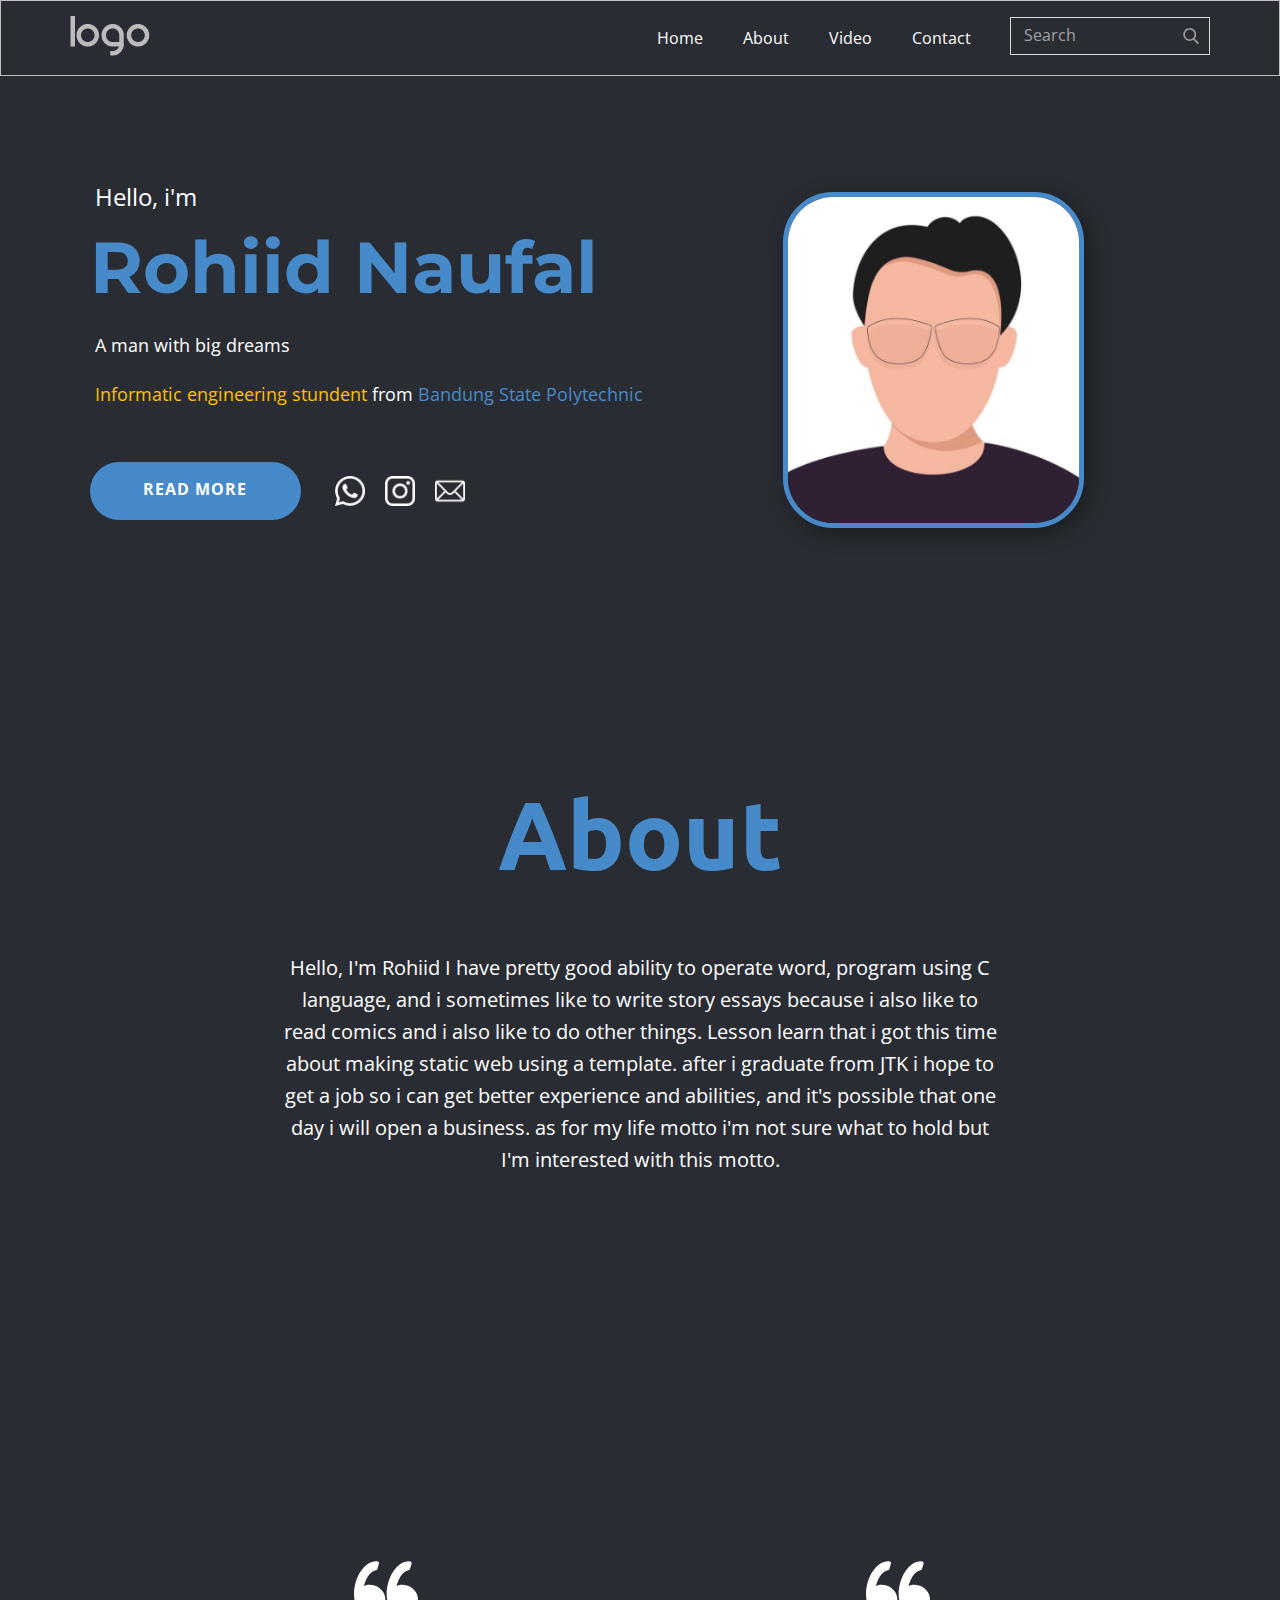
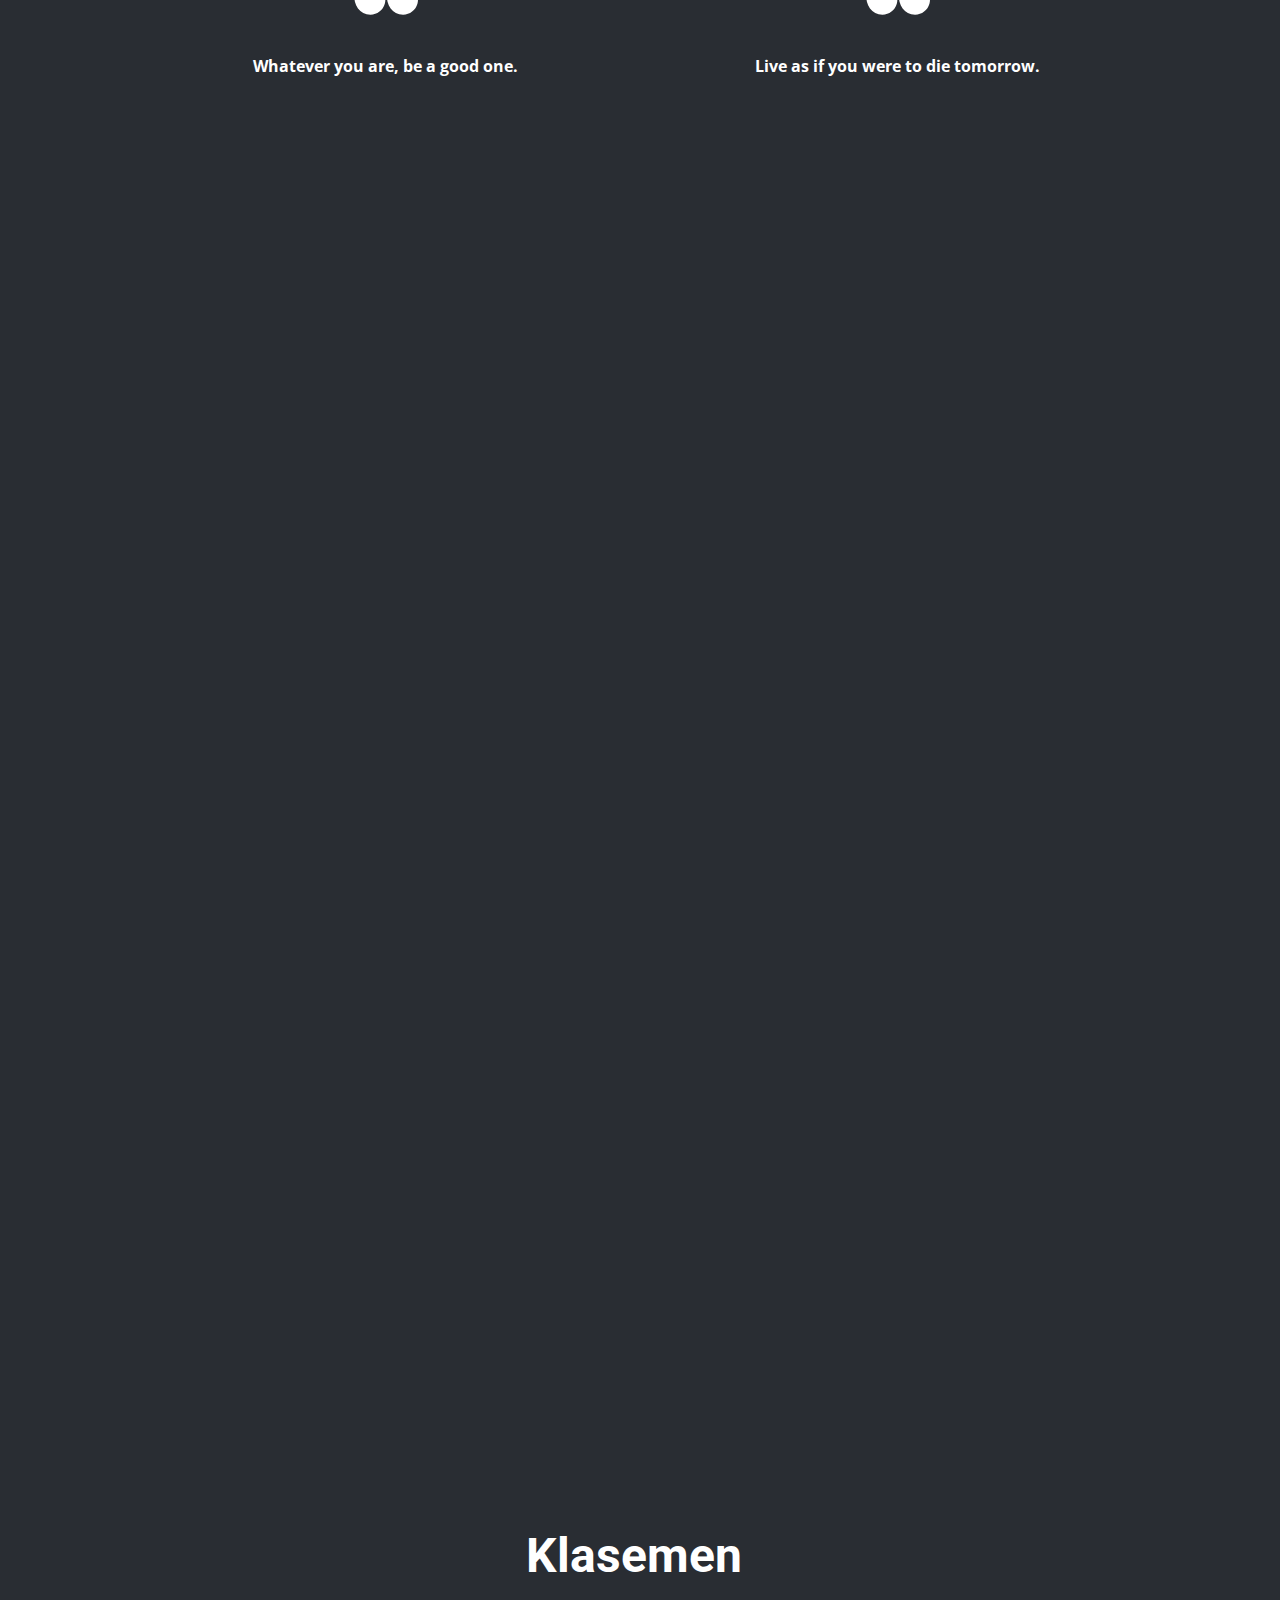
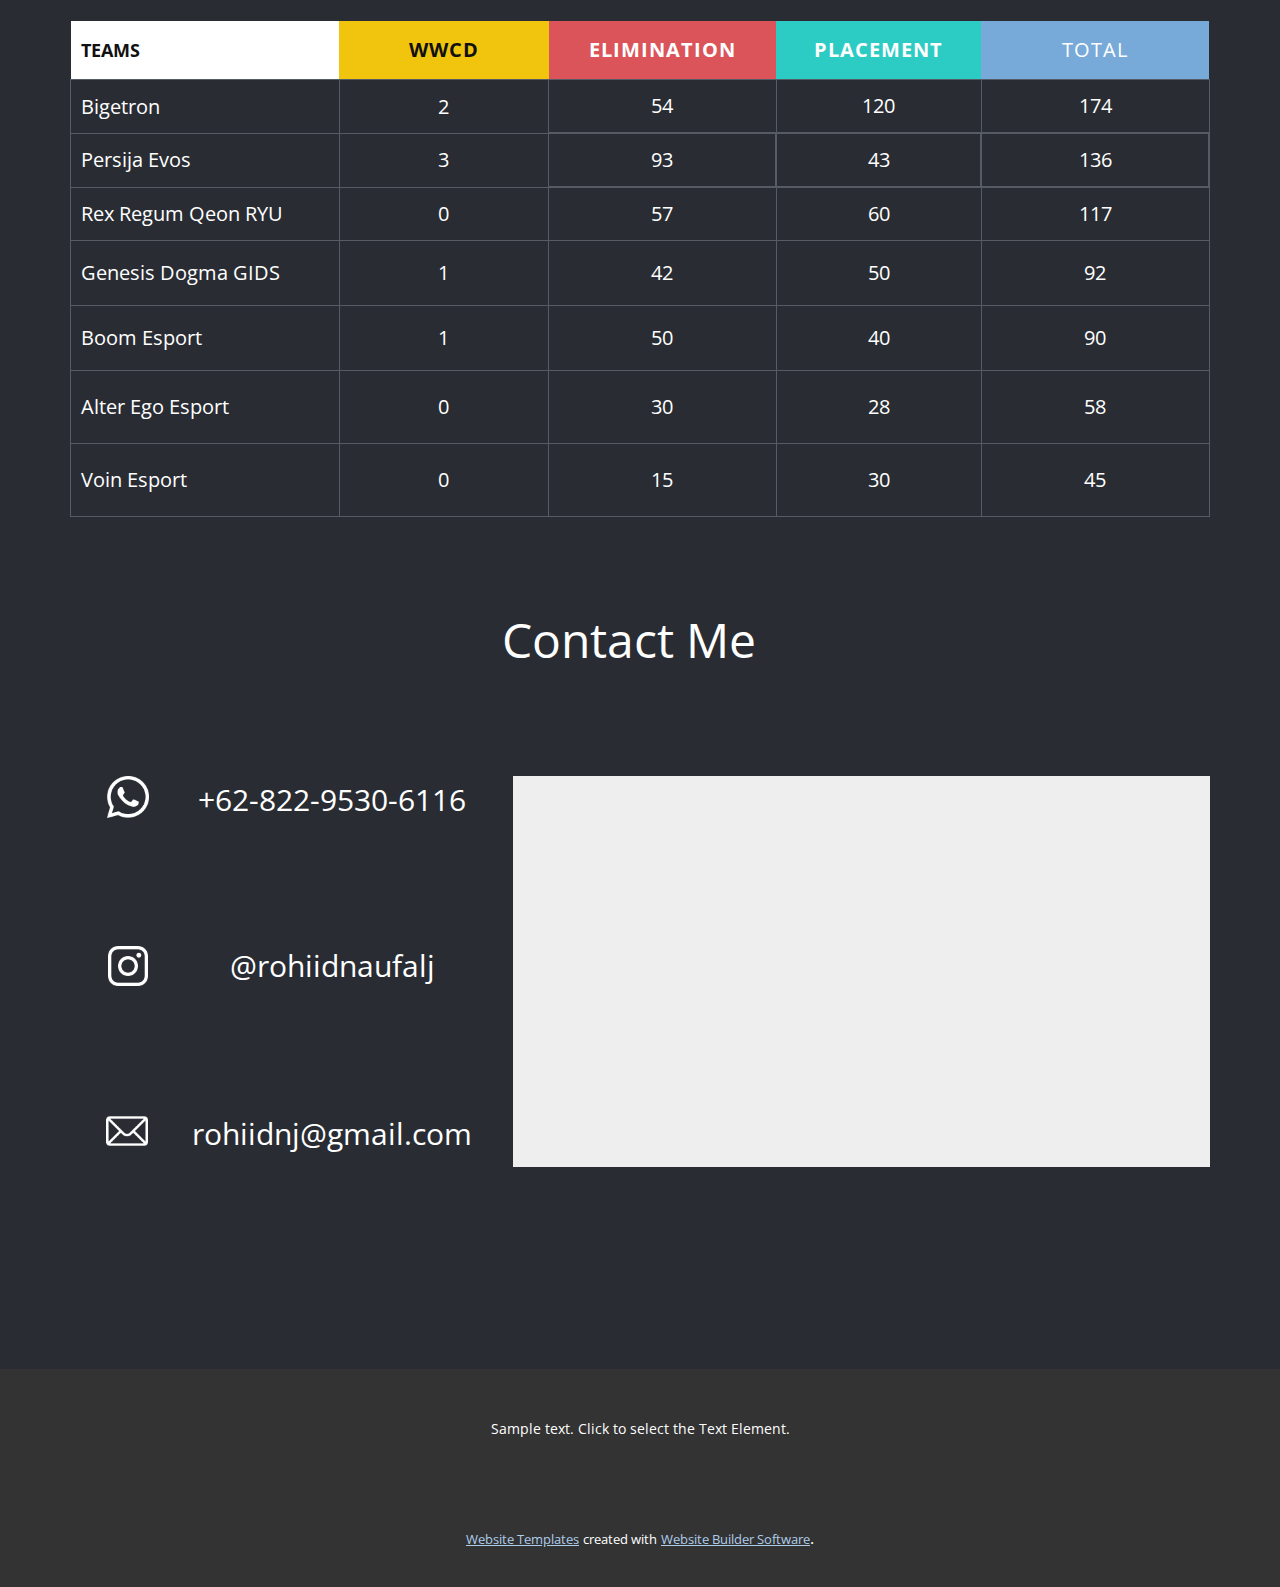
<file: index.html>
<!DOCTYPE html>
<html style="font-size: 16px;" lang="en"><head>
    <meta name="viewport" content="width=device-width, initial-scale=1.0">
    <meta charset="utf-8">
    <meta name="keywords" content="​Who Am I?, ​IT Solution Strategy Development, ​Portfolio, ​My name is ​Nat ​Norton.
Digital Product Designer, Our Services">
    <meta name="description" content="">
    <title>Home</title>
    <link rel="stylesheet" href="nicepage.css" media="screen">
<link rel="stylesheet" href="Home.css" media="screen">
    <script class="u-script" type="text/javascript" src="jquery.js" defer=""></script>
    <script class="u-script" type="text/javascript" src="nicepage.js" defer=""></script>
    <meta name="generator" content="Nicepage 5.4.4, nicepage.com">
    <link id="u-theme-google-font" rel="stylesheet" href="https://fonts.googleapis.com/css?family=Roboto:100,100i,300,300i,400,400i,500,500i,700,700i,900,900i|Open+Sans:300,300i,400,400i,500,500i,600,600i,700,700i,800,800i">
    <link id="u-page-google-font" rel="stylesheet" href="https://fonts.googleapis.com/css?family=Montserrat:100,100i,200,200i,300,300i,400,400i,500,500i,600,600i,700,700i,800,800i,900,900i|Ubuntu:300,300i,400,400i,500,500i,700,700i|Roboto+Condensed:300,300i,400,400i,700,700i">
    
    
    
    
    
    
    
    
    <script type="application/ld+json">{
		"@context": "http://schema.org",
		"@type": "Organization",
		"name": "",
		"logo": "images/default-logo.png"
}</script>
    <meta name="theme-color" content="#478ac9">
    <meta property="og:title" content="Home">
    <meta property="og:type" content="website">
  <meta data-intl-tel-input-cdn-path="intlTelInput/"></head>
  <body data-home-page="Home.html" data-home-page-title="Home" class="u-body u-overlap u-overlap-contrast u-xl-mode" data-lang="en"><header class="u-align-center-xs u-border-1 u-border-grey-25 u-clearfix u-header u-header" id="sec-7c42"><div class="u-clearfix u-sheet u-valign-middle u-sheet-1">
        <a href="https://nicepage.com" class="u-image u-logo u-image-1" data-image-width="80" data-image-height="40">
          <img src="images/default-logo.png" class="u-logo-image u-logo-image-1">
        </a>
        <form action="#" method="get" class="u-border-1 u-border-grey-15 u-search u-search-right u-search-1">
          <button class="u-search-button" type="submit">
            <span class="u-search-icon u-spacing-10 u-text-grey-40">
              <svg class="u-svg-link" preserveAspectRatio="xMidYMin slice" viewBox="0 0 56.966 56.966" style=""><use xmlns:xlink="http://www.w3.org/1999/xlink" xlink:href="#svg-b04b"></use></svg>
              <svg xmlns="http://www.w3.org/2000/svg" xmlns:xlink="http://www.w3.org/1999/xlink" version="1.1" id="svg-b04b" x="0px" y="0px" viewBox="0 0 56.966 56.966" style="enable-background:new 0 0 56.966 56.966;" xml:space="preserve" class="u-svg-content"><path d="M55.146,51.887L41.588,37.786c3.486-4.144,5.396-9.358,5.396-14.786c0-12.682-10.318-23-23-23s-23,10.318-23,23  s10.318,23,23,23c4.761,0,9.298-1.436,13.177-4.162l13.661,14.208c0.571,0.593,1.339,0.92,2.162,0.92  c0.779,0,1.518-0.297,2.079-0.837C56.255,54.982,56.293,53.08,55.146,51.887z M23.984,6c9.374,0,17,7.626,17,17s-7.626,17-17,17  s-17-7.626-17-17S14.61,6,23.984,6z"></path><g></g><g></g><g></g><g></g><g></g><g></g><g></g><g></g><g></g><g></g><g></g><g></g><g></g><g></g><g></g></svg>
            </span>
          </button>
          <input class="u-search-input" type="search" name="search" value="" placeholder="Search">
        </form>
        <nav class="u-align-left u-font-size-14 u-menu u-menu-one-level u-nav-spacing-25 u-offcanvas u-menu-1">
          <div class="menu-collapse">
            <a class="u-button-style u-custom-text-hover-color u-nav-link" href="#" style="padding: 4px 0px; font-size: calc(1em + 8px);">
              <svg class="u-svg-link" preserveAspectRatio="xMidYMin slice" viewBox="0 0 302 302" style=""><use xmlns:xlink="http://www.w3.org/1999/xlink" xlink:href="#svg-7b92"></use></svg>
              <svg xmlns="http://www.w3.org/2000/svg" xmlns:xlink="http://www.w3.org/1999/xlink" version="1.1" id="svg-7b92" x="0px" y="0px" viewBox="0 0 302 302" style="enable-background:new 0 0 302 302;" xml:space="preserve" class="u-svg-content"><g><rect y="36" width="302" height="30"></rect><rect y="236" width="302" height="30"></rect><rect y="136" width="302" height="30"></rect>
</g><g></g><g></g><g></g><g></g><g></g><g></g><g></g><g></g><g></g><g></g><g></g><g></g><g></g><g></g><g></g></svg>
            </a>
          </div>
          <div class="u-custom-menu u-nav-container">
            <ul class="u-nav u-spacing-20 u-unstyled u-nav-1"><li class="u-nav-item"><a class="u-border-active-palette-1-base u-border-hover-palette-1-base u-button-style u-nav-link u-text-active-white u-text-hover-palette-1-base u-text-white" href="Home.html" style="padding: 10px;">Home</a>
</li><li class="u-nav-item"><a class="u-border-active-palette-1-base u-border-hover-palette-1-base u-button-style u-nav-link u-text-active-white u-text-hover-palette-1-base u-text-white" href="About.html" style="padding: 10px;">About</a>
</li><li class="u-nav-item"><a class="u-border-active-palette-1-base u-border-hover-palette-1-base u-button-style u-nav-link u-text-active-white u-text-hover-palette-1-base u-text-white" href="Video.html" style="padding: 10px;">Video</a>
</li><li class="u-nav-item"><a class="u-border-active-palette-1-base u-border-hover-palette-1-base u-button-style u-nav-link u-text-active-white u-text-hover-palette-1-base u-text-white" href="Contact.html" style="padding: 10px;">Contact</a>
</li></ul>
          </div>
          <div class="u-custom-menu u-nav-container-collapse">
            <div class="u-align-center u-black u-container-style u-inner-container-layout u-opacity u-opacity-95 u-sidenav">
              <div class="u-sidenav-overflow">
                <div class="u-menu-close"></div>
                <ul class="u-align-center u-nav u-popupmenu-items u-unstyled u-nav-2"><li class="u-nav-item"><a class="u-button-style u-nav-link" href="Home.html">Home</a>
</li><li class="u-nav-item"><a class="u-button-style u-nav-link" href="About.html">About</a>
</li><li class="u-nav-item"><a class="u-button-style u-nav-link" href="Video.html">Video</a>
</li><li class="u-nav-item"><a class="u-button-style u-nav-link" href="Contact.html">Contact</a>
</li></ul>
              </div>
            </div>
            <div class="u-black u-menu-overlay u-opacity u-opacity-70"></div>
          </div>
        </nav>
      </div></header>
    <section class="u-align-center u-clearfix u-palette-5-dark-3 u-section-1" id="carousel_9cd6">
      <div class="u-clearfix u-sheet u-sheet-1">
        <p class="u-align-left u-text u-text-body-alt-color u-text-1">Hello, i'm </p>
        <h4 class="u-align-left u-custom-font u-font-montserrat u-text u-text-palette-1-base u-text-2"> Rohiid Naufal </h4>
        <p class="u-align-left u-text u-text-body-alt-color u-text-3"> A man with big dreams</p>
        <p class="u-align-left u-text u-text-body-alt-color u-text-4">
          <span class="u-text-custom-color-1">Informatic engineering stundent</span> from<span class="u-text-palette-1-base"> Bandung State Polytechnic</span>
        </p>
        <img class="u-border-5 u-border-palette-1-base u-image u-image-round u-radius-50 u-image-1" alt="" data-image-width="337" data-image-height="376" data-animation-name="customAnimationIn" data-animation-duration="1000" data-animation-direction="" src="images/Screenshot2023-02-03105720.png">
        <a href="About.html" class="u-border-none u-btn u-btn-round u-button-style u-palette-1-base u-radius-50 u-btn-1">read more</a><span class="u-file-icon u-icon u-text-white u-icon-1" data-animation-name="wobble" data-animation-duration="1000" data-animation-direction="" data-animation-delay="0" data-href="mailto:rohiidnj@gmail.com"><img src="images/646094-d32b5ee5.png" alt=""></span><span class="u-file-icon u-icon u-text-white u-icon-2" data-animation-name="" data-animation-duration="0" data-animation-direction="" data-href="https://instagram.com/rohiidnaufalj?igshid=YmMyMTA2M2Y="><img src="images/717392-f264961d.png" alt=""></span><span class="u-file-icon u-icon u-text-white u-icon-3" data-href="tel:082295306116"><img src="images/2111774-f6f52b32.png" alt=""></span>
      </div>
    </section>
    <section class="u-align-left u-clearfix u-palette-5-dark-3 u-section-2" id="carousel_9b46">
      <div class="u-clearfix u-sheet u-sheet-1">
        <h4 class="u-align-center u-custom-font u-font-ubuntu u-text u-text-palette-1-base u-text-1">About</h4>
        <p class="u-align-center u-text u-text-2">Hello, I'm Rohiid I have pretty good ability to operate word, program using C language, and i sometimes like to write story essays because i also like to read comics and i also like to do other things. Lesson learn that i got this time about making static web using a template. after i graduate from JTK i hope to get a job so i can get better experience and abilities, and it's possible that one day i will open a business. as for my life motto i'm not sure what to hold but I'm interested with this motto.</p>
      </div>
    </section>
    <section class="u-align-center u-clearfix u-palette-5-dark-3 u-section-3" id="carousel_eaa5">
      <div class="u-clearfix u-sheet u-sheet-1">
        <h2 class="u-text u-text-palette-1-base u-text-1" data-animation-name="customAnimationIn" data-animation-duration="1500" data-animation-delay="500">Motto &amp; Hobby<br>
        </h2>
        <div class="u-container-align-center u-container-style u-group u-shape-rectangle u-group-1">
          <div class="u-container-layout u-container-layout-1"><span class="u-align-center u-icon u-icon-circle u-text-white u-icon-1"><svg class="u-svg-link" preserveAspectRatio="xMidYMin slice" viewBox="0 0 95.333 95.332" style=""><use xmlns:xlink="http://www.w3.org/1999/xlink" xlink:href="#svg-8249"></use></svg><svg class="u-svg-content" viewBox="0 0 95.333 95.332" x="0px" y="0px" id="svg-8249" style="enable-background:new 0 0 95.333 95.332;"><g><g><path d="M30.512,43.939c-2.348-0.676-4.696-1.019-6.98-1.019c-3.527,0-6.47,0.806-8.752,1.793    c2.2-8.054,7.485-21.951,18.013-23.516c0.975-0.145,1.774-0.85,2.04-1.799l2.301-8.23c0.194-0.696,0.079-1.441-0.318-2.045    s-1.035-1.007-1.75-1.105c-0.777-0.106-1.569-0.16-2.354-0.16c-12.637,0-25.152,13.19-30.433,32.076    c-3.1,11.08-4.009,27.738,3.627,38.223c4.273,5.867,10.507,9,18.529,9.313c0.033,0.001,0.065,0.002,0.098,0.002    c9.898,0,18.675-6.666,21.345-16.209c1.595-5.705,0.874-11.688-2.032-16.851C40.971,49.307,36.236,45.586,30.512,43.939z"></path><path d="M92.471,54.413c-2.875-5.106-7.61-8.827-13.334-10.474c-2.348-0.676-4.696-1.019-6.979-1.019    c-3.527,0-6.471,0.806-8.753,1.793c2.2-8.054,7.485-21.951,18.014-23.516c0.975-0.145,1.773-0.85,2.04-1.799l2.301-8.23    c0.194-0.696,0.079-1.441-0.318-2.045c-0.396-0.604-1.034-1.007-1.75-1.105c-0.776-0.106-1.568-0.16-2.354-0.16    c-12.637,0-25.152,13.19-30.434,32.076c-3.099,11.08-4.008,27.738,3.629,38.225c4.272,5.866,10.507,9,18.528,9.312    c0.033,0.001,0.065,0.002,0.099,0.002c9.897,0,18.675-6.666,21.345-16.209C96.098,65.559,95.376,59.575,92.471,54.413z"></path>
</g>
</g></svg></span>
            <p class="u-align-center u-text u-text-2"><b>Whatever you are, be a good one</b>.<br>
            </p>
          </div>
        </div>
        <div class="u-container-align-center u-container-style u-group u-shape-rectangle u-group-2">
          <div class="u-container-layout u-container-layout-2"><span class="u-align-center u-icon u-icon-circle u-text-white u-icon-2"><svg class="u-svg-link" preserveAspectRatio="xMidYMin slice" viewBox="0 0 95.333 95.332" style=""><use xmlns:xlink="http://www.w3.org/1999/xlink" xlink:href="#svg-b6a1"></use></svg><svg class="u-svg-content" viewBox="0 0 95.333 95.332" x="0px" y="0px" id="svg-b6a1" style="enable-background:new 0 0 95.333 95.332;"><g><g><path d="M30.512,43.939c-2.348-0.676-4.696-1.019-6.98-1.019c-3.527,0-6.47,0.806-8.752,1.793    c2.2-8.054,7.485-21.951,18.013-23.516c0.975-0.145,1.774-0.85,2.04-1.799l2.301-8.23c0.194-0.696,0.079-1.441-0.318-2.045    s-1.035-1.007-1.75-1.105c-0.777-0.106-1.569-0.16-2.354-0.16c-12.637,0-25.152,13.19-30.433,32.076    c-3.1,11.08-4.009,27.738,3.627,38.223c4.273,5.867,10.507,9,18.529,9.313c0.033,0.001,0.065,0.002,0.098,0.002    c9.898,0,18.675-6.666,21.345-16.209c1.595-5.705,0.874-11.688-2.032-16.851C40.971,49.307,36.236,45.586,30.512,43.939z"></path><path d="M92.471,54.413c-2.875-5.106-7.61-8.827-13.334-10.474c-2.348-0.676-4.696-1.019-6.979-1.019    c-3.527,0-6.471,0.806-8.753,1.793c2.2-8.054,7.485-21.951,18.014-23.516c0.975-0.145,1.773-0.85,2.04-1.799l2.301-8.23    c0.194-0.696,0.079-1.441-0.318-2.045c-0.396-0.604-1.034-1.007-1.75-1.105c-0.776-0.106-1.568-0.16-2.354-0.16    c-12.637,0-25.152,13.19-30.434,32.076c-3.099,11.08-4.008,27.738,3.629,38.225c4.272,5.866,10.507,9,18.528,9.312    c0.033,0.001,0.065,0.002,0.099,0.002c9.897,0,18.675-6.666,21.345-16.209C96.098,65.559,95.376,59.575,92.471,54.413z"></path>
</g>
</g></svg></span>
            <p class="u-align-center u-text u-text-3"> Live as if you were to die tomorrow.<br>
            </p>
          </div>
        </div>
        <div class="u-expanded-width u-list u-list-1">
          <div class="u-repeater u-repeater-1">
            <div class="u-align-left u-border-10 u-border-no-left u-border-no-right u-border-no-top u-border-palette-1-base u-container-style u-list-item u-radius-22 u-repeater-item u-shape-round u-white u-list-item-1" data-animation-name="customAnimationIn" data-animation-duration="1500" data-animation-delay="250">
              <div class="u-container-layout u-similar-container u-container-layout-3"><span class="u-file-icon u-icon u-icon-3" data-animation-name="customAnimationIn" data-animation-duration="1500" data-animation-delay="750"><img src="images/13973.png" alt=""></span>
                <h4 class="u-custom-font u-font-roboto-condensed u-text u-text-4">Playing Video Games</h4>
              </div>
            </div>
            <div class="u-align-left u-border-10 u-border-no-left u-border-no-right u-border-no-top u-border-palette-1-base u-container-style u-list-item u-radius-22 u-repeater-item u-shape-round u-video-cover u-white u-list-item-2" data-animation-name="customAnimationIn" data-animation-duration="1500" data-animation-delay="250">
              <div class="u-container-layout u-similar-container u-container-layout-4"><span class="u-file-icon u-icon u-icon-4" data-animation-name="customAnimationIn" data-animation-duration="1500" data-animation-delay="750"><img src="images/171322.png" alt=""></span>
                <h4 class="u-custom-font u-font-roboto-condensed u-text u-text-5">Reading Books</h4>
              </div>
            </div>
            <div class="u-align-left u-border-10 u-border-no-left u-border-no-right u-border-no-top u-border-palette-1-base u-container-style u-list-item u-radius-22 u-repeater-item u-shape-round u-video-cover u-white u-list-item-3" data-animation-name="customAnimationIn" data-animation-duration="1500" data-animation-delay="250">
              <div class="u-container-layout u-similar-container u-container-layout-5"><span class="u-file-icon u-icon u-icon-5" data-animation-name="customAnimationIn" data-animation-duration="1500" data-animation-delay="750"><img src="images/2932366.png" alt=""></span>
                <h4 class="u-custom-font u-font-roboto-condensed u-text u-text-6"> Swim</h4>
              </div>
            </div>
            <div class="u-align-left u-border-10 u-border-no-left u-border-no-right u-border-no-top u-border-palette-1-base u-container-style u-list-item u-radius-22 u-repeater-item u-shape-round u-video-cover u-white u-list-item-4" data-animation-name="customAnimationIn" data-animation-duration="1500" data-animation-delay="250">
              <div class="u-container-layout u-similar-container u-container-layout-6"><span class="u-file-icon u-icon u-icon-6" data-animation-name="customAnimationIn" data-animation-duration="1500" data-animation-delay="750"><img src="images/717426.png" alt=""></span>
                <h4 class="u-custom-font u-font-roboto-condensed u-text u-text-7"> Watching Movies</h4>
              </div>
            </div>
          </div>
        </div>
      </div>
    </section>
    <section class="u-align-center u-clearfix u-palette-5-dark-3 u-valign-middle-sm u-valign-middle-xs u-section-4" id="carousel_374d">
      <div class="u-clearfix u-sheet u-valign-middle u-sheet-1">
        <div class="u-clearfix u-expanded-width u-gutter-30 u-layout-wrap u-layout-wrap-1">
          <div class="u-layout">
            <div class="u-layout-row">
              <div class="u-align-left u-container-style u-layout-cell u-left-cell u-size-30 u-layout-cell-1">
                <div class="u-container-layout u-container-layout-1">
                  <div class="u-align-left u-expanded u-video">
                    <div class="embed-responsive embed-responsive-1">
                      <iframe style="position: absolute;top: 0;left: 0;width: 100%;height: 100%;" class="embed-responsive-item" src="https://www.youtube.com/live/uI5oE1p_n7o?feature=share" frameborder="0" allowfullscreen=""></iframe>
                    </div>
                  </div>
                </div>
              </div>
              <div class="u-align-left u-container-style u-layout-cell u-size-30 u-layout-cell-2">
                <div class="u-container-layout u-container-layout-2">
                  <div class="u-align-left u-expanded u-video">
                    <div class="embed-responsive embed-responsive-2">
                      <iframe style="position: absolute;top: 0;left: 0;width: 100%;height: 100%;" class="embed-responsive-item" src="https://www.youtube.com/live/hCvkmpulz7o?feature=share" frameborder="0" allowfullscreen=""></iframe>
                    </div>
                  </div>
                </div>
              </div>
            </div>
          </div>
        </div>
      </div>
    </section>
    <section class="u-align-center u-clearfix u-palette-5-dark-3 u-section-5" id="carousel_1fda">
      <div class="u-clearfix u-sheet u-sheet-1">
        <h1 class="u-text u-text-1">Klasemen&nbsp;</h1>
        <div class="u-expanded-width u-table u-table-responsive u-table-1">
          <table class="u-table-entity">
            <colgroup>
              <col width="23.6%">
              <col width="18.4%">
              <col width="20%">
              <col width="18%">
              <col width="20%">
            </colgroup>
            <thead class="u-align-center u-table-header u-white u-table-header-1">
              <tr style="height: 59px;">
                <th class="u-align-left u-table-cell u-table-cell-1">Teams</th>
                <th class="u-palette-3-base u-table-cell u-table-cell-2"><b>WWCD</b>
                </th>
                <th class="u-palette-2-base u-table-cell u-table-cell-3"><b>ELimination</b>
                </th>
                <th class="u-palette-4-base u-table-cell u-table-cell-4"><b>placement</b>
                </th>
                <th class="u-palette-1-light-1 u-table-cell u-table-cell-5">TOTAL</th>
              </tr>
            </thead>
            <tbody class="u-align-center u-palette-5-dark-3 u-table-body u-table-body-1">
              <tr style="height: 49px;">
                <td class="u-align-left u-border-1 u-border-palette-5-dark-2 u-first-column u-table-cell">Bigetron&nbsp;</td>
                <td class="u-border-1 u-border-palette-5-dark-2 u-table-cell">2</td>
                <td class="u-border-1 u-border-palette-5-dark-2 u-table-cell">54</td>
                <td class="u-border-1 u-border-palette-5-dark-2 u-table-cell">120</td>
                <td class="u-border-1 u-border-palette-5-dark-2 u-table-cell">174</td>
              </tr>
              <tr style="height: 48px;">
                <td class="u-align-left u-border-1 u-border-palette-5-dark-2 u-table-cell">Persija Evos</td>
                <td class="u-border-1 u-border-palette-5-dark-2 u-table-cell u-table-cell-12">3</td>
                <td class="u-border-2 u-border-no-left u-border-no-right u-border-palette-5-dark-2 u-table-cell u-table-cell-13">93</td>
                <td class="u-border-2 u-border-palette-5-dark-2 u-table-cell u-table-cell-14">43</td>
                <td class="u-border-2 u-border-palette-5-dark-2 u-table-cell u-table-cell-15">136</td>
              </tr>
              <tr style="height: 48px;">
                <td class="u-align-left u-border-1 u-border-palette-5-dark-2 u-first-column u-table-cell">Rex Regum Qeon RYU</td>
                <td class="u-border-1 u-border-palette-5-dark-2 u-table-cell">0</td>
                <td class="u-border-1 u-border-palette-5-dark-2 u-table-cell">57</td>
                <td class="u-border-1 u-border-palette-5-dark-2 u-table-cell">60</td>
                <td class="u-border-1 u-border-palette-5-dark-2 u-table-cell">117</td>
              </tr>
              <tr style="height: 65px;">
                <td class="u-align-left u-border-1 u-border-palette-5-dark-2 u-first-column u-table-cell">Genesis Dogma GIDS</td>
                <td class="u-border-1 u-border-palette-5-dark-2 u-table-cell u-table-cell-22">1</td>
                <td class="u-border-1 u-border-palette-5-dark-2 u-table-cell u-table-cell-23">42</td>
                <td class="u-border-1 u-border-palette-5-dark-2 u-table-cell u-table-cell-24">50</td>
                <td class="u-border-1 u-border-palette-5-dark-2 u-table-cell u-table-cell-25">92</td>
              </tr>
              <tr style="height: 65px;">
                <td class="u-align-left u-border-1 u-border-palette-5-dark-2 u-table-cell">Boom Esport</td>
                <td class="u-border-1 u-border-palette-5-dark-2 u-table-cell u-table-cell-27">1</td>
                <td class="u-border-1 u-border-palette-5-dark-2 u-table-cell u-table-cell-28">50</td>
                <td class="u-border-1 u-border-palette-5-dark-2 u-table-cell u-table-cell-29">40</td>
                <td class="u-border-1 u-border-palette-5-dark-2 u-table-cell u-table-cell-30">90</td>
              </tr>
              <tr style="height: 73px;">
                <td class="u-align-left u-border-1 u-border-palette-5-dark-2 u-first-column u-table-cell">Alter Ego Esport</td>
                <td class="u-border-1 u-border-palette-5-dark-2 u-table-cell">0</td>
                <td class="u-border-1 u-border-palette-5-dark-2 u-table-cell">30</td>
                <td class="u-border-1 u-border-palette-5-dark-2 u-table-cell">28</td>
                <td class="u-border-1 u-border-palette-5-dark-2 u-table-cell">58</td>
              </tr>
              <tr style="height: 73px;">
                <td class="u-align-left u-border-1 u-border-palette-5-dark-2 u-table-cell">Voin Esport</td>
                <td class="u-border-1 u-border-palette-5-dark-2 u-table-cell">0</td>
                <td class="u-border-1 u-border-palette-5-dark-2 u-table-cell">15</td>
                <td class="u-border-1 u-border-palette-5-dark-2 u-table-cell">30</td>
                <td class="u-border-1 u-border-palette-5-dark-2 u-table-cell">45</td>
              </tr>
            </tbody>
          </table>
        </div>
      </div>
    </section>
    <section class="u-clearfix u-image u-valign-middle-md u-section-6" id="carousel_fff1" data-image-width="1980" data-image-height="1320"></section>
    <section class="u-align-center u-clearfix u-palette-5-dark-3 u-section-7" id="carousel_8f7d">
      <div class="u-clearfix u-sheet u-sheet-1">
        <h2 class="u-align-center u-text u-text-1" data-animation-name="customAnimationIn" data-animation-duration="1500" data-animation-delay="750"></h2>
        <p class="u-align-center u-text u-text-2">Contact Me</p><span class="u-file-icon u-icon u-text-white u-icon-1" data-href="tel:082295306116"><img src="images/2111774-f6f52b32.png" alt=""></span>
        <p class="u-align-center u-text u-text-3">+62-822-9530-6116<br>
          <br>
        </p>
        <div class="u-expanded-width u-list u-list-1"></div>
        <div class="u-grey-light-2 u-map u-map-1">
          <div class="embed-responsive">
            <iframe class="embed-responsive-item" src="//maps.google.com/maps?output=embed&amp;q=politeknik%20negeri%20bandung&amp;z=10&amp;t=m" data-map="[base64]"></iframe>
          </div>
        </div>
        <p class="u-align-center u-text u-text-4">@rohiidnaufalj <br>
        </p><span class="u-file-icon u-icon u-text-white u-icon-2" data-animation-name="" data-animation-duration="0" data-animation-direction="" data-href="https://instagram.com/rohiidnaufalj?igshid=YmMyMTA2M2Y="><img src="images/717392-f264961d.png" alt=""></span><span class="u-file-icon u-icon u-text-white u-icon-3" data-animation-name="wobble" data-animation-duration="1000" data-animation-direction="" data-animation-delay="0" data-href="mailto:rohiidnj@gmail.com"><img src="images/646094-d32b5ee5.png" alt=""></span>
        <p class="u-align-center u-text u-text-5">rohiidnj@gmail.com<br>
          <br>
        </p>
      </div>
    </section>
    <style class="u-overlap-style">.u-overlap:not(.u-sticky-scroll) .u-header {
background-color: #292d33 !important
}</style>
    
    
    <footer class="u-align-center u-clearfix u-footer u-grey-80 u-footer" id="sec-ead7"><div class="u-clearfix u-sheet u-sheet-1">
        <p class="u-small-text u-text u-text-variant u-text-1">Sample text. Click to select the Text Element.</p>
      </div></footer>
    <section class="u-backlink u-clearfix u-grey-80">
      <a class="u-link" href="https://nicepage.com/website-templates" target="_blank">
        <span>Website Templates</span>
      </a>
      <p class="u-text">
        <span>created with</span>
      </p>
      <a class="u-link" href="" target="_blank">
        <span>Website Builder Software</span>
      </a>. 
    </section>
  
</body></html>
</file>
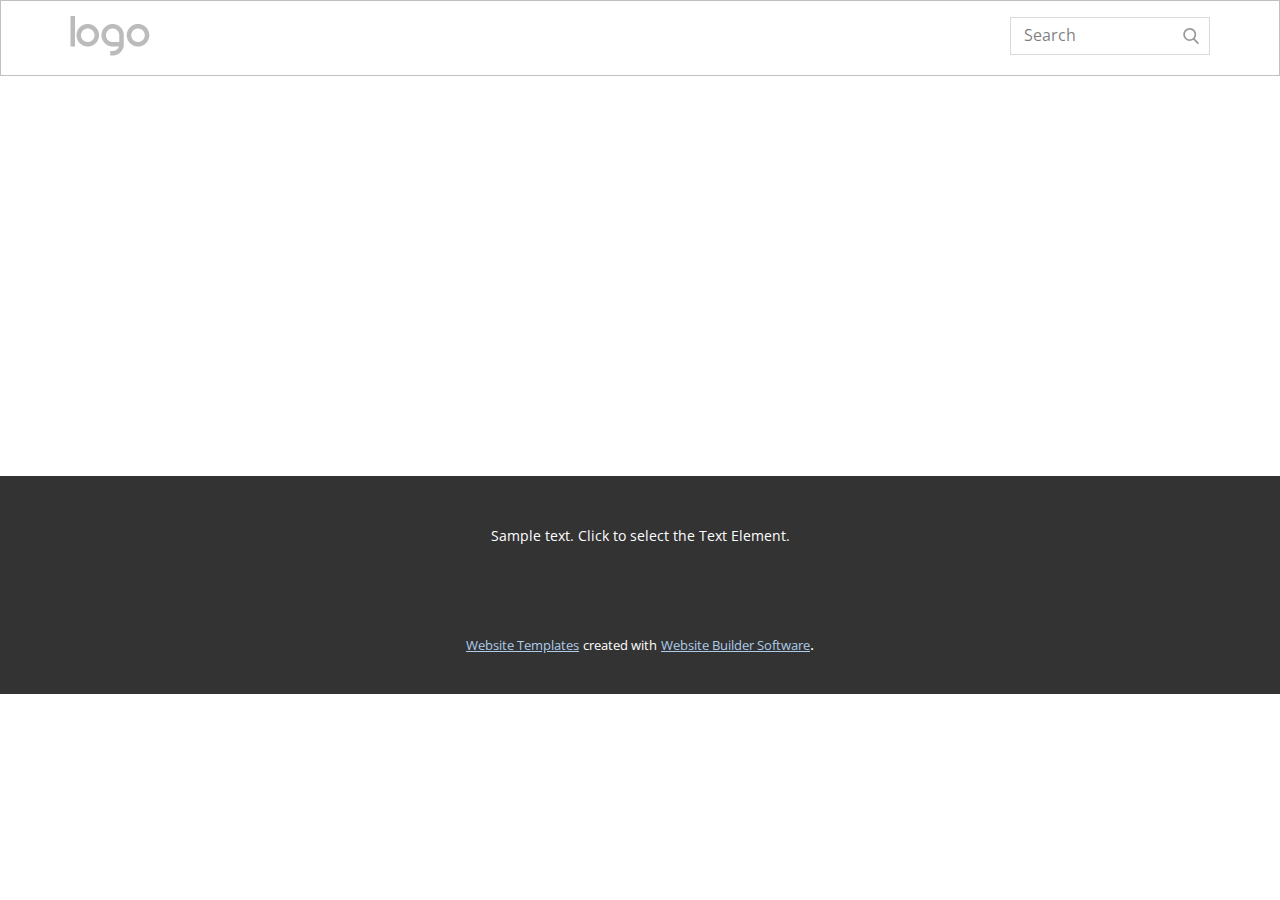
<file: About.html>
<!DOCTYPE html>
<html style="font-size: 16px;" lang="en"><head>
    <meta name="viewport" content="width=device-width, initial-scale=1.0">
    <meta charset="utf-8">
    <meta name="keywords" content="">
    <meta name="description" content="">
    <title>About</title>
    <link rel="stylesheet" href="nicepage.css" media="screen">
<link rel="stylesheet" href="About.css" media="screen">
    <script class="u-script" type="text/javascript" src="jquery.js" defer=""></script>
    <script class="u-script" type="text/javascript" src="nicepage.js" defer=""></script>
    <meta name="generator" content="Nicepage 5.4.4, nicepage.com">
    <link id="u-theme-google-font" rel="stylesheet" href="https://fonts.googleapis.com/css?family=Roboto:100,100i,300,300i,400,400i,500,500i,700,700i,900,900i|Open+Sans:300,300i,400,400i,500,500i,600,600i,700,700i,800,800i">
    
    
    <script type="application/ld+json">{
		"@context": "http://schema.org",
		"@type": "Organization",
		"name": "",
		"logo": "images/default-logo.png"
}</script>
    <meta name="theme-color" content="#478ac9">
    <meta property="og:title" content="About">
    <meta property="og:type" content="website">
  <meta data-intl-tel-input-cdn-path="intlTelInput/"></head>
  <body class="u-body u-xl-mode" data-lang="en"><header class="u-align-center-xs u-border-1 u-border-grey-25 u-clearfix u-header u-header" id="sec-7c42"><div class="u-clearfix u-sheet u-valign-middle u-sheet-1">
        <a href="https://nicepage.com" class="u-image u-logo u-image-1" data-image-width="80" data-image-height="40">
          <img src="images/default-logo.png" class="u-logo-image u-logo-image-1">
        </a>
        <form action="#" method="get" class="u-border-1 u-border-grey-15 u-search u-search-right u-search-1">
          <button class="u-search-button" type="submit">
            <span class="u-search-icon u-spacing-10 u-text-grey-40">
              <svg class="u-svg-link" preserveAspectRatio="xMidYMin slice" viewBox="0 0 56.966 56.966" style=""><use xmlns:xlink="http://www.w3.org/1999/xlink" xlink:href="#svg-b04b"></use></svg>
              <svg xmlns="http://www.w3.org/2000/svg" xmlns:xlink="http://www.w3.org/1999/xlink" version="1.1" id="svg-b04b" x="0px" y="0px" viewBox="0 0 56.966 56.966" style="enable-background:new 0 0 56.966 56.966;" xml:space="preserve" class="u-svg-content"><path d="M55.146,51.887L41.588,37.786c3.486-4.144,5.396-9.358,5.396-14.786c0-12.682-10.318-23-23-23s-23,10.318-23,23  s10.318,23,23,23c4.761,0,9.298-1.436,13.177-4.162l13.661,14.208c0.571,0.593,1.339,0.92,2.162,0.92  c0.779,0,1.518-0.297,2.079-0.837C56.255,54.982,56.293,53.08,55.146,51.887z M23.984,6c9.374,0,17,7.626,17,17s-7.626,17-17,17  s-17-7.626-17-17S14.61,6,23.984,6z"></path><g></g><g></g><g></g><g></g><g></g><g></g><g></g><g></g><g></g><g></g><g></g><g></g><g></g><g></g><g></g></svg>
            </span>
          </button>
          <input class="u-search-input" type="search" name="search" value="" placeholder="Search">
        </form>
        <nav class="u-align-left u-font-size-14 u-menu u-menu-one-level u-nav-spacing-25 u-offcanvas u-menu-1">
          <div class="menu-collapse">
            <a class="u-button-style u-custom-text-hover-color u-nav-link" href="#" style="padding: 4px 0px; font-size: calc(1em + 8px);">
              <svg class="u-svg-link" preserveAspectRatio="xMidYMin slice" viewBox="0 0 302 302" style=""><use xmlns:xlink="http://www.w3.org/1999/xlink" xlink:href="#svg-7b92"></use></svg>
              <svg xmlns="http://www.w3.org/2000/svg" xmlns:xlink="http://www.w3.org/1999/xlink" version="1.1" id="svg-7b92" x="0px" y="0px" viewBox="0 0 302 302" style="enable-background:new 0 0 302 302;" xml:space="preserve" class="u-svg-content"><g><rect y="36" width="302" height="30"></rect><rect y="236" width="302" height="30"></rect><rect y="136" width="302" height="30"></rect>
</g><g></g><g></g><g></g><g></g><g></g><g></g><g></g><g></g><g></g><g></g><g></g><g></g><g></g><g></g><g></g></svg>
            </a>
          </div>
          <div class="u-custom-menu u-nav-container">
            <ul class="u-nav u-spacing-20 u-unstyled u-nav-1"><li class="u-nav-item"><a class="u-border-active-palette-1-base u-border-hover-palette-1-base u-button-style u-nav-link u-text-active-white u-text-hover-palette-1-base u-text-white" href="Home.html" style="padding: 10px;">Home</a>
</li><li class="u-nav-item"><a class="u-border-active-palette-1-base u-border-hover-palette-1-base u-button-style u-nav-link u-text-active-white u-text-hover-palette-1-base u-text-white" href="About.html" style="padding: 10px;">About</a>
</li><li class="u-nav-item"><a class="u-border-active-palette-1-base u-border-hover-palette-1-base u-button-style u-nav-link u-text-active-white u-text-hover-palette-1-base u-text-white" href="Video.html" style="padding: 10px;">Video</a>
</li><li class="u-nav-item"><a class="u-border-active-palette-1-base u-border-hover-palette-1-base u-button-style u-nav-link u-text-active-white u-text-hover-palette-1-base u-text-white" href="Contact.html" style="padding: 10px;">Contact</a>
</li></ul>
          </div>
          <div class="u-custom-menu u-nav-container-collapse">
            <div class="u-align-center u-black u-container-style u-inner-container-layout u-opacity u-opacity-95 u-sidenav">
              <div class="u-sidenav-overflow">
                <div class="u-menu-close"></div>
                <ul class="u-align-center u-nav u-popupmenu-items u-unstyled u-nav-2"><li class="u-nav-item"><a class="u-button-style u-nav-link" href="Home.html">Home</a>
</li><li class="u-nav-item"><a class="u-button-style u-nav-link" href="About.html">About</a>
</li><li class="u-nav-item"><a class="u-button-style u-nav-link" href="Video.html">Video</a>
</li><li class="u-nav-item"><a class="u-button-style u-nav-link" href="Contact.html">Contact</a>
</li></ul>
              </div>
            </div>
            <div class="u-black u-menu-overlay u-opacity u-opacity-70"></div>
          </div>
        </nav>
      </div></header>
    <section class="u-clearfix u-section-1" id="sec-4800">
      <div class="u-clearfix u-sheet u-sheet-1"></div>
    </section>
    
    
    <footer class="u-align-center u-clearfix u-footer u-grey-80 u-footer" id="sec-ead7"><div class="u-clearfix u-sheet u-sheet-1">
        <p class="u-small-text u-text u-text-variant u-text-1">Sample text. Click to select the Text Element.</p>
      </div></footer>
    <section class="u-backlink u-clearfix u-grey-80">
      <a class="u-link" href="https://nicepage.com/website-templates" target="_blank">
        <span>Website Templates</span>
      </a>
      <p class="u-text">
        <span>created with</span>
      </p>
      <a class="u-link" href="" target="_blank">
        <span>Website Builder Software</span>
      </a>. 
    </section>
  
</body></html>
</file>
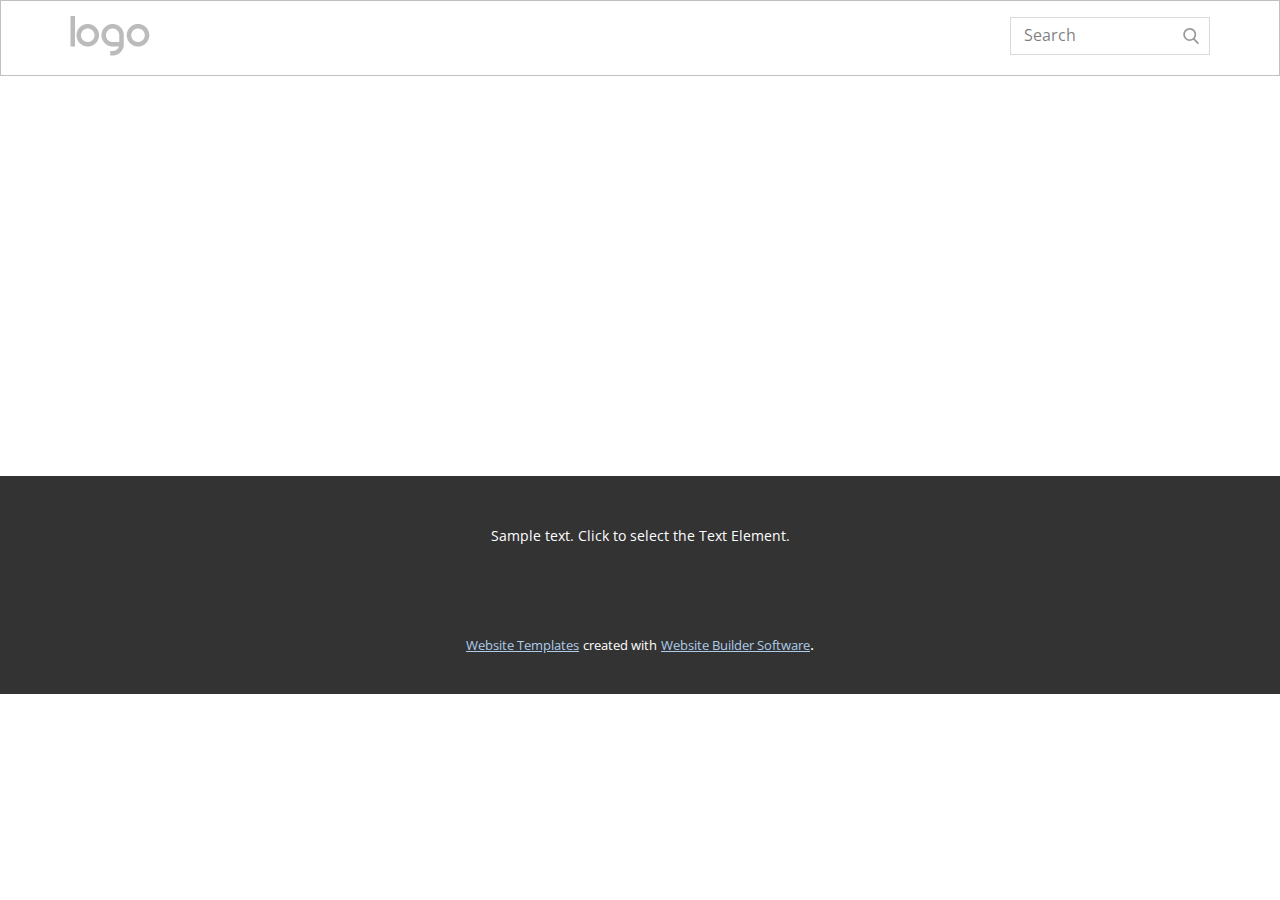
<file: Contact.html>
<!DOCTYPE html>
<html style="font-size: 16px;" lang="en"><head>
    <meta name="viewport" content="width=device-width, initial-scale=1.0">
    <meta charset="utf-8">
    <meta name="keywords" content="">
    <meta name="description" content="">
    <title>Contact</title>
    <link rel="stylesheet" href="nicepage.css" media="screen">
<link rel="stylesheet" href="Contact.css" media="screen">
    <script class="u-script" type="text/javascript" src="jquery.js" defer=""></script>
    <script class="u-script" type="text/javascript" src="nicepage.js" defer=""></script>
    <meta name="generator" content="Nicepage 5.4.4, nicepage.com">
    <link id="u-theme-google-font" rel="stylesheet" href="https://fonts.googleapis.com/css?family=Roboto:100,100i,300,300i,400,400i,500,500i,700,700i,900,900i|Open+Sans:300,300i,400,400i,500,500i,600,600i,700,700i,800,800i">
    
    
    <script type="application/ld+json">{
		"@context": "http://schema.org",
		"@type": "Organization",
		"name": "",
		"logo": "images/default-logo.png"
}</script>
    <meta name="theme-color" content="#478ac9">
    <meta property="og:title" content="Contact">
    <meta property="og:type" content="website">
  <meta data-intl-tel-input-cdn-path="intlTelInput/"></head>
  <body class="u-body u-xl-mode" data-lang="en"><header class="u-align-center-xs u-border-1 u-border-grey-25 u-clearfix u-header u-header" id="sec-7c42"><div class="u-clearfix u-sheet u-valign-middle u-sheet-1">
        <a href="https://nicepage.com" class="u-image u-logo u-image-1" data-image-width="80" data-image-height="40">
          <img src="images/default-logo.png" class="u-logo-image u-logo-image-1">
        </a>
        <form action="#" method="get" class="u-border-1 u-border-grey-15 u-search u-search-right u-search-1">
          <button class="u-search-button" type="submit">
            <span class="u-search-icon u-spacing-10 u-text-grey-40">
              <svg class="u-svg-link" preserveAspectRatio="xMidYMin slice" viewBox="0 0 56.966 56.966" style=""><use xmlns:xlink="http://www.w3.org/1999/xlink" xlink:href="#svg-b04b"></use></svg>
              <svg xmlns="http://www.w3.org/2000/svg" xmlns:xlink="http://www.w3.org/1999/xlink" version="1.1" id="svg-b04b" x="0px" y="0px" viewBox="0 0 56.966 56.966" style="enable-background:new 0 0 56.966 56.966;" xml:space="preserve" class="u-svg-content"><path d="M55.146,51.887L41.588,37.786c3.486-4.144,5.396-9.358,5.396-14.786c0-12.682-10.318-23-23-23s-23,10.318-23,23  s10.318,23,23,23c4.761,0,9.298-1.436,13.177-4.162l13.661,14.208c0.571,0.593,1.339,0.92,2.162,0.92  c0.779,0,1.518-0.297,2.079-0.837C56.255,54.982,56.293,53.08,55.146,51.887z M23.984,6c9.374,0,17,7.626,17,17s-7.626,17-17,17  s-17-7.626-17-17S14.61,6,23.984,6z"></path><g></g><g></g><g></g><g></g><g></g><g></g><g></g><g></g><g></g><g></g><g></g><g></g><g></g><g></g><g></g></svg>
            </span>
          </button>
          <input class="u-search-input" type="search" name="search" value="" placeholder="Search">
        </form>
        <nav class="u-align-left u-font-size-14 u-menu u-menu-one-level u-nav-spacing-25 u-offcanvas u-menu-1">
          <div class="menu-collapse">
            <a class="u-button-style u-custom-text-hover-color u-nav-link" href="#" style="padding: 4px 0px; font-size: calc(1em + 8px);">
              <svg class="u-svg-link" preserveAspectRatio="xMidYMin slice" viewBox="0 0 302 302" style=""><use xmlns:xlink="http://www.w3.org/1999/xlink" xlink:href="#svg-7b92"></use></svg>
              <svg xmlns="http://www.w3.org/2000/svg" xmlns:xlink="http://www.w3.org/1999/xlink" version="1.1" id="svg-7b92" x="0px" y="0px" viewBox="0 0 302 302" style="enable-background:new 0 0 302 302;" xml:space="preserve" class="u-svg-content"><g><rect y="36" width="302" height="30"></rect><rect y="236" width="302" height="30"></rect><rect y="136" width="302" height="30"></rect>
</g><g></g><g></g><g></g><g></g><g></g><g></g><g></g><g></g><g></g><g></g><g></g><g></g><g></g><g></g><g></g></svg>
            </a>
          </div>
          <div class="u-custom-menu u-nav-container">
            <ul class="u-nav u-spacing-20 u-unstyled u-nav-1"><li class="u-nav-item"><a class="u-border-active-palette-1-base u-border-hover-palette-1-base u-button-style u-nav-link u-text-active-white u-text-hover-palette-1-base u-text-white" href="Home.html" style="padding: 10px;">Home</a>
</li><li class="u-nav-item"><a class="u-border-active-palette-1-base u-border-hover-palette-1-base u-button-style u-nav-link u-text-active-white u-text-hover-palette-1-base u-text-white" href="About.html" style="padding: 10px;">About</a>
</li><li class="u-nav-item"><a class="u-border-active-palette-1-base u-border-hover-palette-1-base u-button-style u-nav-link u-text-active-white u-text-hover-palette-1-base u-text-white" href="Video.html" style="padding: 10px;">Video</a>
</li><li class="u-nav-item"><a class="u-border-active-palette-1-base u-border-hover-palette-1-base u-button-style u-nav-link u-text-active-white u-text-hover-palette-1-base u-text-white" href="Contact.html" style="padding: 10px;">Contact</a>
</li></ul>
          </div>
          <div class="u-custom-menu u-nav-container-collapse">
            <div class="u-align-center u-black u-container-style u-inner-container-layout u-opacity u-opacity-95 u-sidenav">
              <div class="u-sidenav-overflow">
                <div class="u-menu-close"></div>
                <ul class="u-align-center u-nav u-popupmenu-items u-unstyled u-nav-2"><li class="u-nav-item"><a class="u-button-style u-nav-link" href="Home.html">Home</a>
</li><li class="u-nav-item"><a class="u-button-style u-nav-link" href="About.html">About</a>
</li><li class="u-nav-item"><a class="u-button-style u-nav-link" href="Video.html">Video</a>
</li><li class="u-nav-item"><a class="u-button-style u-nav-link" href="Contact.html">Contact</a>
</li></ul>
              </div>
            </div>
            <div class="u-black u-menu-overlay u-opacity u-opacity-70"></div>
          </div>
        </nav>
      </div></header>
    <section class="u-clearfix u-section-1" id="sec-8a4c">
      <div class="u-clearfix u-sheet u-sheet-1"></div>
    </section>
    
    
    <footer class="u-align-center u-clearfix u-footer u-grey-80 u-footer" id="sec-ead7"><div class="u-clearfix u-sheet u-sheet-1">
        <p class="u-small-text u-text u-text-variant u-text-1">Sample text. Click to select the Text Element.</p>
      </div></footer>
    <section class="u-backlink u-clearfix u-grey-80">
      <a class="u-link" href="https://nicepage.com/website-templates" target="_blank">
        <span>Website Templates</span>
      </a>
      <p class="u-text">
        <span>created with</span>
      </p>
      <a class="u-link" href="" target="_blank">
        <span>Website Builder Software</span>
      </a>. 
    </section>
  
</body></html>
</file>
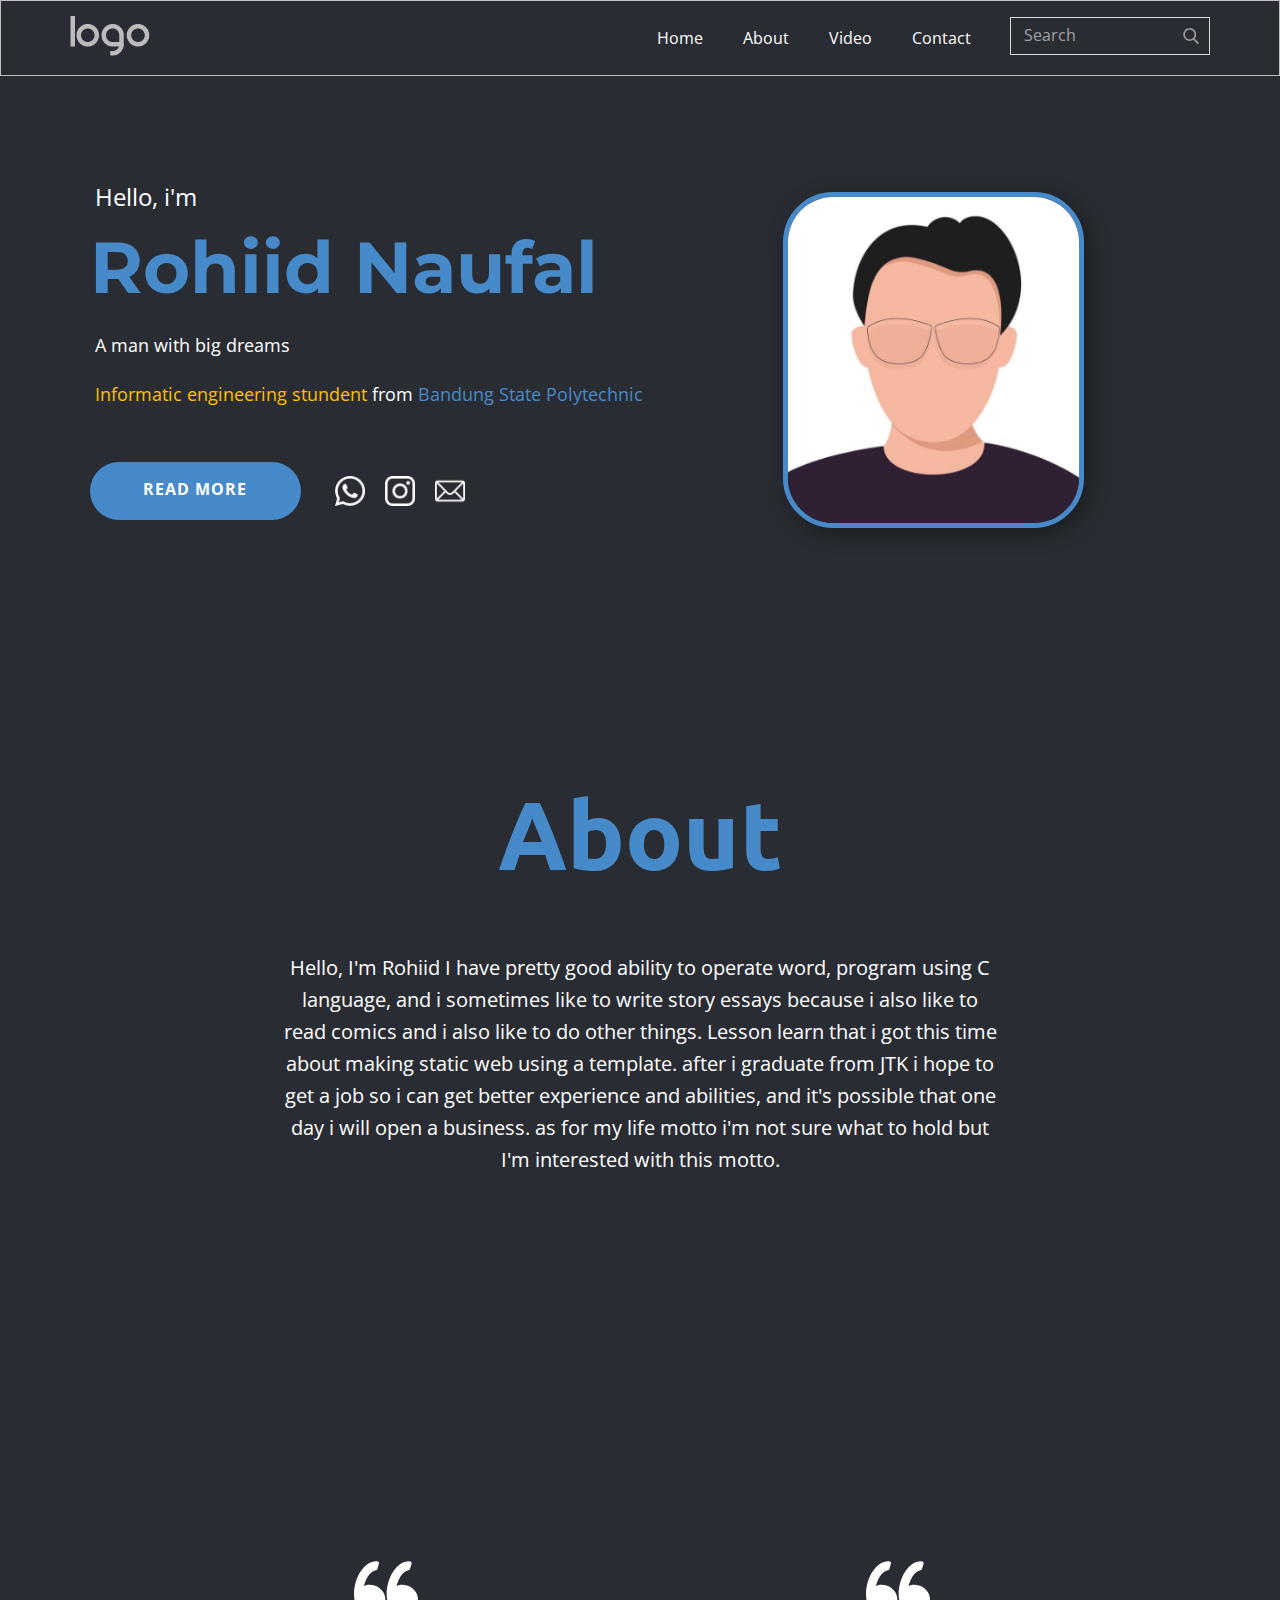
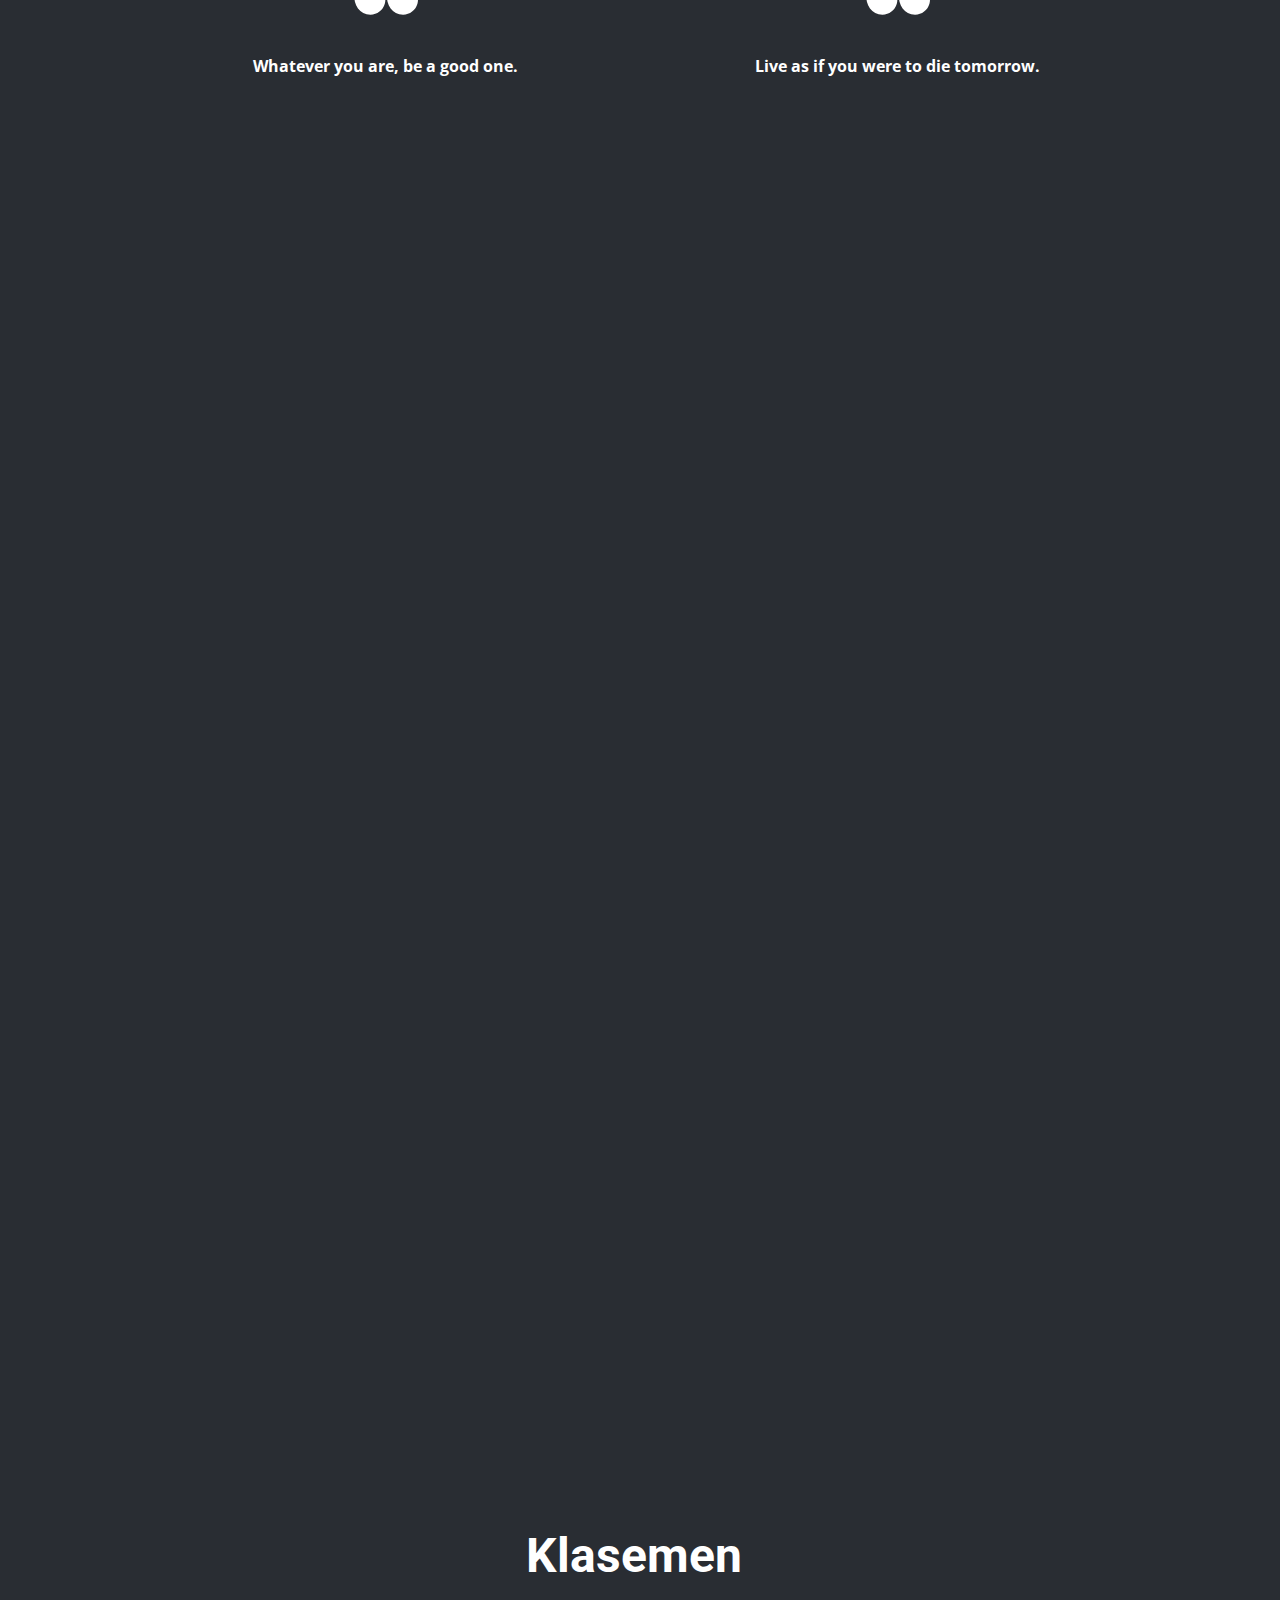
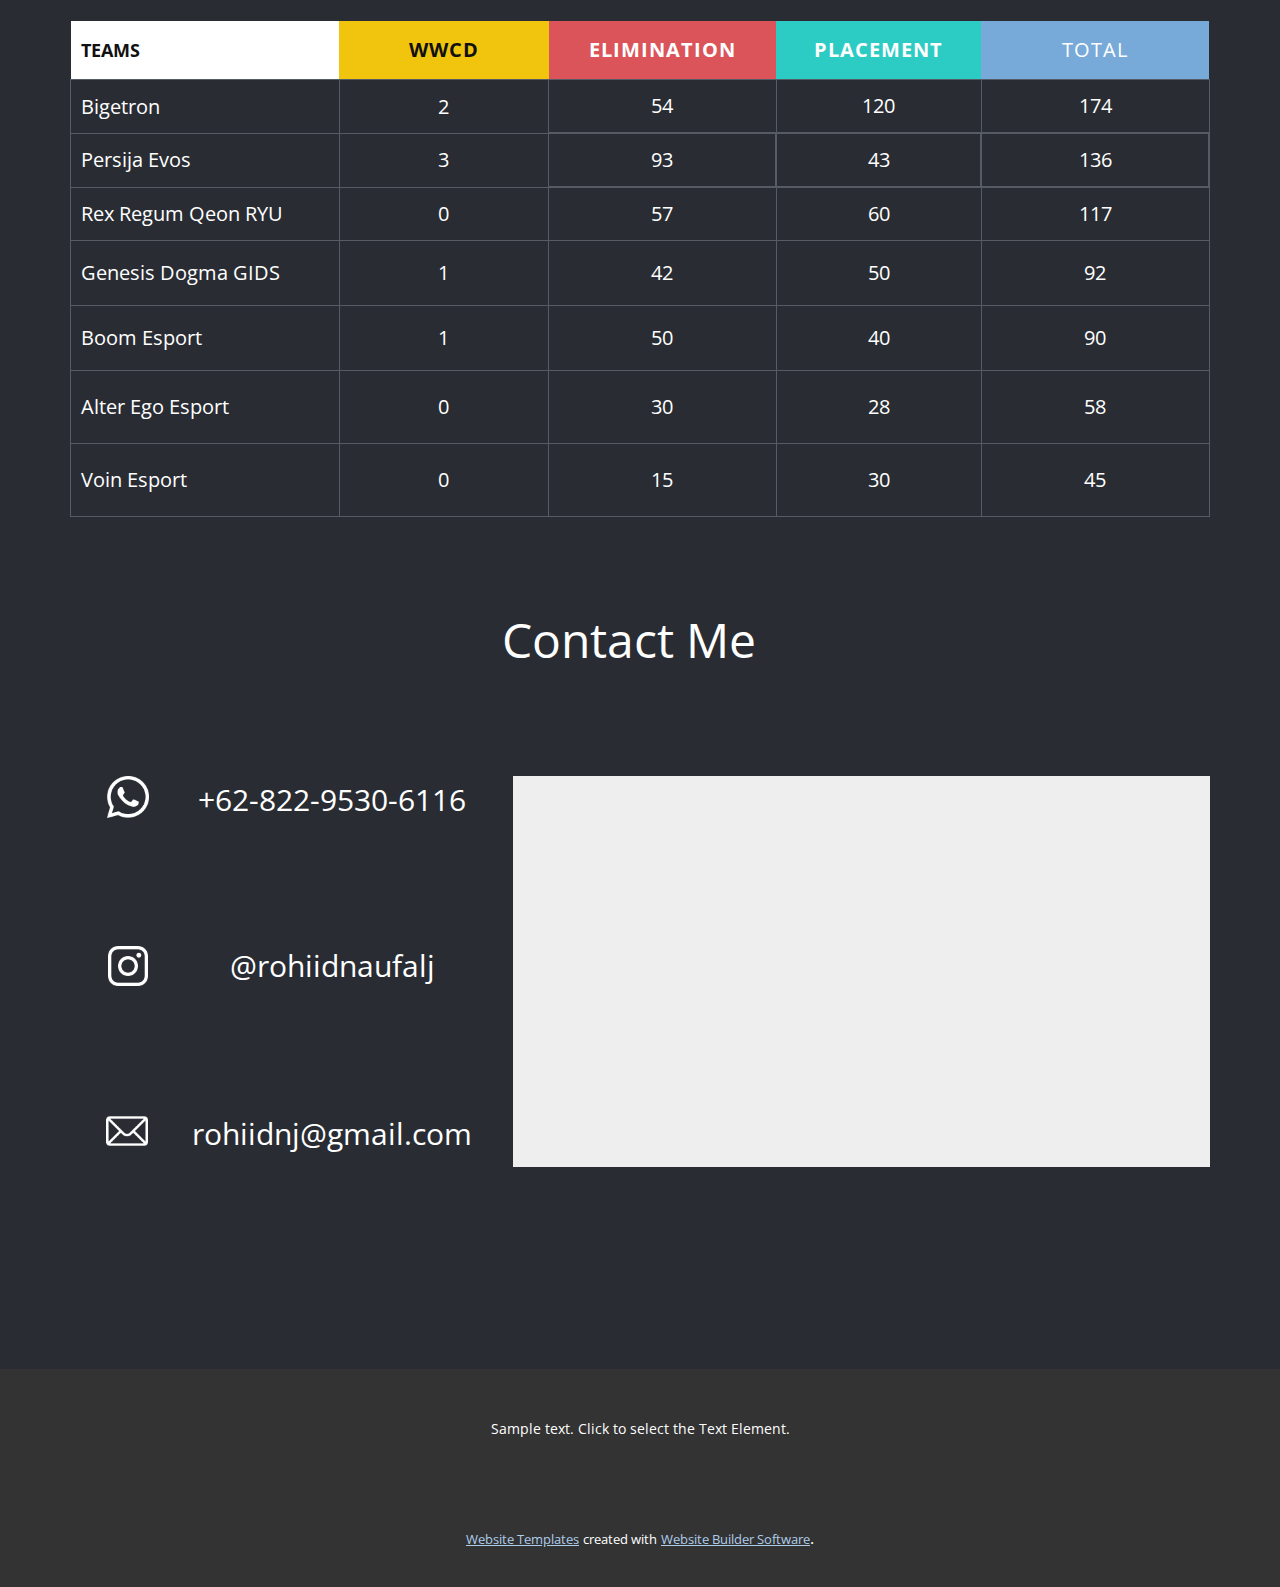
<file: Home.html>
<!DOCTYPE html>
<html style="font-size: 16px;" lang="en"><head>
    <meta name="viewport" content="width=device-width, initial-scale=1.0">
    <meta charset="utf-8">
    <meta name="keywords" content="​Who Am I?, ​IT Solution Strategy Development, ​Portfolio, ​My name is ​Nat ​Norton.
Digital Product Designer, Our Services">
    <meta name="description" content="">
    <title>Home</title>
    <link rel="stylesheet" href="nicepage.css" media="screen">
<link rel="stylesheet" href="Home.css" media="screen">
    <script class="u-script" type="text/javascript" src="jquery.js" defer=""></script>
    <script class="u-script" type="text/javascript" src="nicepage.js" defer=""></script>
    <meta name="generator" content="Nicepage 5.4.4, nicepage.com">
    <link id="u-theme-google-font" rel="stylesheet" href="https://fonts.googleapis.com/css?family=Roboto:100,100i,300,300i,400,400i,500,500i,700,700i,900,900i|Open+Sans:300,300i,400,400i,500,500i,600,600i,700,700i,800,800i">
    <link id="u-page-google-font" rel="stylesheet" href="https://fonts.googleapis.com/css?family=Montserrat:100,100i,200,200i,300,300i,400,400i,500,500i,600,600i,700,700i,800,800i,900,900i|Ubuntu:300,300i,400,400i,500,500i,700,700i|Roboto+Condensed:300,300i,400,400i,700,700i">
    
    
    
    
    
    
    
    
    <script type="application/ld+json">{
		"@context": "http://schema.org",
		"@type": "Organization",
		"name": "",
		"logo": "images/default-logo.png"
}</script>
    <meta name="theme-color" content="#478ac9">
    <meta property="og:title" content="Home">
    <meta property="og:type" content="website">
  <meta data-intl-tel-input-cdn-path="intlTelInput/"></head>
  <body class="u-body u-overlap u-overlap-contrast u-xl-mode" data-lang="en"><header class="u-align-center-xs u-border-1 u-border-grey-25 u-clearfix u-header u-header" id="sec-7c42"><div class="u-clearfix u-sheet u-valign-middle u-sheet-1">
        <a href="https://nicepage.com" class="u-image u-logo u-image-1" data-image-width="80" data-image-height="40">
          <img src="images/default-logo.png" class="u-logo-image u-logo-image-1">
        </a>
        <form action="#" method="get" class="u-border-1 u-border-grey-15 u-search u-search-right u-search-1">
          <button class="u-search-button" type="submit">
            <span class="u-search-icon u-spacing-10 u-text-grey-40">
              <svg class="u-svg-link" preserveAspectRatio="xMidYMin slice" viewBox="0 0 56.966 56.966" style=""><use xmlns:xlink="http://www.w3.org/1999/xlink" xlink:href="#svg-b04b"></use></svg>
              <svg xmlns="http://www.w3.org/2000/svg" xmlns:xlink="http://www.w3.org/1999/xlink" version="1.1" id="svg-b04b" x="0px" y="0px" viewBox="0 0 56.966 56.966" style="enable-background:new 0 0 56.966 56.966;" xml:space="preserve" class="u-svg-content"><path d="M55.146,51.887L41.588,37.786c3.486-4.144,5.396-9.358,5.396-14.786c0-12.682-10.318-23-23-23s-23,10.318-23,23  s10.318,23,23,23c4.761,0,9.298-1.436,13.177-4.162l13.661,14.208c0.571,0.593,1.339,0.92,2.162,0.92  c0.779,0,1.518-0.297,2.079-0.837C56.255,54.982,56.293,53.08,55.146,51.887z M23.984,6c9.374,0,17,7.626,17,17s-7.626,17-17,17  s-17-7.626-17-17S14.61,6,23.984,6z"></path><g></g><g></g><g></g><g></g><g></g><g></g><g></g><g></g><g></g><g></g><g></g><g></g><g></g><g></g><g></g></svg>
            </span>
          </button>
          <input class="u-search-input" type="search" name="search" value="" placeholder="Search">
        </form>
        <nav class="u-align-left u-font-size-14 u-menu u-menu-one-level u-nav-spacing-25 u-offcanvas u-menu-1">
          <div class="menu-collapse">
            <a class="u-button-style u-custom-text-hover-color u-nav-link" href="#" style="padding: 4px 0px; font-size: calc(1em + 8px);">
              <svg class="u-svg-link" preserveAspectRatio="xMidYMin slice" viewBox="0 0 302 302" style=""><use xmlns:xlink="http://www.w3.org/1999/xlink" xlink:href="#svg-7b92"></use></svg>
              <svg xmlns="http://www.w3.org/2000/svg" xmlns:xlink="http://www.w3.org/1999/xlink" version="1.1" id="svg-7b92" x="0px" y="0px" viewBox="0 0 302 302" style="enable-background:new 0 0 302 302;" xml:space="preserve" class="u-svg-content"><g><rect y="36" width="302" height="30"></rect><rect y="236" width="302" height="30"></rect><rect y="136" width="302" height="30"></rect>
</g><g></g><g></g><g></g><g></g><g></g><g></g><g></g><g></g><g></g><g></g><g></g><g></g><g></g><g></g><g></g></svg>
            </a>
          </div>
          <div class="u-custom-menu u-nav-container">
            <ul class="u-nav u-spacing-20 u-unstyled u-nav-1"><li class="u-nav-item"><a class="u-border-active-palette-1-base u-border-hover-palette-1-base u-button-style u-nav-link u-text-active-white u-text-hover-palette-1-base u-text-white" href="Home.html" style="padding: 10px;">Home</a>
</li><li class="u-nav-item"><a class="u-border-active-palette-1-base u-border-hover-palette-1-base u-button-style u-nav-link u-text-active-white u-text-hover-palette-1-base u-text-white" href="About.html" style="padding: 10px;">About</a>
</li><li class="u-nav-item"><a class="u-border-active-palette-1-base u-border-hover-palette-1-base u-button-style u-nav-link u-text-active-white u-text-hover-palette-1-base u-text-white" href="Video.html" style="padding: 10px;">Video</a>
</li><li class="u-nav-item"><a class="u-border-active-palette-1-base u-border-hover-palette-1-base u-button-style u-nav-link u-text-active-white u-text-hover-palette-1-base u-text-white" href="Contact.html" style="padding: 10px;">Contact</a>
</li></ul>
          </div>
          <div class="u-custom-menu u-nav-container-collapse">
            <div class="u-align-center u-black u-container-style u-inner-container-layout u-opacity u-opacity-95 u-sidenav">
              <div class="u-sidenav-overflow">
                <div class="u-menu-close"></div>
                <ul class="u-align-center u-nav u-popupmenu-items u-unstyled u-nav-2"><li class="u-nav-item"><a class="u-button-style u-nav-link" href="Home.html">Home</a>
</li><li class="u-nav-item"><a class="u-button-style u-nav-link" href="About.html">About</a>
</li><li class="u-nav-item"><a class="u-button-style u-nav-link" href="Video.html">Video</a>
</li><li class="u-nav-item"><a class="u-button-style u-nav-link" href="Contact.html">Contact</a>
</li></ul>
              </div>
            </div>
            <div class="u-black u-menu-overlay u-opacity u-opacity-70"></div>
          </div>
        </nav>
      </div></header>
    <section class="u-align-center u-clearfix u-palette-5-dark-3 u-section-1" id="carousel_9cd6">
      <div class="u-clearfix u-sheet u-sheet-1">
        <p class="u-align-left u-text u-text-body-alt-color u-text-1">Hello, i'm </p>
        <h4 class="u-align-left u-custom-font u-font-montserrat u-text u-text-palette-1-base u-text-2"> Rohiid Naufal </h4>
        <p class="u-align-left u-text u-text-body-alt-color u-text-3"> A man with big dreams</p>
        <p class="u-align-left u-text u-text-body-alt-color u-text-4">
          <span class="u-text-custom-color-1">Informatic engineering stundent</span> from<span class="u-text-palette-1-base"> Bandung State Polytechnic</span>
        </p>
        <img class="u-border-5 u-border-palette-1-base u-image u-image-round u-radius-50 u-image-1" alt="" data-image-width="337" data-image-height="376" data-animation-name="customAnimationIn" data-animation-duration="1000" data-animation-direction="" src="images/Screenshot2023-02-03105720.png">
        <a href="About.html" class="u-border-none u-btn u-btn-round u-button-style u-palette-1-base u-radius-50 u-btn-1">read more</a><span class="u-file-icon u-icon u-text-white u-icon-1" data-animation-name="wobble" data-animation-duration="1000" data-animation-direction="" data-animation-delay="0" data-href="mailto:rohiidnj@gmail.com"><img src="images/646094-d32b5ee5.png" alt=""></span><span class="u-file-icon u-icon u-text-white u-icon-2" data-animation-name="" data-animation-duration="0" data-animation-direction="" data-href="https://instagram.com/rohiidnaufalj?igshid=YmMyMTA2M2Y="><img src="images/717392-f264961d.png" alt=""></span><span class="u-file-icon u-icon u-text-white u-icon-3" data-href="tel:082295306116"><img src="images/2111774-f6f52b32.png" alt=""></span>
      </div>
    </section>
    <section class="u-align-left u-clearfix u-palette-5-dark-3 u-section-2" id="carousel_9b46">
      <div class="u-clearfix u-sheet u-sheet-1">
        <h4 class="u-align-center u-custom-font u-font-ubuntu u-text u-text-palette-1-base u-text-1">About</h4>
        <p class="u-align-center u-text u-text-2">Hello, I'm Rohiid I have pretty good ability to operate word, program using C language, and i sometimes like to write story essays because i also like to read comics and i also like to do other things. Lesson learn that i got this time about making static web using a template. after i graduate from JTK i hope to get a job so i can get better experience and abilities, and it's possible that one day i will open a business. as for my life motto i'm not sure what to hold but I'm interested with this motto.</p>
      </div>
    </section>
    <section class="u-align-center u-clearfix u-palette-5-dark-3 u-section-3" id="carousel_eaa5">
      <div class="u-clearfix u-sheet u-sheet-1">
        <h2 class="u-text u-text-palette-1-base u-text-1" data-animation-name="customAnimationIn" data-animation-duration="1500" data-animation-delay="500">Motto &amp; Hobby<br>
        </h2>
        <div class="u-container-align-center u-container-style u-group u-shape-rectangle u-group-1">
          <div class="u-container-layout u-container-layout-1"><span class="u-align-center u-icon u-icon-circle u-text-white u-icon-1"><svg class="u-svg-link" preserveAspectRatio="xMidYMin slice" viewBox="0 0 95.333 95.332" style=""><use xmlns:xlink="http://www.w3.org/1999/xlink" xlink:href="#svg-8249"></use></svg><svg class="u-svg-content" viewBox="0 0 95.333 95.332" x="0px" y="0px" id="svg-8249" style="enable-background:new 0 0 95.333 95.332;"><g><g><path d="M30.512,43.939c-2.348-0.676-4.696-1.019-6.98-1.019c-3.527,0-6.47,0.806-8.752,1.793    c2.2-8.054,7.485-21.951,18.013-23.516c0.975-0.145,1.774-0.85,2.04-1.799l2.301-8.23c0.194-0.696,0.079-1.441-0.318-2.045    s-1.035-1.007-1.75-1.105c-0.777-0.106-1.569-0.16-2.354-0.16c-12.637,0-25.152,13.19-30.433,32.076    c-3.1,11.08-4.009,27.738,3.627,38.223c4.273,5.867,10.507,9,18.529,9.313c0.033,0.001,0.065,0.002,0.098,0.002    c9.898,0,18.675-6.666,21.345-16.209c1.595-5.705,0.874-11.688-2.032-16.851C40.971,49.307,36.236,45.586,30.512,43.939z"></path><path d="M92.471,54.413c-2.875-5.106-7.61-8.827-13.334-10.474c-2.348-0.676-4.696-1.019-6.979-1.019    c-3.527,0-6.471,0.806-8.753,1.793c2.2-8.054,7.485-21.951,18.014-23.516c0.975-0.145,1.773-0.85,2.04-1.799l2.301-8.23    c0.194-0.696,0.079-1.441-0.318-2.045c-0.396-0.604-1.034-1.007-1.75-1.105c-0.776-0.106-1.568-0.16-2.354-0.16    c-12.637,0-25.152,13.19-30.434,32.076c-3.099,11.08-4.008,27.738,3.629,38.225c4.272,5.866,10.507,9,18.528,9.312    c0.033,0.001,0.065,0.002,0.099,0.002c9.897,0,18.675-6.666,21.345-16.209C96.098,65.559,95.376,59.575,92.471,54.413z"></path>
</g>
</g></svg></span>
            <p class="u-align-center u-text u-text-2"><b>Whatever you are, be a good one</b>.<br>
            </p>
          </div>
        </div>
        <div class="u-container-align-center u-container-style u-group u-shape-rectangle u-group-2">
          <div class="u-container-layout u-container-layout-2"><span class="u-align-center u-icon u-icon-circle u-text-white u-icon-2"><svg class="u-svg-link" preserveAspectRatio="xMidYMin slice" viewBox="0 0 95.333 95.332" style=""><use xmlns:xlink="http://www.w3.org/1999/xlink" xlink:href="#svg-b6a1"></use></svg><svg class="u-svg-content" viewBox="0 0 95.333 95.332" x="0px" y="0px" id="svg-b6a1" style="enable-background:new 0 0 95.333 95.332;"><g><g><path d="M30.512,43.939c-2.348-0.676-4.696-1.019-6.98-1.019c-3.527,0-6.47,0.806-8.752,1.793    c2.2-8.054,7.485-21.951,18.013-23.516c0.975-0.145,1.774-0.85,2.04-1.799l2.301-8.23c0.194-0.696,0.079-1.441-0.318-2.045    s-1.035-1.007-1.75-1.105c-0.777-0.106-1.569-0.16-2.354-0.16c-12.637,0-25.152,13.19-30.433,32.076    c-3.1,11.08-4.009,27.738,3.627,38.223c4.273,5.867,10.507,9,18.529,9.313c0.033,0.001,0.065,0.002,0.098,0.002    c9.898,0,18.675-6.666,21.345-16.209c1.595-5.705,0.874-11.688-2.032-16.851C40.971,49.307,36.236,45.586,30.512,43.939z"></path><path d="M92.471,54.413c-2.875-5.106-7.61-8.827-13.334-10.474c-2.348-0.676-4.696-1.019-6.979-1.019    c-3.527,0-6.471,0.806-8.753,1.793c2.2-8.054,7.485-21.951,18.014-23.516c0.975-0.145,1.773-0.85,2.04-1.799l2.301-8.23    c0.194-0.696,0.079-1.441-0.318-2.045c-0.396-0.604-1.034-1.007-1.75-1.105c-0.776-0.106-1.568-0.16-2.354-0.16    c-12.637,0-25.152,13.19-30.434,32.076c-3.099,11.08-4.008,27.738,3.629,38.225c4.272,5.866,10.507,9,18.528,9.312    c0.033,0.001,0.065,0.002,0.099,0.002c9.897,0,18.675-6.666,21.345-16.209C96.098,65.559,95.376,59.575,92.471,54.413z"></path>
</g>
</g></svg></span>
            <p class="u-align-center u-text u-text-3"> Live as if you were to die tomorrow.<br>
            </p>
          </div>
        </div>
        <div class="u-expanded-width u-list u-list-1">
          <div class="u-repeater u-repeater-1">
            <div class="u-align-left u-border-10 u-border-no-left u-border-no-right u-border-no-top u-border-palette-1-base u-container-style u-list-item u-radius-22 u-repeater-item u-shape-round u-white u-list-item-1" data-animation-name="customAnimationIn" data-animation-duration="1500" data-animation-delay="250">
              <div class="u-container-layout u-similar-container u-container-layout-3"><span class="u-file-icon u-icon u-icon-3" data-animation-name="customAnimationIn" data-animation-duration="1500" data-animation-delay="750"><img src="images/13973.png" alt=""></span>
                <h4 class="u-custom-font u-font-roboto-condensed u-text u-text-4">Playing Video Games</h4>
              </div>
            </div>
            <div class="u-align-left u-border-10 u-border-no-left u-border-no-right u-border-no-top u-border-palette-1-base u-container-style u-list-item u-radius-22 u-repeater-item u-shape-round u-video-cover u-white u-list-item-2" data-animation-name="customAnimationIn" data-animation-duration="1500" data-animation-delay="250">
              <div class="u-container-layout u-similar-container u-container-layout-4"><span class="u-file-icon u-icon u-icon-4" data-animation-name="customAnimationIn" data-animation-duration="1500" data-animation-delay="750"><img src="images/171322.png" alt=""></span>
                <h4 class="u-custom-font u-font-roboto-condensed u-text u-text-5">Reading Books</h4>
              </div>
            </div>
            <div class="u-align-left u-border-10 u-border-no-left u-border-no-right u-border-no-top u-border-palette-1-base u-container-style u-list-item u-radius-22 u-repeater-item u-shape-round u-video-cover u-white u-list-item-3" data-animation-name="customAnimationIn" data-animation-duration="1500" data-animation-delay="250">
              <div class="u-container-layout u-similar-container u-container-layout-5"><span class="u-file-icon u-icon u-icon-5" data-animation-name="customAnimationIn" data-animation-duration="1500" data-animation-delay="750"><img src="images/2932366.png" alt=""></span>
                <h4 class="u-custom-font u-font-roboto-condensed u-text u-text-6"> Swim</h4>
              </div>
            </div>
            <div class="u-align-left u-border-10 u-border-no-left u-border-no-right u-border-no-top u-border-palette-1-base u-container-style u-list-item u-radius-22 u-repeater-item u-shape-round u-video-cover u-white u-list-item-4" data-animation-name="customAnimationIn" data-animation-duration="1500" data-animation-delay="250">
              <div class="u-container-layout u-similar-container u-container-layout-6"><span class="u-file-icon u-icon u-icon-6" data-animation-name="customAnimationIn" data-animation-duration="1500" data-animation-delay="750"><img src="images/717426.png" alt=""></span>
                <h4 class="u-custom-font u-font-roboto-condensed u-text u-text-7"> Watching Movies</h4>
              </div>
            </div>
          </div>
        </div>
      </div>
    </section>
    <section class="u-align-center u-clearfix u-palette-5-dark-3 u-valign-middle-sm u-valign-middle-xs u-section-4" id="carousel_374d">
      <div class="u-clearfix u-sheet u-valign-middle u-sheet-1">
        <div class="u-clearfix u-expanded-width u-gutter-30 u-layout-wrap u-layout-wrap-1">
          <div class="u-layout">
            <div class="u-layout-row">
              <div class="u-align-left u-container-style u-layout-cell u-left-cell u-size-30 u-layout-cell-1">
                <div class="u-container-layout u-container-layout-1">
                  <div class="u-align-left u-expanded u-video">
                    <div class="embed-responsive embed-responsive-1">
                      <iframe style="position: absolute;top: 0;left: 0;width: 100%;height: 100%;" class="embed-responsive-item" src="https://www.youtube.com/live/uI5oE1p_n7o?feature=share" frameborder="0" allowfullscreen=""></iframe>
                    </div>
                  </div>
                </div>
              </div>
              <div class="u-align-left u-container-style u-layout-cell u-size-30 u-layout-cell-2">
                <div class="u-container-layout u-container-layout-2">
                  <div class="u-align-left u-expanded u-video">
                    <div class="embed-responsive embed-responsive-2">
                      <iframe style="position: absolute;top: 0;left: 0;width: 100%;height: 100%;" class="embed-responsive-item" src="https://www.youtube.com/live/hCvkmpulz7o?feature=share" frameborder="0" allowfullscreen=""></iframe>
                    </div>
                  </div>
                </div>
              </div>
            </div>
          </div>
        </div>
      </div>
    </section>
    <section class="u-align-center u-clearfix u-palette-5-dark-3 u-section-5" id="carousel_1fda">
      <div class="u-clearfix u-sheet u-sheet-1">
        <h1 class="u-text u-text-1">Klasemen&nbsp;</h1>
        <div class="u-expanded-width u-table u-table-responsive u-table-1">
          <table class="u-table-entity">
            <colgroup>
              <col width="23.6%">
              <col width="18.4%">
              <col width="20%">
              <col width="18%">
              <col width="20%">
            </colgroup>
            <thead class="u-align-center u-table-header u-white u-table-header-1">
              <tr style="height: 59px;">
                <th class="u-align-left u-table-cell u-table-cell-1">Teams</th>
                <th class="u-palette-3-base u-table-cell u-table-cell-2"><b>WWCD</b>
                </th>
                <th class="u-palette-2-base u-table-cell u-table-cell-3"><b>ELimination</b>
                </th>
                <th class="u-palette-4-base u-table-cell u-table-cell-4"><b>placement</b>
                </th>
                <th class="u-palette-1-light-1 u-table-cell u-table-cell-5">TOTAL</th>
              </tr>
            </thead>
            <tbody class="u-align-center u-palette-5-dark-3 u-table-body u-table-body-1">
              <tr style="height: 49px;">
                <td class="u-align-left u-border-1 u-border-palette-5-dark-2 u-first-column u-table-cell">Bigetron&nbsp;</td>
                <td class="u-border-1 u-border-palette-5-dark-2 u-table-cell">2</td>
                <td class="u-border-1 u-border-palette-5-dark-2 u-table-cell">54</td>
                <td class="u-border-1 u-border-palette-5-dark-2 u-table-cell">120</td>
                <td class="u-border-1 u-border-palette-5-dark-2 u-table-cell">174</td>
              </tr>
              <tr style="height: 48px;">
                <td class="u-align-left u-border-1 u-border-palette-5-dark-2 u-table-cell">Persija Evos</td>
                <td class="u-border-1 u-border-palette-5-dark-2 u-table-cell u-table-cell-12">3</td>
                <td class="u-border-2 u-border-no-left u-border-no-right u-border-palette-5-dark-2 u-table-cell u-table-cell-13">93</td>
                <td class="u-border-2 u-border-palette-5-dark-2 u-table-cell u-table-cell-14">43</td>
                <td class="u-border-2 u-border-palette-5-dark-2 u-table-cell u-table-cell-15">136</td>
              </tr>
              <tr style="height: 48px;">
                <td class="u-align-left u-border-1 u-border-palette-5-dark-2 u-first-column u-table-cell">Rex Regum Qeon RYU</td>
                <td class="u-border-1 u-border-palette-5-dark-2 u-table-cell">0</td>
                <td class="u-border-1 u-border-palette-5-dark-2 u-table-cell">57</td>
                <td class="u-border-1 u-border-palette-5-dark-2 u-table-cell">60</td>
                <td class="u-border-1 u-border-palette-5-dark-2 u-table-cell">117</td>
              </tr>
              <tr style="height: 65px;">
                <td class="u-align-left u-border-1 u-border-palette-5-dark-2 u-first-column u-table-cell">Genesis Dogma GIDS</td>
                <td class="u-border-1 u-border-palette-5-dark-2 u-table-cell u-table-cell-22">1</td>
                <td class="u-border-1 u-border-palette-5-dark-2 u-table-cell u-table-cell-23">42</td>
                <td class="u-border-1 u-border-palette-5-dark-2 u-table-cell u-table-cell-24">50</td>
                <td class="u-border-1 u-border-palette-5-dark-2 u-table-cell u-table-cell-25">92</td>
              </tr>
              <tr style="height: 65px;">
                <td class="u-align-left u-border-1 u-border-palette-5-dark-2 u-table-cell">Boom Esport</td>
                <td class="u-border-1 u-border-palette-5-dark-2 u-table-cell u-table-cell-27">1</td>
                <td class="u-border-1 u-border-palette-5-dark-2 u-table-cell u-table-cell-28">50</td>
                <td class="u-border-1 u-border-palette-5-dark-2 u-table-cell u-table-cell-29">40</td>
                <td class="u-border-1 u-border-palette-5-dark-2 u-table-cell u-table-cell-30">90</td>
              </tr>
              <tr style="height: 73px;">
                <td class="u-align-left u-border-1 u-border-palette-5-dark-2 u-first-column u-table-cell">Alter Ego Esport</td>
                <td class="u-border-1 u-border-palette-5-dark-2 u-table-cell">0</td>
                <td class="u-border-1 u-border-palette-5-dark-2 u-table-cell">30</td>
                <td class="u-border-1 u-border-palette-5-dark-2 u-table-cell">28</td>
                <td class="u-border-1 u-border-palette-5-dark-2 u-table-cell">58</td>
              </tr>
              <tr style="height: 73px;">
                <td class="u-align-left u-border-1 u-border-palette-5-dark-2 u-table-cell">Voin Esport</td>
                <td class="u-border-1 u-border-palette-5-dark-2 u-table-cell">0</td>
                <td class="u-border-1 u-border-palette-5-dark-2 u-table-cell">15</td>
                <td class="u-border-1 u-border-palette-5-dark-2 u-table-cell">30</td>
                <td class="u-border-1 u-border-palette-5-dark-2 u-table-cell">45</td>
              </tr>
            </tbody>
          </table>
        </div>
      </div>
    </section>
    <section class="u-clearfix u-image u-valign-middle-md u-section-6" id="carousel_fff1" data-image-width="1980" data-image-height="1320"></section>
    <section class="u-align-center u-clearfix u-palette-5-dark-3 u-section-7" id="carousel_8f7d">
      <div class="u-clearfix u-sheet u-sheet-1">
        <h2 class="u-align-center u-text u-text-1" data-animation-name="customAnimationIn" data-animation-duration="1500" data-animation-delay="750"></h2>
        <p class="u-align-center u-text u-text-2">Contact Me</p><span class="u-file-icon u-icon u-text-white u-icon-1" data-href="tel:082295306116"><img src="images/2111774-f6f52b32.png" alt=""></span>
        <p class="u-align-center u-text u-text-3">+62-822-9530-6116<br>
          <br>
        </p>
        <div class="u-expanded-width u-list u-list-1"></div>
        <div class="u-grey-light-2 u-map u-map-1">
          <div class="embed-responsive">
            <iframe class="embed-responsive-item" src="//maps.google.com/maps?output=embed&amp;q=politeknik%20negeri%20bandung&amp;z=10&amp;t=m" data-map="[base64]"></iframe>
          </div>
        </div>
        <p class="u-align-center u-text u-text-4">@rohiidnaufalj <br>
        </p><span class="u-file-icon u-icon u-text-white u-icon-2" data-animation-name="" data-animation-duration="0" data-animation-direction="" data-href="https://instagram.com/rohiidnaufalj?igshid=YmMyMTA2M2Y="><img src="images/717392-f264961d.png" alt=""></span><span class="u-file-icon u-icon u-text-white u-icon-3" data-animation-name="wobble" data-animation-duration="1000" data-animation-direction="" data-animation-delay="0" data-href="mailto:rohiidnj@gmail.com"><img src="images/646094-d32b5ee5.png" alt=""></span>
        <p class="u-align-center u-text u-text-5">rohiidnj@gmail.com<br>
          <br>
        </p>
      </div>
    </section>
    <style class="u-overlap-style">.u-overlap:not(.u-sticky-scroll) .u-header {
background-color: #292d33 !important
}</style>
    
    
    <footer class="u-align-center u-clearfix u-footer u-grey-80 u-footer" id="sec-ead7"><div class="u-clearfix u-sheet u-sheet-1">
        <p class="u-small-text u-text u-text-variant u-text-1">Sample text. Click to select the Text Element.</p>
      </div></footer>
    <section class="u-backlink u-clearfix u-grey-80">
      <a class="u-link" href="https://nicepage.com/website-templates" target="_blank">
        <span>Website Templates</span>
      </a>
      <p class="u-text">
        <span>created with</span>
      </p>
      <a class="u-link" href="" target="_blank">
        <span>Website Builder Software</span>
      </a>. 
    </section>
  
</body></html>
</file>
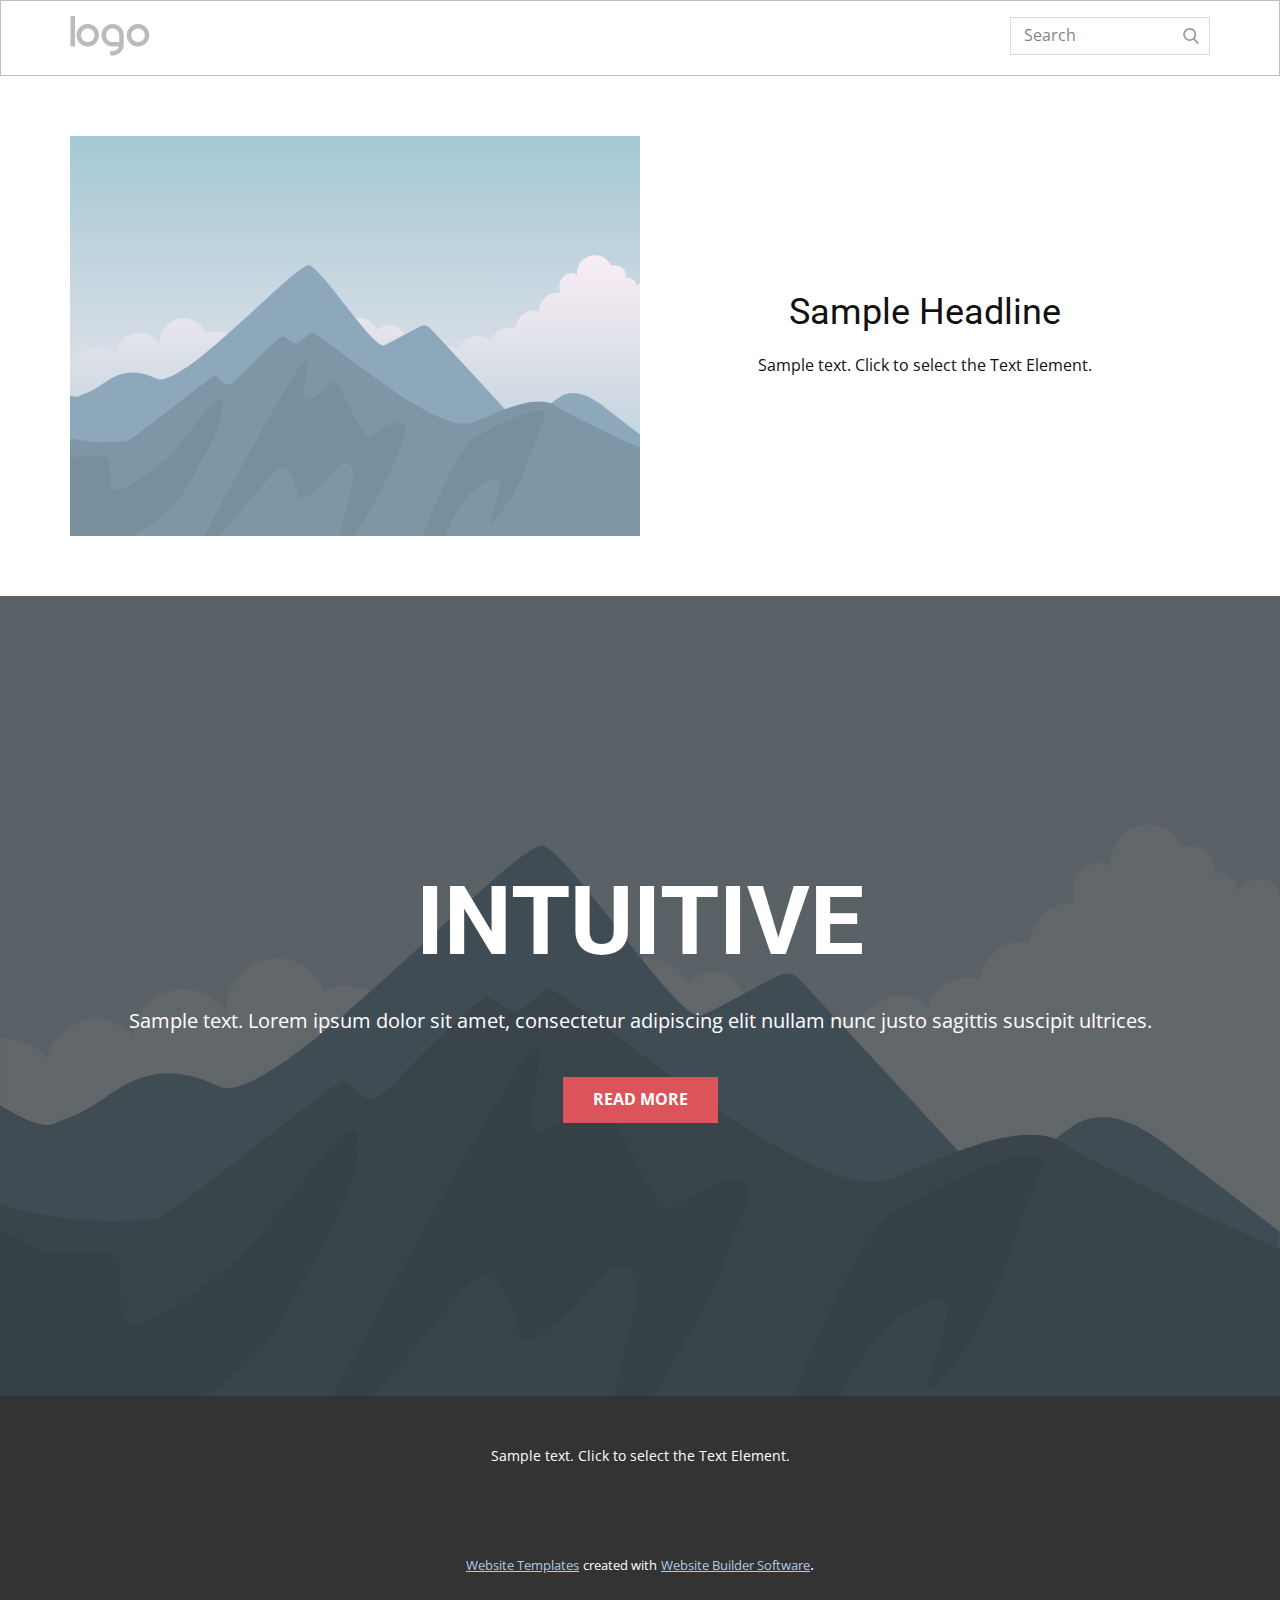
<file: Video.html>
<!DOCTYPE html>
<html style="font-size: 16px;" lang="en"><head>
    <meta name="viewport" content="width=device-width, initial-scale=1.0">
    <meta charset="utf-8">
    <meta name="keywords" content="INTUITIVE">
    <meta name="description" content="">
    <title>Video</title>
    <link rel="stylesheet" href="nicepage.css" media="screen">
<link rel="stylesheet" href="Video.css" media="screen">
    <script class="u-script" type="text/javascript" src="jquery.js" defer=""></script>
    <script class="u-script" type="text/javascript" src="nicepage.js" defer=""></script>
    <meta name="generator" content="Nicepage 5.4.4, nicepage.com">
    <link id="u-theme-google-font" rel="stylesheet" href="https://fonts.googleapis.com/css?family=Roboto:100,100i,300,300i,400,400i,500,500i,700,700i,900,900i|Open+Sans:300,300i,400,400i,500,500i,600,600i,700,700i,800,800i">
    
    
    
    <script type="application/ld+json">{
		"@context": "http://schema.org",
		"@type": "Organization",
		"name": "",
		"logo": "images/default-logo.png"
}</script>
    <meta name="theme-color" content="#478ac9">
    <meta property="og:title" content="Video">
    <meta property="og:type" content="website">
  <meta data-intl-tel-input-cdn-path="intlTelInput/"></head>
  <body class="u-body u-xl-mode" data-lang="en"><header class="u-align-center-xs u-border-1 u-border-grey-25 u-clearfix u-header u-header" id="sec-7c42"><div class="u-clearfix u-sheet u-valign-middle u-sheet-1">
        <a href="https://nicepage.com" class="u-image u-logo u-image-1" data-image-width="80" data-image-height="40">
          <img src="images/default-logo.png" class="u-logo-image u-logo-image-1">
        </a>
        <form action="#" method="get" class="u-border-1 u-border-grey-15 u-search u-search-right u-search-1">
          <button class="u-search-button" type="submit">
            <span class="u-search-icon u-spacing-10 u-text-grey-40">
              <svg class="u-svg-link" preserveAspectRatio="xMidYMin slice" viewBox="0 0 56.966 56.966" style=""><use xmlns:xlink="http://www.w3.org/1999/xlink" xlink:href="#svg-b04b"></use></svg>
              <svg xmlns="http://www.w3.org/2000/svg" xmlns:xlink="http://www.w3.org/1999/xlink" version="1.1" id="svg-b04b" x="0px" y="0px" viewBox="0 0 56.966 56.966" style="enable-background:new 0 0 56.966 56.966;" xml:space="preserve" class="u-svg-content"><path d="M55.146,51.887L41.588,37.786c3.486-4.144,5.396-9.358,5.396-14.786c0-12.682-10.318-23-23-23s-23,10.318-23,23  s10.318,23,23,23c4.761,0,9.298-1.436,13.177-4.162l13.661,14.208c0.571,0.593,1.339,0.92,2.162,0.92  c0.779,0,1.518-0.297,2.079-0.837C56.255,54.982,56.293,53.08,55.146,51.887z M23.984,6c9.374,0,17,7.626,17,17s-7.626,17-17,17  s-17-7.626-17-17S14.61,6,23.984,6z"></path><g></g><g></g><g></g><g></g><g></g><g></g><g></g><g></g><g></g><g></g><g></g><g></g><g></g><g></g><g></g></svg>
            </span>
          </button>
          <input class="u-search-input" type="search" name="search" value="" placeholder="Search">
        </form>
        <nav class="u-align-left u-font-size-14 u-menu u-menu-one-level u-nav-spacing-25 u-offcanvas u-menu-1">
          <div class="menu-collapse">
            <a class="u-button-style u-custom-text-hover-color u-nav-link" href="#" style="padding: 4px 0px; font-size: calc(1em + 8px);">
              <svg class="u-svg-link" preserveAspectRatio="xMidYMin slice" viewBox="0 0 302 302" style=""><use xmlns:xlink="http://www.w3.org/1999/xlink" xlink:href="#svg-7b92"></use></svg>
              <svg xmlns="http://www.w3.org/2000/svg" xmlns:xlink="http://www.w3.org/1999/xlink" version="1.1" id="svg-7b92" x="0px" y="0px" viewBox="0 0 302 302" style="enable-background:new 0 0 302 302;" xml:space="preserve" class="u-svg-content"><g><rect y="36" width="302" height="30"></rect><rect y="236" width="302" height="30"></rect><rect y="136" width="302" height="30"></rect>
</g><g></g><g></g><g></g><g></g><g></g><g></g><g></g><g></g><g></g><g></g><g></g><g></g><g></g><g></g><g></g></svg>
            </a>
          </div>
          <div class="u-custom-menu u-nav-container">
            <ul class="u-nav u-spacing-20 u-unstyled u-nav-1"><li class="u-nav-item"><a class="u-border-active-palette-1-base u-border-hover-palette-1-base u-button-style u-nav-link u-text-active-white u-text-hover-palette-1-base u-text-white" href="Home.html" style="padding: 10px;">Home</a>
</li><li class="u-nav-item"><a class="u-border-active-palette-1-base u-border-hover-palette-1-base u-button-style u-nav-link u-text-active-white u-text-hover-palette-1-base u-text-white" href="About.html" style="padding: 10px;">About</a>
</li><li class="u-nav-item"><a class="u-border-active-palette-1-base u-border-hover-palette-1-base u-button-style u-nav-link u-text-active-white u-text-hover-palette-1-base u-text-white" href="Video.html" style="padding: 10px;">Video</a>
</li><li class="u-nav-item"><a class="u-border-active-palette-1-base u-border-hover-palette-1-base u-button-style u-nav-link u-text-active-white u-text-hover-palette-1-base u-text-white" href="Contact.html" style="padding: 10px;">Contact</a>
</li></ul>
          </div>
          <div class="u-custom-menu u-nav-container-collapse">
            <div class="u-align-center u-black u-container-style u-inner-container-layout u-opacity u-opacity-95 u-sidenav">
              <div class="u-sidenav-overflow">
                <div class="u-menu-close"></div>
                <ul class="u-align-center u-nav u-popupmenu-items u-unstyled u-nav-2"><li class="u-nav-item"><a class="u-button-style u-nav-link" href="Home.html">Home</a>
</li><li class="u-nav-item"><a class="u-button-style u-nav-link" href="About.html">About</a>
</li><li class="u-nav-item"><a class="u-button-style u-nav-link" href="Video.html">Video</a>
</li><li class="u-nav-item"><a class="u-button-style u-nav-link" href="Contact.html">Contact</a>
</li></ul>
              </div>
            </div>
            <div class="u-black u-menu-overlay u-opacity u-opacity-70"></div>
          </div>
        </nav>
      </div></header>
    <section class="u-clearfix u-section-1" id="sec-432c">
      <div class="u-clearfix u-sheet u-sheet-1">
        <div class="u-clearfix u-expanded-width u-layout-wrap u-layout-wrap-1">
          <div class="u-layout">
            <div class="u-layout-row">
              <div class="u-container-style u-image u-layout-cell u-size-30 u-image-1" data-image-width="400" data-image-height="265">
                <div class="u-container-layout u-container-layout-1"></div>
              </div>
              <div class="u-container-align-center u-container-style u-layout-cell u-size-30 u-layout-cell-2">
                <div class="u-container-layout u-valign-middle u-container-layout-2">
                  <h2 class="u-align-center u-text u-text-default u-text-1">Sample Headline</h2>
                  <p class="u-align-center u-text u-text-default u-text-2">Sample text. Click to select the Text Element.</p>
                </div>
              </div>
            </div>
          </div>
        </div>
      </div>
    </section>
    <section class="u-align-center u-clearfix u-image u-shading u-section-2" src="" data-image-width="256" data-image-height="256" id="sec-ce45">
      <div class="u-clearfix u-sheet u-valign-middle u-sheet-1">
        <h1 class="u-text u-text-default u-title u-text-1">INTUITIVE</h1>
        <p class="u-large-text u-text u-text-default u-text-variant u-text-2">Sample text. Lorem ipsum dolor sit amet, consectetur adipiscing elit nullam nunc justo sagittis suscipit ultrices.</p>
        <a href="#" class="u-btn u-button-style u-palette-2-base u-btn-1">Read More</a>
      </div>
    </section>
    
    
    <footer class="u-align-center u-clearfix u-footer u-grey-80 u-footer" id="sec-ead7"><div class="u-clearfix u-sheet u-sheet-1">
        <p class="u-small-text u-text u-text-variant u-text-1">Sample text. Click to select the Text Element.</p>
      </div></footer>
    <section class="u-backlink u-clearfix u-grey-80">
      <a class="u-link" href="https://nicepage.com/website-templates" target="_blank">
        <span>Website Templates</span>
      </a>
      <p class="u-text">
        <span>created with</span>
      </p>
      <a class="u-link" href="" target="_blank">
        <span>Website Builder Software</span>
      </a>. 
    </section>
  
</body></html>
</file>
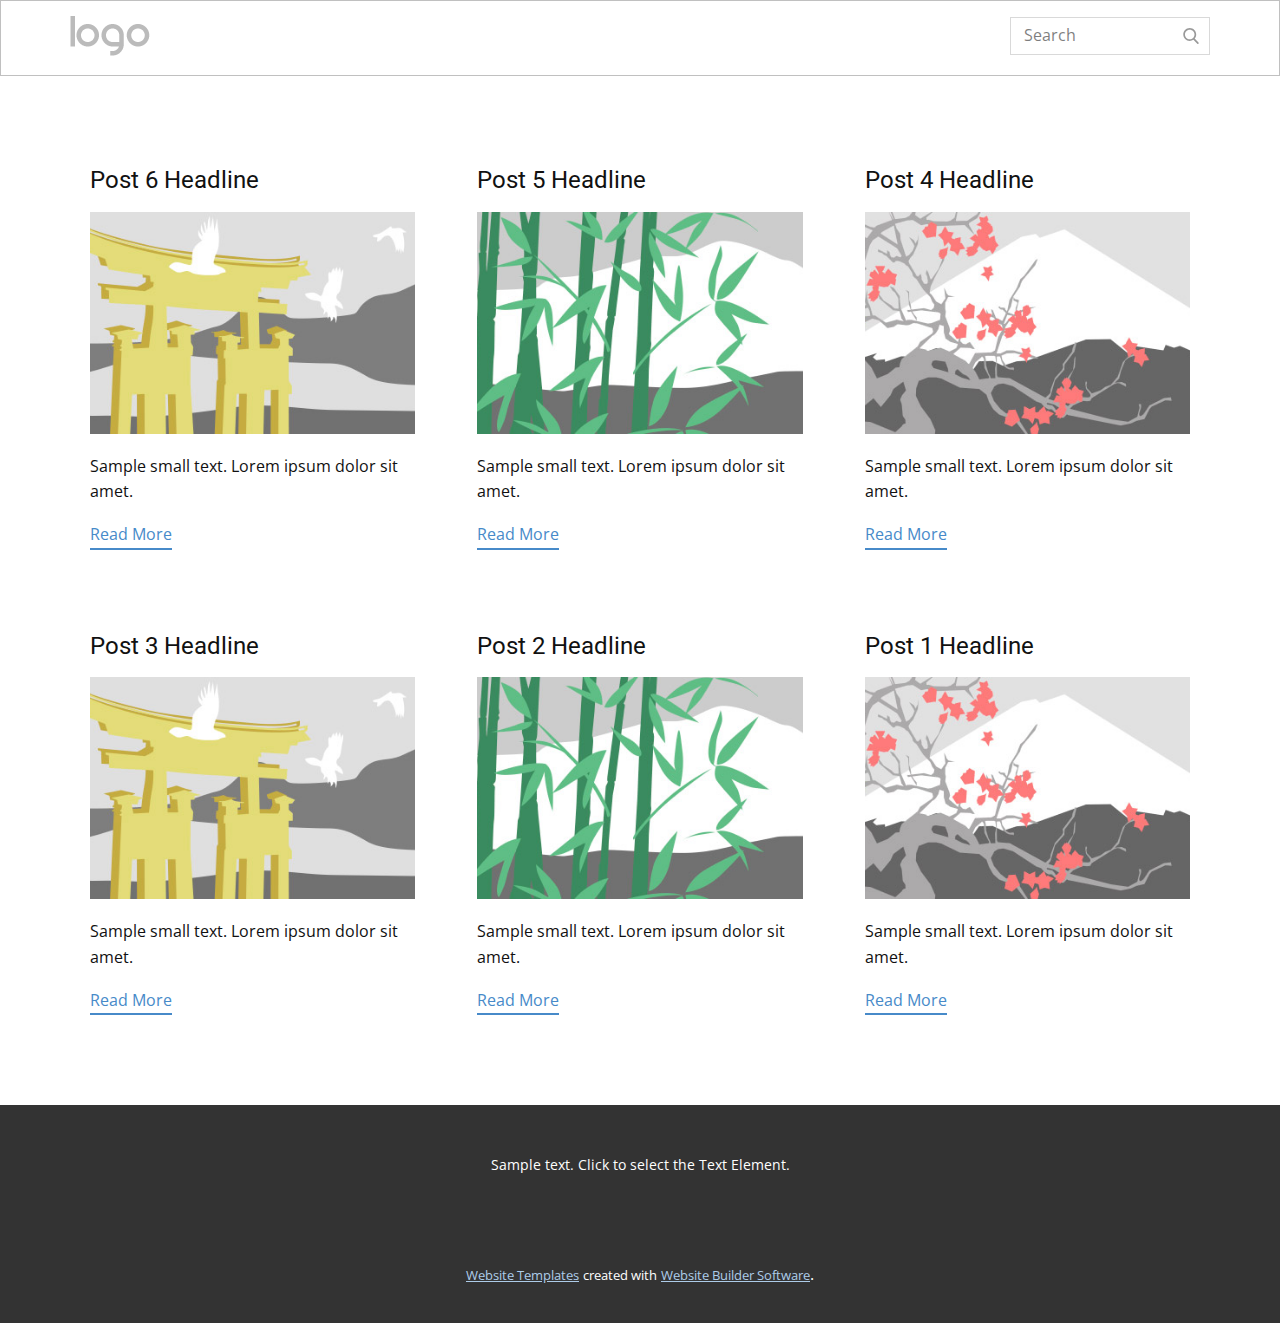
<file: blog/blog.html>
<!DOCTYPE html>
<html style="font-size: 16px;" lang="en"><head>
    <meta name="viewport" content="width=device-width, initial-scale=1.0">
    <meta charset="utf-8">
    <meta name="keywords" content="">
    <meta name="description" content="">
    <title>Blog Template</title>
    <link rel="stylesheet" href="../nicepage.css" media="screen">
<link rel="stylesheet" href="../Blog-Template.css" media="screen">
    <script class="u-script" type="text/javascript" src="../jquery.js" defer=""></script>
    <script class="u-script" type="text/javascript" src="../nicepage.js" defer=""></script>
    <meta name="generator" content="Nicepage 5.4.4, nicepage.com">
    <link id="u-theme-google-font" rel="stylesheet" href="https://fonts.googleapis.com/css?family=Roboto:100,100i,300,300i,400,400i,500,500i,700,700i,900,900i|Open+Sans:300,300i,400,400i,500,500i,600,600i,700,700i,800,800i">
    
    
    <script type="application/ld+json">{
		"@context": "http://schema.org",
		"@type": "Organization",
		"name": "",
		"logo": "images/default-logo.png"
}</script>
    <meta name="theme-color" content="#478ac9">
  <meta data-intl-tel-input-cdn-path="intlTelInput/"></head>
  <body class="u-body u-xl-mode" data-lang="en"><header class="u-align-center-xs u-border-1 u-border-grey-25 u-clearfix u-header u-header" id="sec-7c42"><div class="u-clearfix u-sheet u-valign-middle u-sheet-1">
        <a href="https://nicepage.com" class="u-image u-logo u-image-1" data-image-width="80" data-image-height="40">
          <img src="../images/default-logo.png" class="u-logo-image u-logo-image-1">
        </a>
        <form action="#" method="get" class="u-border-1 u-border-grey-15 u-search u-search-right u-search-1">
          <button class="u-search-button" type="submit">
            <span class="u-search-icon u-spacing-10 u-text-grey-40">
              <svg class="u-svg-link" preserveAspectRatio="xMidYMin slice" viewBox="0 0 56.966 56.966" style=""><use xmlns:xlink="http://www.w3.org/1999/xlink" xlink:href="#svg-b04b"></use></svg>
              <svg xmlns="http://www.w3.org/2000/svg" xmlns:xlink="http://www.w3.org/1999/xlink" version="1.1" id="svg-b04b" x="0px" y="0px" viewBox="0 0 56.966 56.966" style="enable-background:new 0 0 56.966 56.966;" xml:space="preserve" class="u-svg-content"><path d="M55.146,51.887L41.588,37.786c3.486-4.144,5.396-9.358,5.396-14.786c0-12.682-10.318-23-23-23s-23,10.318-23,23  s10.318,23,23,23c4.761,0,9.298-1.436,13.177-4.162l13.661,14.208c0.571,0.593,1.339,0.92,2.162,0.92  c0.779,0,1.518-0.297,2.079-0.837C56.255,54.982,56.293,53.08,55.146,51.887z M23.984,6c9.374,0,17,7.626,17,17s-7.626,17-17,17  s-17-7.626-17-17S14.61,6,23.984,6z"></path><g></g><g></g><g></g><g></g><g></g><g></g><g></g><g></g><g></g><g></g><g></g><g></g><g></g><g></g><g></g></svg>
            </span>
          </button>
          <input class="u-search-input" type="search" name="search" value="" placeholder="Search">
        </form>
        <nav class="u-align-left u-font-size-14 u-menu u-menu-one-level u-nav-spacing-25 u-offcanvas u-menu-1">
          <div class="menu-collapse">
            <a class="u-button-style u-custom-text-hover-color u-nav-link" href="#" style="padding: 4px 0px; font-size: calc(1em + 8px);">
              <svg class="u-svg-link" preserveAspectRatio="xMidYMin slice" viewBox="0 0 302 302" style=""><use xmlns:xlink="http://www.w3.org/1999/xlink" xlink:href="#svg-7b92"></use></svg>
              <svg xmlns="http://www.w3.org/2000/svg" xmlns:xlink="http://www.w3.org/1999/xlink" version="1.1" id="svg-7b92" x="0px" y="0px" viewBox="0 0 302 302" style="enable-background:new 0 0 302 302;" xml:space="preserve" class="u-svg-content"><g><rect y="36" width="302" height="30"></rect><rect y="236" width="302" height="30"></rect><rect y="136" width="302" height="30"></rect>
</g><g></g><g></g><g></g><g></g><g></g><g></g><g></g><g></g><g></g><g></g><g></g><g></g><g></g><g></g><g></g></svg>
            </a>
          </div>
          <div class="u-custom-menu u-nav-container">
            <ul class="u-nav u-spacing-20 u-unstyled u-nav-1"><li class="u-nav-item"><a class="u-border-active-palette-1-base u-border-hover-palette-1-base u-button-style u-nav-link u-text-active-white u-text-hover-palette-1-base u-text-white" href="../Home.html" style="padding: 10px;">Home</a>
</li><li class="u-nav-item"><a class="u-border-active-palette-1-base u-border-hover-palette-1-base u-button-style u-nav-link u-text-active-white u-text-hover-palette-1-base u-text-white" href="../About.html" style="padding: 10px;">About</a>
</li><li class="u-nav-item"><a class="u-border-active-palette-1-base u-border-hover-palette-1-base u-button-style u-nav-link u-text-active-white u-text-hover-palette-1-base u-text-white" href="../Video.html" style="padding: 10px;">Video</a>
</li><li class="u-nav-item"><a class="u-border-active-palette-1-base u-border-hover-palette-1-base u-button-style u-nav-link u-text-active-white u-text-hover-palette-1-base u-text-white" href="../Contact.html" style="padding: 10px;">Contact</a>
</li></ul>
          </div>
          <div class="u-custom-menu u-nav-container-collapse">
            <div class="u-align-center u-black u-container-style u-inner-container-layout u-opacity u-opacity-95 u-sidenav">
              <div class="u-sidenav-overflow">
                <div class="u-menu-close"></div>
                <ul class="u-align-center u-nav u-popupmenu-items u-unstyled u-nav-2"><li class="u-nav-item"><a class="u-button-style u-nav-link" href="../Home.html">Home</a>
</li><li class="u-nav-item"><a class="u-button-style u-nav-link" href="../About.html">About</a>
</li><li class="u-nav-item"><a class="u-button-style u-nav-link" href="../Video.html">Video</a>
</li><li class="u-nav-item"><a class="u-button-style u-nav-link" href="../Contact.html">Contact</a>
</li></ul>
              </div>
            </div>
            <div class="u-black u-menu-overlay u-opacity u-opacity-70"></div>
          </div>
        </nav>
      </div></header>
    <section class="u-clearfix u-section-1" id="sec-9cf7">
      <div class="u-clearfix u-sheet u-valign-middle u-sheet-1"><!--blog--><!--blog_options_json--><!--{"type":"Recent","source":"","tags":"","count":""}--><!--/blog_options_json-->
        <div class="u-blog u-expanded-width u-blog-1">
          <div class="u-repeater u-repeater-1"><!--blog_post-->
            <div class="u-blog-post u-container-style u-repeater-item u-white u-repeater-item-1">
              <div class="u-container-layout u-similar-container u-valign-top u-container-layout-1"><!--blog_post_header-->
                <h4 class="u-blog-control u-text u-text-1">
                  <a class="u-post-header-link" href="../blog/post-5.html">Post 6 Headline</a>
                </h4><!--/blog_post_header--><!--blog_post_image-->
                <a class="u-post-header-link" href="../blog/post-5.html"><img alt="" class="u-blog-control u-expanded-width u-image u-image-default u-image-1" src="../images/8ad73f3c.jpeg"></a><!--/blog_post_image--><!--blog_post_content-->
                <div class="u-blog-control u-post-content u-text u-text-2 fr-view">Sample small text. Lorem ipsum dolor sit amet.</div><!--/blog_post_content--><!--blog_post_readmore-->
                <a href="../blog/post-5.html" class="u-blog-control u-border-2 u-border-no-left u-border-no-right u-border-no-top u-border-palette-1-base u-btn u-btn-rectangle u-button-style u-none u-btn-1"><!--blog_post_readmore_content--><!--options_json--><!--{"content":"","defaultValue":"Read More"}--><!--/options_json-->Read More<!--/blog_post_readmore_content--></a><!--/blog_post_readmore-->
              </div>
            </div><div class="u-blog-post u-container-style u-repeater-item u-video-cover u-white">
              <div class="u-container-layout u-similar-container u-valign-top u-container-layout-2"><!--blog_post_header-->
                <h4 class="u-blog-control u-text u-text-3">
                  <a class="u-post-header-link" href="../blog/post-4.html">Post 5 Headline</a>
                </h4><!--/blog_post_header--><!--blog_post_image-->
                <a class="u-post-header-link" href="../blog/post-4.html"><img alt="" class="u-blog-control u-expanded-width u-image u-image-default u-image-2" src="../images/68f64b9d.jpeg"></a><!--/blog_post_image--><!--blog_post_content-->
                <div class="u-blog-control u-post-content u-text u-text-4 fr-view">Sample small text. Lorem ipsum dolor sit amet.</div><!--/blog_post_content--><!--blog_post_readmore-->
                <a href="../blog/post-4.html" class="u-blog-control u-border-2 u-border-no-left u-border-no-right u-border-no-top u-border-palette-1-base u-btn u-btn-rectangle u-button-style u-none u-btn-2"><!--blog_post_readmore_content--><!--options_json--><!--{"content":"","defaultValue":"Read More"}--><!--/options_json-->Read More<!--/blog_post_readmore_content--></a><!--/blog_post_readmore-->
              </div>
            </div><div class="u-blog-post u-container-style u-repeater-item u-video-cover u-white">
              <div class="u-container-layout u-similar-container u-valign-top u-container-layout-3"><!--blog_post_header-->
                <h4 class="u-blog-control u-text u-text-5">
                  <a class="u-post-header-link" href="../blog/post-3.html">Post 4 Headline</a>
                </h4><!--/blog_post_header--><!--blog_post_image-->
                <a class="u-post-header-link" href="../blog/post-3.html"><img alt="" class="u-blog-control u-expanded-width u-image u-image-default u-image-3" src="../images/0fd3416c.jpeg"></a><!--/blog_post_image--><!--blog_post_content-->
                <div class="u-blog-control u-post-content u-text u-text-6 fr-view">Sample small text. Lorem ipsum dolor sit amet.</div><!--/blog_post_content--><!--blog_post_readmore-->
                <a href="../blog/post-3.html" class="u-blog-control u-border-2 u-border-no-left u-border-no-right u-border-no-top u-border-palette-1-base u-btn u-btn-rectangle u-button-style u-none u-btn-3"><!--blog_post_readmore_content--><!--options_json--><!--{"content":"","defaultValue":"Read More"}--><!--/options_json-->Read More<!--/blog_post_readmore_content--></a><!--/blog_post_readmore-->
              </div>
            </div><div class="u-blog-post u-container-style u-repeater-item u-white u-repeater-item-1">
              <div class="u-container-layout u-similar-container u-valign-top u-container-layout-1"><!--blog_post_header-->
                <h4 class="u-blog-control u-text u-text-1">
                  <a class="u-post-header-link" href="../blog/post-2.html">Post 3 Headline</a>
                </h4><!--/blog_post_header--><!--blog_post_image-->
                <a class="u-post-header-link" href="../blog/post-2.html"><img alt="" class="u-blog-control u-expanded-width u-image u-image-default u-image-1" src="../images/8ad73f3c.jpeg"></a><!--/blog_post_image--><!--blog_post_content-->
                <div class="u-blog-control u-post-content u-text u-text-2 fr-view">Sample small text. Lorem ipsum dolor sit amet.</div><!--/blog_post_content--><!--blog_post_readmore-->
                <a href="../blog/post-2.html" class="u-blog-control u-border-2 u-border-no-left u-border-no-right u-border-no-top u-border-palette-1-base u-btn u-btn-rectangle u-button-style u-none u-btn-1"><!--blog_post_readmore_content--><!--options_json--><!--{"content":"","defaultValue":"Read More"}--><!--/options_json-->Read More<!--/blog_post_readmore_content--></a><!--/blog_post_readmore-->
              </div>
            </div><div class="u-blog-post u-container-style u-repeater-item u-video-cover u-white">
              <div class="u-container-layout u-similar-container u-valign-top u-container-layout-2"><!--blog_post_header-->
                <h4 class="u-blog-control u-text u-text-3">
                  <a class="u-post-header-link" href="../blog/post-1.html">Post 2 Headline</a>
                </h4><!--/blog_post_header--><!--blog_post_image-->
                <a class="u-post-header-link" href="../blog/post-1.html"><img alt="" class="u-blog-control u-expanded-width u-image u-image-default u-image-2" src="../images/68f64b9d.jpeg"></a><!--/blog_post_image--><!--blog_post_content-->
                <div class="u-blog-control u-post-content u-text u-text-4 fr-view">Sample small text. Lorem ipsum dolor sit amet.</div><!--/blog_post_content--><!--blog_post_readmore-->
                <a href="../blog/post-1.html" class="u-blog-control u-border-2 u-border-no-left u-border-no-right u-border-no-top u-border-palette-1-base u-btn u-btn-rectangle u-button-style u-none u-btn-2"><!--blog_post_readmore_content--><!--options_json--><!--{"content":"","defaultValue":"Read More"}--><!--/options_json-->Read More<!--/blog_post_readmore_content--></a><!--/blog_post_readmore-->
              </div>
            </div><div class="u-blog-post u-container-style u-repeater-item u-video-cover u-white">
              <div class="u-container-layout u-similar-container u-valign-top u-container-layout-3"><!--blog_post_header-->
                <h4 class="u-blog-control u-text u-text-5">
                  <a class="u-post-header-link" href="../blog/post.html">Post 1 Headline</a>
                </h4><!--/blog_post_header--><!--blog_post_image-->
                <a class="u-post-header-link" href="../blog/post.html"><img alt="" class="u-blog-control u-expanded-width u-image u-image-default u-image-3" src="../images/0fd3416c.jpeg"></a><!--/blog_post_image--><!--blog_post_content-->
                <div class="u-blog-control u-post-content u-text u-text-6 fr-view">Sample small text. Lorem ipsum dolor sit amet.</div><!--/blog_post_content--><!--blog_post_readmore-->
                <a href="../blog/post.html" class="u-blog-control u-border-2 u-border-no-left u-border-no-right u-border-no-top u-border-palette-1-base u-btn u-btn-rectangle u-button-style u-none u-btn-3"><!--blog_post_readmore_content--><!--options_json--><!--{"content":"","defaultValue":"Read More"}--><!--/options_json-->Read More<!--/blog_post_readmore_content--></a><!--/blog_post_readmore-->
              </div>
            </div><!--/blog_post--><!--blog_post-->
            <!--/blog_post--><!--blog_post-->
            <!--/blog_post-->
          </div>
        </div><!--/blog-->
      </div>
    </section>
    
    
    <footer class="u-align-center u-clearfix u-footer u-grey-80 u-footer" id="sec-ead7"><div class="u-clearfix u-sheet u-sheet-1">
        <p class="u-small-text u-text u-text-variant u-text-1">Sample text. Click to select the Text Element.</p>
      </div></footer>
    <section class="u-backlink u-clearfix u-grey-80">
      <a class="u-link" href="https://nicepage.com/website-templates" target="_blank">
        <span>Website Templates</span>
      </a>
      <p class="u-text">
        <span>created with</span>
      </p>
      <a class="u-link" href="" target="_blank">
        <span>Website Builder Software</span>
      </a>. 
    </section>
  
</body></html>
</file>
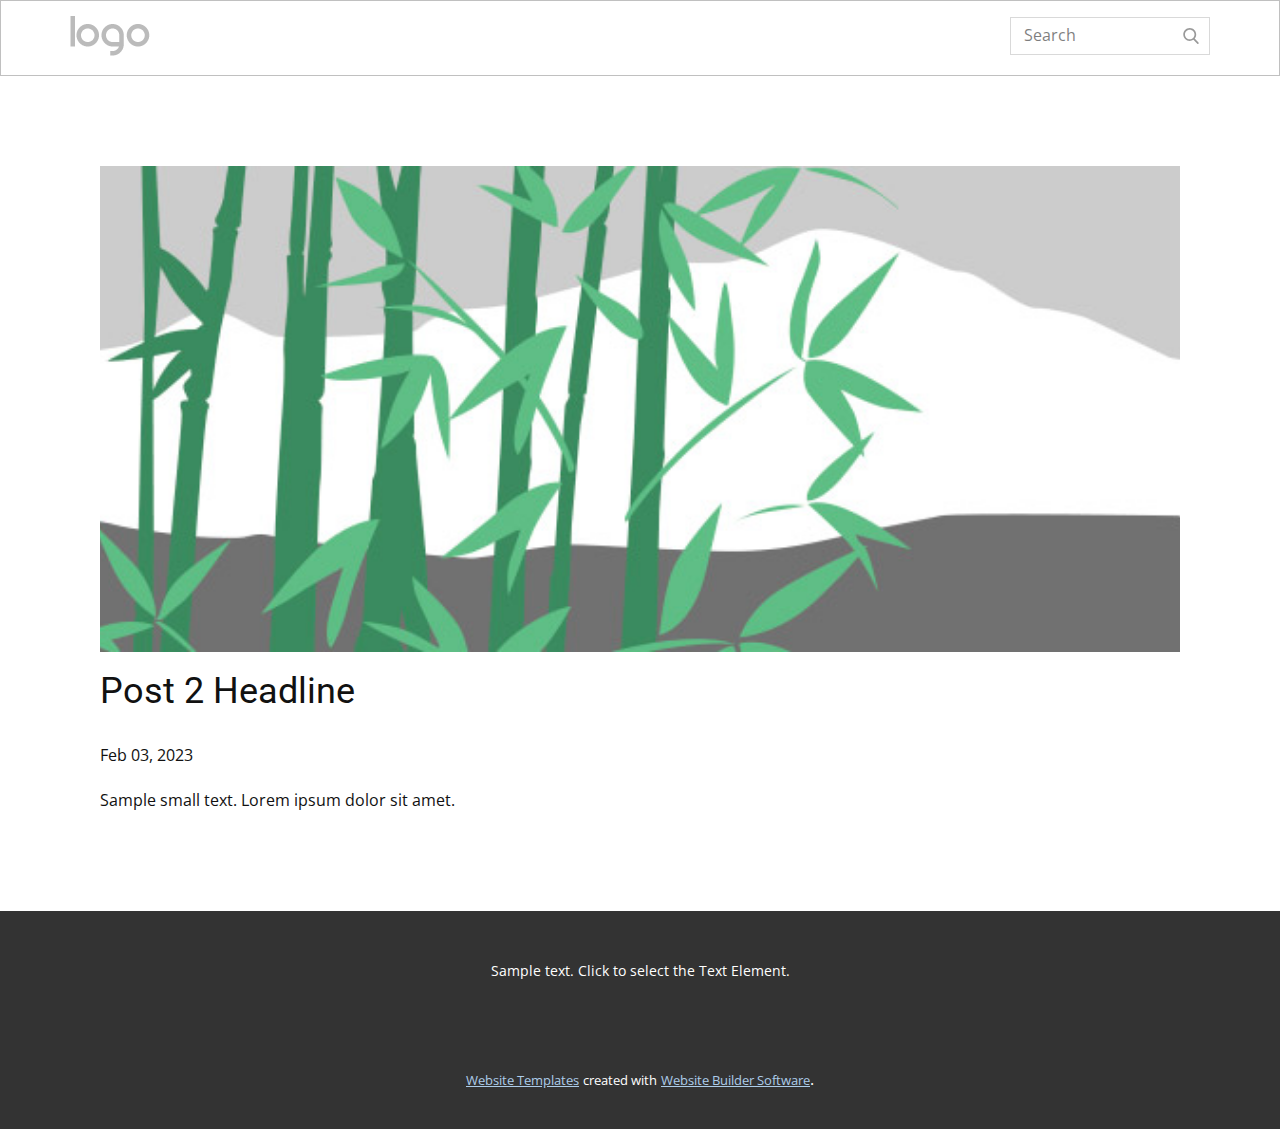
<file: blog/post-1.html>
<!DOCTYPE html>
<html style="font-size: 16px;" lang="en"><head>
    <meta name="viewport" content="width=device-width, initial-scale=1.0">
    <meta charset="utf-8">
    <meta name="keywords" content="Post 1 Headline">
    <meta name="description" content="">
    <title>Post 2 Headline</title>
    <link rel="stylesheet" href="../nicepage.css" media="screen">
<link rel="stylesheet" href="../Post-Template.css" media="screen">
    <script class="u-script" type="text/javascript" src="../jquery.js" defer=""></script>
    <script class="u-script" type="text/javascript" src="../nicepage.js" defer=""></script>
    <meta name="generator" content="Nicepage 5.4.4, nicepage.com">
    <link id="u-theme-google-font" rel="stylesheet" href="https://fonts.googleapis.com/css?family=Roboto:100,100i,300,300i,400,400i,500,500i,700,700i,900,900i|Open+Sans:300,300i,400,400i,500,500i,600,600i,700,700i,800,800i">
    
    
    <script type="application/ld+json">{
		"@context": "http://schema.org",
		"@type": "Organization",
		"name": "",
		"logo": "images/default-logo.png"
}</script>
    <meta name="theme-color" content="#478ac9">
  <meta data-intl-tel-input-cdn-path="intlTelInput/"></head>
  <body class="u-body u-xl-mode" data-lang="en"><header class="u-align-center-xs u-border-1 u-border-grey-25 u-clearfix u-header u-header" id="sec-7c42"><div class="u-clearfix u-sheet u-valign-middle u-sheet-1">
        <a href="https://nicepage.com" class="u-image u-logo u-image-1" data-image-width="80" data-image-height="40">
          <img src="../images/default-logo.png" class="u-logo-image u-logo-image-1">
        </a>
        <form action="#" method="get" class="u-border-1 u-border-grey-15 u-search u-search-right u-search-1">
          <button class="u-search-button" type="submit">
            <span class="u-search-icon u-spacing-10 u-text-grey-40">
              <svg class="u-svg-link" preserveAspectRatio="xMidYMin slice" viewBox="0 0 56.966 56.966" style=""><use xmlns:xlink="http://www.w3.org/1999/xlink" xlink:href="#svg-b04b"></use></svg>
              <svg xmlns="http://www.w3.org/2000/svg" xmlns:xlink="http://www.w3.org/1999/xlink" version="1.1" id="svg-b04b" x="0px" y="0px" viewBox="0 0 56.966 56.966" style="enable-background:new 0 0 56.966 56.966;" xml:space="preserve" class="u-svg-content"><path d="M55.146,51.887L41.588,37.786c3.486-4.144,5.396-9.358,5.396-14.786c0-12.682-10.318-23-23-23s-23,10.318-23,23  s10.318,23,23,23c4.761,0,9.298-1.436,13.177-4.162l13.661,14.208c0.571,0.593,1.339,0.92,2.162,0.92  c0.779,0,1.518-0.297,2.079-0.837C56.255,54.982,56.293,53.08,55.146,51.887z M23.984,6c9.374,0,17,7.626,17,17s-7.626,17-17,17  s-17-7.626-17-17S14.61,6,23.984,6z"></path><g></g><g></g><g></g><g></g><g></g><g></g><g></g><g></g><g></g><g></g><g></g><g></g><g></g><g></g><g></g></svg>
            </span>
          </button>
          <input class="u-search-input" type="search" name="search" value="" placeholder="Search">
        </form>
        <nav class="u-align-left u-font-size-14 u-menu u-menu-one-level u-nav-spacing-25 u-offcanvas u-menu-1">
          <div class="menu-collapse">
            <a class="u-button-style u-custom-text-hover-color u-nav-link" href="#" style="padding: 4px 0px; font-size: calc(1em + 8px);">
              <svg class="u-svg-link" preserveAspectRatio="xMidYMin slice" viewBox="0 0 302 302" style=""><use xmlns:xlink="http://www.w3.org/1999/xlink" xlink:href="#svg-7b92"></use></svg>
              <svg xmlns="http://www.w3.org/2000/svg" xmlns:xlink="http://www.w3.org/1999/xlink" version="1.1" id="svg-7b92" x="0px" y="0px" viewBox="0 0 302 302" style="enable-background:new 0 0 302 302;" xml:space="preserve" class="u-svg-content"><g><rect y="36" width="302" height="30"></rect><rect y="236" width="302" height="30"></rect><rect y="136" width="302" height="30"></rect>
</g><g></g><g></g><g></g><g></g><g></g><g></g><g></g><g></g><g></g><g></g><g></g><g></g><g></g><g></g><g></g></svg>
            </a>
          </div>
          <div class="u-custom-menu u-nav-container">
            <ul class="u-nav u-spacing-20 u-unstyled u-nav-1"><li class="u-nav-item"><a class="u-border-active-palette-1-base u-border-hover-palette-1-base u-button-style u-nav-link u-text-active-white u-text-hover-palette-1-base u-text-white" href="../Home.html" style="padding: 10px;">Home</a>
</li><li class="u-nav-item"><a class="u-border-active-palette-1-base u-border-hover-palette-1-base u-button-style u-nav-link u-text-active-white u-text-hover-palette-1-base u-text-white" href="../About.html" style="padding: 10px;">About</a>
</li><li class="u-nav-item"><a class="u-border-active-palette-1-base u-border-hover-palette-1-base u-button-style u-nav-link u-text-active-white u-text-hover-palette-1-base u-text-white" href="../Video.html" style="padding: 10px;">Video</a>
</li><li class="u-nav-item"><a class="u-border-active-palette-1-base u-border-hover-palette-1-base u-button-style u-nav-link u-text-active-white u-text-hover-palette-1-base u-text-white" href="../Contact.html" style="padding: 10px;">Contact</a>
</li></ul>
          </div>
          <div class="u-custom-menu u-nav-container-collapse">
            <div class="u-align-center u-black u-container-style u-inner-container-layout u-opacity u-opacity-95 u-sidenav">
              <div class="u-sidenav-overflow">
                <div class="u-menu-close"></div>
                <ul class="u-align-center u-nav u-popupmenu-items u-unstyled u-nav-2"><li class="u-nav-item"><a class="u-button-style u-nav-link" href="../Home.html">Home</a>
</li><li class="u-nav-item"><a class="u-button-style u-nav-link" href="../About.html">About</a>
</li><li class="u-nav-item"><a class="u-button-style u-nav-link" href="../Video.html">Video</a>
</li><li class="u-nav-item"><a class="u-button-style u-nav-link" href="../Contact.html">Contact</a>
</li></ul>
              </div>
            </div>
            <div class="u-black u-menu-overlay u-opacity u-opacity-70"></div>
          </div>
        </nav>
      </div></header>
    <section class="u-align-center u-clearfix u-section-1" id="sec-13e6">
      <div class="u-clearfix u-sheet u-valign-middle-md u-valign-middle-sm u-valign-middle-xs u-sheet-1"><!--post_details--><!--post_details_options_json--><!--{"source":""}--><!--/post_details_options_json--><!--blog_post-->
        <div class="u-container-style u-expanded-width u-post-details u-post-details-1">
          <div class="u-container-layout u-valign-middle u-container-layout-1"><!--blog_post_image-->
            <img alt="" class="u-blog-control u-expanded-width u-image u-image-default u-image-1" src="../images/68f64b9d.jpeg"><!--/blog_post_image--><!--blog_post_header-->
            <h2 class="u-blog-control u-text u-text-1">Post 2 Headline</h2><!--/blog_post_header--><!--blog_post_metadata-->
            <div class="u-blog-control u-metadata u-metadata-1"><!--blog_post_metadata_date-->
              <span class="u-meta-date u-meta-icon">Feb 03, 2023</span><!--/blog_post_metadata_date--><!--blog_post_metadata_category-->
              <!--/blog_post_metadata_category--><!--blog_post_metadata_comments-->
              <!--/blog_post_metadata_comments-->
            </div><!--/blog_post_metadata--><!--blog_post_content-->
            <div class="u-align-justify u-blog-control u-post-content u-text u-text-2 fr-view">
  Sample small text. Lorem ipsum dolor sit amet.
  </div><!--/blog_post_content-->
          </div>
        </div><!--/blog_post--><!--/post_details-->
      </div>
    </section>
    
    
    <footer class="u-align-center u-clearfix u-footer u-grey-80 u-footer" id="sec-ead7"><div class="u-clearfix u-sheet u-sheet-1">
        <p class="u-small-text u-text u-text-variant u-text-1">Sample text. Click to select the Text Element.</p>
      </div></footer>
    <section class="u-backlink u-clearfix u-grey-80">
      <a class="u-link" href="https://nicepage.com/website-templates" target="_blank">
        <span>Website Templates</span>
      </a>
      <p class="u-text">
        <span>created with</span>
      </p>
      <a class="u-link" href="" target="_blank">
        <span>Website Builder Software</span>
      </a>. 
    </section>
  
</body></html>
</file>
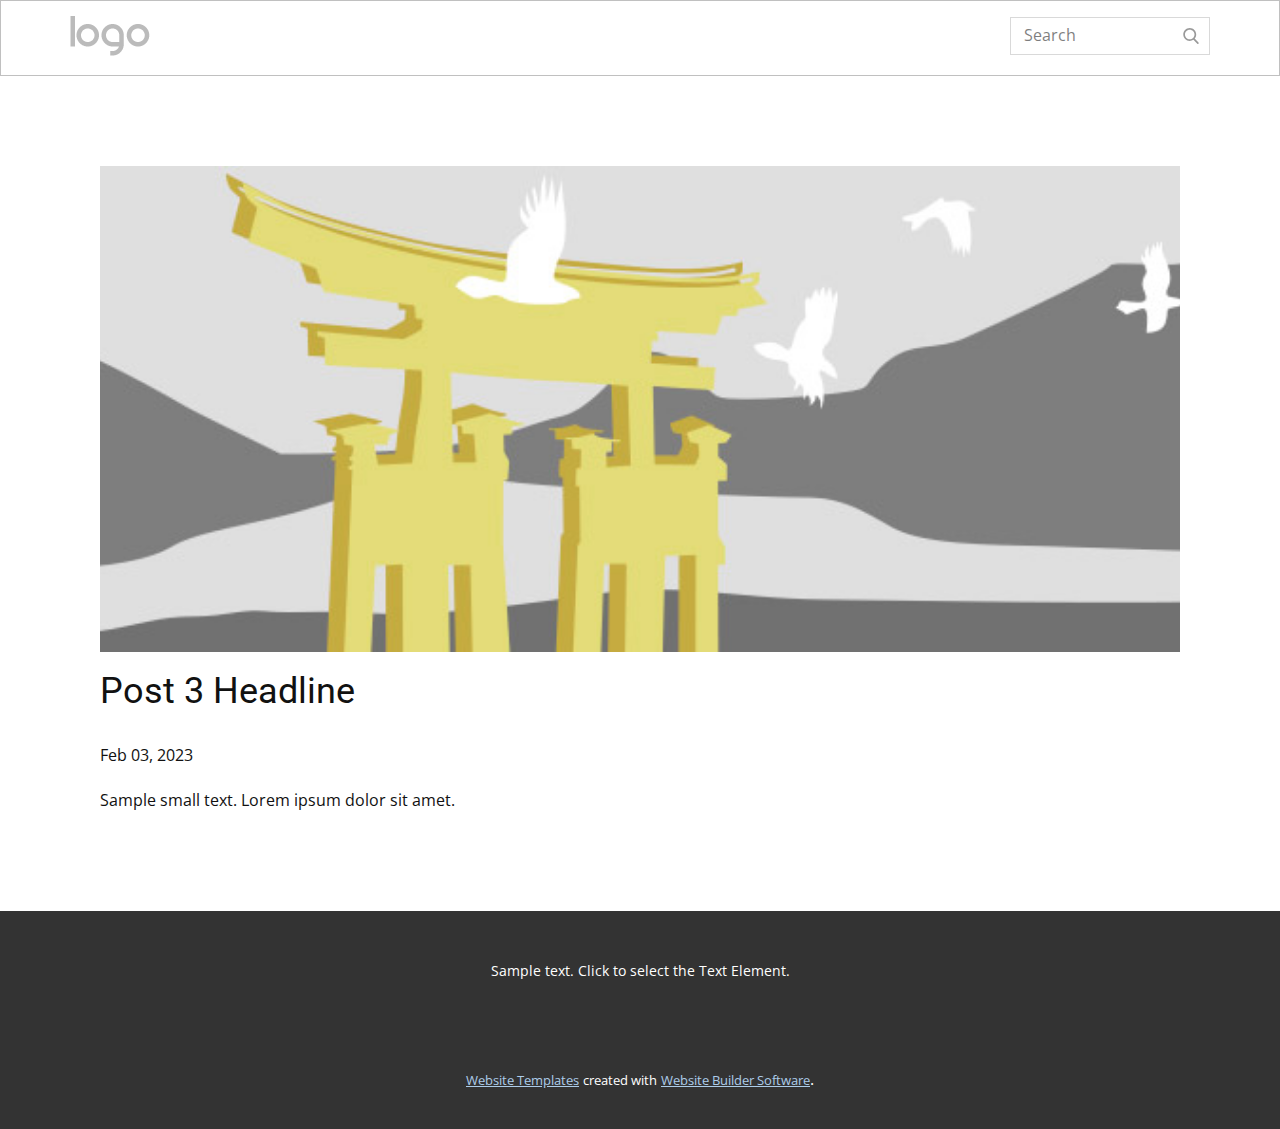
<file: blog/post-2.html>
<!DOCTYPE html>
<html style="font-size: 16px;" lang="en"><head>
    <meta name="viewport" content="width=device-width, initial-scale=1.0">
    <meta charset="utf-8">
    <meta name="keywords" content="Post 1 Headline">
    <meta name="description" content="">
    <title>Post 3 Headline</title>
    <link rel="stylesheet" href="../nicepage.css" media="screen">
<link rel="stylesheet" href="../Post-Template.css" media="screen">
    <script class="u-script" type="text/javascript" src="../jquery.js" defer=""></script>
    <script class="u-script" type="text/javascript" src="../nicepage.js" defer=""></script>
    <meta name="generator" content="Nicepage 5.4.4, nicepage.com">
    <link id="u-theme-google-font" rel="stylesheet" href="https://fonts.googleapis.com/css?family=Roboto:100,100i,300,300i,400,400i,500,500i,700,700i,900,900i|Open+Sans:300,300i,400,400i,500,500i,600,600i,700,700i,800,800i">
    
    
    <script type="application/ld+json">{
		"@context": "http://schema.org",
		"@type": "Organization",
		"name": "",
		"logo": "images/default-logo.png"
}</script>
    <meta name="theme-color" content="#478ac9">
  <meta data-intl-tel-input-cdn-path="intlTelInput/"></head>
  <body class="u-body u-xl-mode" data-lang="en"><header class="u-align-center-xs u-border-1 u-border-grey-25 u-clearfix u-header u-header" id="sec-7c42"><div class="u-clearfix u-sheet u-valign-middle u-sheet-1">
        <a href="https://nicepage.com" class="u-image u-logo u-image-1" data-image-width="80" data-image-height="40">
          <img src="../images/default-logo.png" class="u-logo-image u-logo-image-1">
        </a>
        <form action="#" method="get" class="u-border-1 u-border-grey-15 u-search u-search-right u-search-1">
          <button class="u-search-button" type="submit">
            <span class="u-search-icon u-spacing-10 u-text-grey-40">
              <svg class="u-svg-link" preserveAspectRatio="xMidYMin slice" viewBox="0 0 56.966 56.966" style=""><use xmlns:xlink="http://www.w3.org/1999/xlink" xlink:href="#svg-b04b"></use></svg>
              <svg xmlns="http://www.w3.org/2000/svg" xmlns:xlink="http://www.w3.org/1999/xlink" version="1.1" id="svg-b04b" x="0px" y="0px" viewBox="0 0 56.966 56.966" style="enable-background:new 0 0 56.966 56.966;" xml:space="preserve" class="u-svg-content"><path d="M55.146,51.887L41.588,37.786c3.486-4.144,5.396-9.358,5.396-14.786c0-12.682-10.318-23-23-23s-23,10.318-23,23  s10.318,23,23,23c4.761,0,9.298-1.436,13.177-4.162l13.661,14.208c0.571,0.593,1.339,0.92,2.162,0.92  c0.779,0,1.518-0.297,2.079-0.837C56.255,54.982,56.293,53.08,55.146,51.887z M23.984,6c9.374,0,17,7.626,17,17s-7.626,17-17,17  s-17-7.626-17-17S14.61,6,23.984,6z"></path><g></g><g></g><g></g><g></g><g></g><g></g><g></g><g></g><g></g><g></g><g></g><g></g><g></g><g></g><g></g></svg>
            </span>
          </button>
          <input class="u-search-input" type="search" name="search" value="" placeholder="Search">
        </form>
        <nav class="u-align-left u-font-size-14 u-menu u-menu-one-level u-nav-spacing-25 u-offcanvas u-menu-1">
          <div class="menu-collapse">
            <a class="u-button-style u-custom-text-hover-color u-nav-link" href="#" style="padding: 4px 0px; font-size: calc(1em + 8px);">
              <svg class="u-svg-link" preserveAspectRatio="xMidYMin slice" viewBox="0 0 302 302" style=""><use xmlns:xlink="http://www.w3.org/1999/xlink" xlink:href="#svg-7b92"></use></svg>
              <svg xmlns="http://www.w3.org/2000/svg" xmlns:xlink="http://www.w3.org/1999/xlink" version="1.1" id="svg-7b92" x="0px" y="0px" viewBox="0 0 302 302" style="enable-background:new 0 0 302 302;" xml:space="preserve" class="u-svg-content"><g><rect y="36" width="302" height="30"></rect><rect y="236" width="302" height="30"></rect><rect y="136" width="302" height="30"></rect>
</g><g></g><g></g><g></g><g></g><g></g><g></g><g></g><g></g><g></g><g></g><g></g><g></g><g></g><g></g><g></g></svg>
            </a>
          </div>
          <div class="u-custom-menu u-nav-container">
            <ul class="u-nav u-spacing-20 u-unstyled u-nav-1"><li class="u-nav-item"><a class="u-border-active-palette-1-base u-border-hover-palette-1-base u-button-style u-nav-link u-text-active-white u-text-hover-palette-1-base u-text-white" href="../Home.html" style="padding: 10px;">Home</a>
</li><li class="u-nav-item"><a class="u-border-active-palette-1-base u-border-hover-palette-1-base u-button-style u-nav-link u-text-active-white u-text-hover-palette-1-base u-text-white" href="../About.html" style="padding: 10px;">About</a>
</li><li class="u-nav-item"><a class="u-border-active-palette-1-base u-border-hover-palette-1-base u-button-style u-nav-link u-text-active-white u-text-hover-palette-1-base u-text-white" href="../Video.html" style="padding: 10px;">Video</a>
</li><li class="u-nav-item"><a class="u-border-active-palette-1-base u-border-hover-palette-1-base u-button-style u-nav-link u-text-active-white u-text-hover-palette-1-base u-text-white" href="../Contact.html" style="padding: 10px;">Contact</a>
</li></ul>
          </div>
          <div class="u-custom-menu u-nav-container-collapse">
            <div class="u-align-center u-black u-container-style u-inner-container-layout u-opacity u-opacity-95 u-sidenav">
              <div class="u-sidenav-overflow">
                <div class="u-menu-close"></div>
                <ul class="u-align-center u-nav u-popupmenu-items u-unstyled u-nav-2"><li class="u-nav-item"><a class="u-button-style u-nav-link" href="../Home.html">Home</a>
</li><li class="u-nav-item"><a class="u-button-style u-nav-link" href="../About.html">About</a>
</li><li class="u-nav-item"><a class="u-button-style u-nav-link" href="../Video.html">Video</a>
</li><li class="u-nav-item"><a class="u-button-style u-nav-link" href="../Contact.html">Contact</a>
</li></ul>
              </div>
            </div>
            <div class="u-black u-menu-overlay u-opacity u-opacity-70"></div>
          </div>
        </nav>
      </div></header>
    <section class="u-align-center u-clearfix u-section-1" id="sec-13e6">
      <div class="u-clearfix u-sheet u-valign-middle-md u-valign-middle-sm u-valign-middle-xs u-sheet-1"><!--post_details--><!--post_details_options_json--><!--{"source":""}--><!--/post_details_options_json--><!--blog_post-->
        <div class="u-container-style u-expanded-width u-post-details u-post-details-1">
          <div class="u-container-layout u-valign-middle u-container-layout-1"><!--blog_post_image-->
            <img alt="" class="u-blog-control u-expanded-width u-image u-image-default u-image-1" src="../images/8ad73f3c.jpeg"><!--/blog_post_image--><!--blog_post_header-->
            <h2 class="u-blog-control u-text u-text-1">Post 3 Headline</h2><!--/blog_post_header--><!--blog_post_metadata-->
            <div class="u-blog-control u-metadata u-metadata-1"><!--blog_post_metadata_date-->
              <span class="u-meta-date u-meta-icon">Feb 03, 2023</span><!--/blog_post_metadata_date--><!--blog_post_metadata_category-->
              <!--/blog_post_metadata_category--><!--blog_post_metadata_comments-->
              <!--/blog_post_metadata_comments-->
            </div><!--/blog_post_metadata--><!--blog_post_content-->
            <div class="u-align-justify u-blog-control u-post-content u-text u-text-2 fr-view">
  Sample small text. Lorem ipsum dolor sit amet.
  </div><!--/blog_post_content-->
          </div>
        </div><!--/blog_post--><!--/post_details-->
      </div>
    </section>
    
    
    <footer class="u-align-center u-clearfix u-footer u-grey-80 u-footer" id="sec-ead7"><div class="u-clearfix u-sheet u-sheet-1">
        <p class="u-small-text u-text u-text-variant u-text-1">Sample text. Click to select the Text Element.</p>
      </div></footer>
    <section class="u-backlink u-clearfix u-grey-80">
      <a class="u-link" href="https://nicepage.com/website-templates" target="_blank">
        <span>Website Templates</span>
      </a>
      <p class="u-text">
        <span>created with</span>
      </p>
      <a class="u-link" href="" target="_blank">
        <span>Website Builder Software</span>
      </a>. 
    </section>
  
</body></html>
</file>
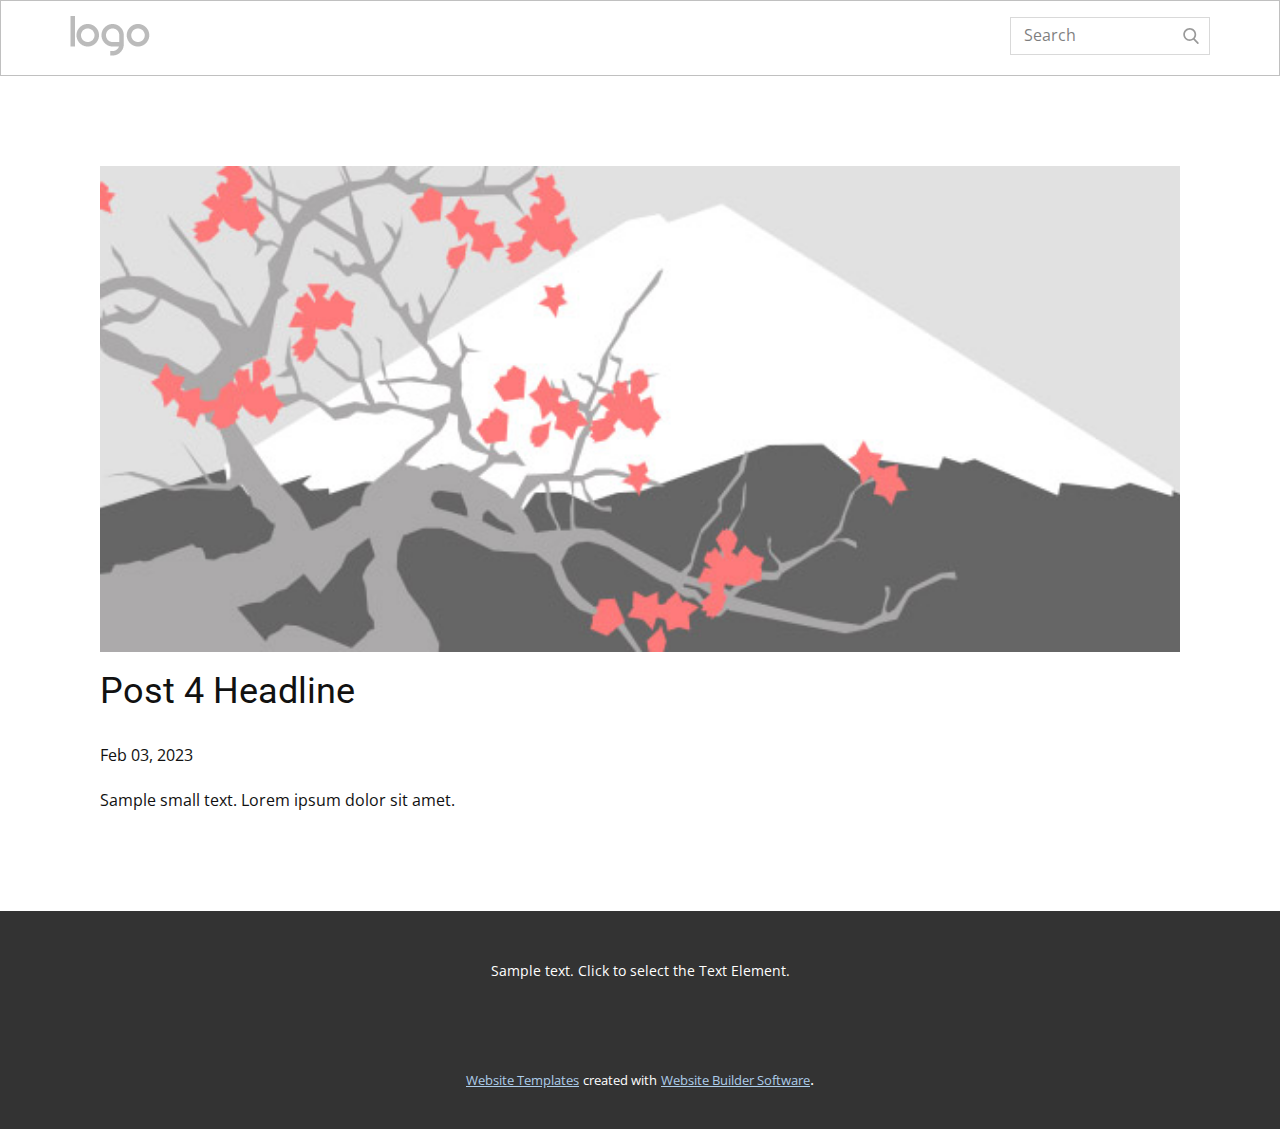
<file: blog/post-3.html>
<!DOCTYPE html>
<html style="font-size: 16px;" lang="en"><head>
    <meta name="viewport" content="width=device-width, initial-scale=1.0">
    <meta charset="utf-8">
    <meta name="keywords" content="Post 1 Headline">
    <meta name="description" content="">
    <title>Post 4 Headline</title>
    <link rel="stylesheet" href="../nicepage.css" media="screen">
<link rel="stylesheet" href="../Post-Template.css" media="screen">
    <script class="u-script" type="text/javascript" src="../jquery.js" defer=""></script>
    <script class="u-script" type="text/javascript" src="../nicepage.js" defer=""></script>
    <meta name="generator" content="Nicepage 5.4.4, nicepage.com">
    <link id="u-theme-google-font" rel="stylesheet" href="https://fonts.googleapis.com/css?family=Roboto:100,100i,300,300i,400,400i,500,500i,700,700i,900,900i|Open+Sans:300,300i,400,400i,500,500i,600,600i,700,700i,800,800i">
    
    
    <script type="application/ld+json">{
		"@context": "http://schema.org",
		"@type": "Organization",
		"name": "",
		"logo": "images/default-logo.png"
}</script>
    <meta name="theme-color" content="#478ac9">
  <meta data-intl-tel-input-cdn-path="intlTelInput/"></head>
  <body class="u-body u-xl-mode" data-lang="en"><header class="u-align-center-xs u-border-1 u-border-grey-25 u-clearfix u-header u-header" id="sec-7c42"><div class="u-clearfix u-sheet u-valign-middle u-sheet-1">
        <a href="https://nicepage.com" class="u-image u-logo u-image-1" data-image-width="80" data-image-height="40">
          <img src="../images/default-logo.png" class="u-logo-image u-logo-image-1">
        </a>
        <form action="#" method="get" class="u-border-1 u-border-grey-15 u-search u-search-right u-search-1">
          <button class="u-search-button" type="submit">
            <span class="u-search-icon u-spacing-10 u-text-grey-40">
              <svg class="u-svg-link" preserveAspectRatio="xMidYMin slice" viewBox="0 0 56.966 56.966" style=""><use xmlns:xlink="http://www.w3.org/1999/xlink" xlink:href="#svg-b04b"></use></svg>
              <svg xmlns="http://www.w3.org/2000/svg" xmlns:xlink="http://www.w3.org/1999/xlink" version="1.1" id="svg-b04b" x="0px" y="0px" viewBox="0 0 56.966 56.966" style="enable-background:new 0 0 56.966 56.966;" xml:space="preserve" class="u-svg-content"><path d="M55.146,51.887L41.588,37.786c3.486-4.144,5.396-9.358,5.396-14.786c0-12.682-10.318-23-23-23s-23,10.318-23,23  s10.318,23,23,23c4.761,0,9.298-1.436,13.177-4.162l13.661,14.208c0.571,0.593,1.339,0.92,2.162,0.92  c0.779,0,1.518-0.297,2.079-0.837C56.255,54.982,56.293,53.08,55.146,51.887z M23.984,6c9.374,0,17,7.626,17,17s-7.626,17-17,17  s-17-7.626-17-17S14.61,6,23.984,6z"></path><g></g><g></g><g></g><g></g><g></g><g></g><g></g><g></g><g></g><g></g><g></g><g></g><g></g><g></g><g></g></svg>
            </span>
          </button>
          <input class="u-search-input" type="search" name="search" value="" placeholder="Search">
        </form>
        <nav class="u-align-left u-font-size-14 u-menu u-menu-one-level u-nav-spacing-25 u-offcanvas u-menu-1">
          <div class="menu-collapse">
            <a class="u-button-style u-custom-text-hover-color u-nav-link" href="#" style="padding: 4px 0px; font-size: calc(1em + 8px);">
              <svg class="u-svg-link" preserveAspectRatio="xMidYMin slice" viewBox="0 0 302 302" style=""><use xmlns:xlink="http://www.w3.org/1999/xlink" xlink:href="#svg-7b92"></use></svg>
              <svg xmlns="http://www.w3.org/2000/svg" xmlns:xlink="http://www.w3.org/1999/xlink" version="1.1" id="svg-7b92" x="0px" y="0px" viewBox="0 0 302 302" style="enable-background:new 0 0 302 302;" xml:space="preserve" class="u-svg-content"><g><rect y="36" width="302" height="30"></rect><rect y="236" width="302" height="30"></rect><rect y="136" width="302" height="30"></rect>
</g><g></g><g></g><g></g><g></g><g></g><g></g><g></g><g></g><g></g><g></g><g></g><g></g><g></g><g></g><g></g></svg>
            </a>
          </div>
          <div class="u-custom-menu u-nav-container">
            <ul class="u-nav u-spacing-20 u-unstyled u-nav-1"><li class="u-nav-item"><a class="u-border-active-palette-1-base u-border-hover-palette-1-base u-button-style u-nav-link u-text-active-white u-text-hover-palette-1-base u-text-white" href="../Home.html" style="padding: 10px;">Home</a>
</li><li class="u-nav-item"><a class="u-border-active-palette-1-base u-border-hover-palette-1-base u-button-style u-nav-link u-text-active-white u-text-hover-palette-1-base u-text-white" href="../About.html" style="padding: 10px;">About</a>
</li><li class="u-nav-item"><a class="u-border-active-palette-1-base u-border-hover-palette-1-base u-button-style u-nav-link u-text-active-white u-text-hover-palette-1-base u-text-white" href="../Video.html" style="padding: 10px;">Video</a>
</li><li class="u-nav-item"><a class="u-border-active-palette-1-base u-border-hover-palette-1-base u-button-style u-nav-link u-text-active-white u-text-hover-palette-1-base u-text-white" href="../Contact.html" style="padding: 10px;">Contact</a>
</li></ul>
          </div>
          <div class="u-custom-menu u-nav-container-collapse">
            <div class="u-align-center u-black u-container-style u-inner-container-layout u-opacity u-opacity-95 u-sidenav">
              <div class="u-sidenav-overflow">
                <div class="u-menu-close"></div>
                <ul class="u-align-center u-nav u-popupmenu-items u-unstyled u-nav-2"><li class="u-nav-item"><a class="u-button-style u-nav-link" href="../Home.html">Home</a>
</li><li class="u-nav-item"><a class="u-button-style u-nav-link" href="../About.html">About</a>
</li><li class="u-nav-item"><a class="u-button-style u-nav-link" href="../Video.html">Video</a>
</li><li class="u-nav-item"><a class="u-button-style u-nav-link" href="../Contact.html">Contact</a>
</li></ul>
              </div>
            </div>
            <div class="u-black u-menu-overlay u-opacity u-opacity-70"></div>
          </div>
        </nav>
      </div></header>
    <section class="u-align-center u-clearfix u-section-1" id="sec-13e6">
      <div class="u-clearfix u-sheet u-valign-middle-md u-valign-middle-sm u-valign-middle-xs u-sheet-1"><!--post_details--><!--post_details_options_json--><!--{"source":""}--><!--/post_details_options_json--><!--blog_post-->
        <div class="u-container-style u-expanded-width u-post-details u-post-details-1">
          <div class="u-container-layout u-valign-middle u-container-layout-1"><!--blog_post_image-->
            <img alt="" class="u-blog-control u-expanded-width u-image u-image-default u-image-1" src="../images/0fd3416c.jpeg"><!--/blog_post_image--><!--blog_post_header-->
            <h2 class="u-blog-control u-text u-text-1">Post 4 Headline</h2><!--/blog_post_header--><!--blog_post_metadata-->
            <div class="u-blog-control u-metadata u-metadata-1"><!--blog_post_metadata_date-->
              <span class="u-meta-date u-meta-icon">Feb 03, 2023</span><!--/blog_post_metadata_date--><!--blog_post_metadata_category-->
              <!--/blog_post_metadata_category--><!--blog_post_metadata_comments-->
              <!--/blog_post_metadata_comments-->
            </div><!--/blog_post_metadata--><!--blog_post_content-->
            <div class="u-align-justify u-blog-control u-post-content u-text u-text-2 fr-view">
  Sample small text. Lorem ipsum dolor sit amet.
  </div><!--/blog_post_content-->
          </div>
        </div><!--/blog_post--><!--/post_details-->
      </div>
    </section>
    
    
    <footer class="u-align-center u-clearfix u-footer u-grey-80 u-footer" id="sec-ead7"><div class="u-clearfix u-sheet u-sheet-1">
        <p class="u-small-text u-text u-text-variant u-text-1">Sample text. Click to select the Text Element.</p>
      </div></footer>
    <section class="u-backlink u-clearfix u-grey-80">
      <a class="u-link" href="https://nicepage.com/website-templates" target="_blank">
        <span>Website Templates</span>
      </a>
      <p class="u-text">
        <span>created with</span>
      </p>
      <a class="u-link" href="" target="_blank">
        <span>Website Builder Software</span>
      </a>. 
    </section>
  
</body></html>
</file>
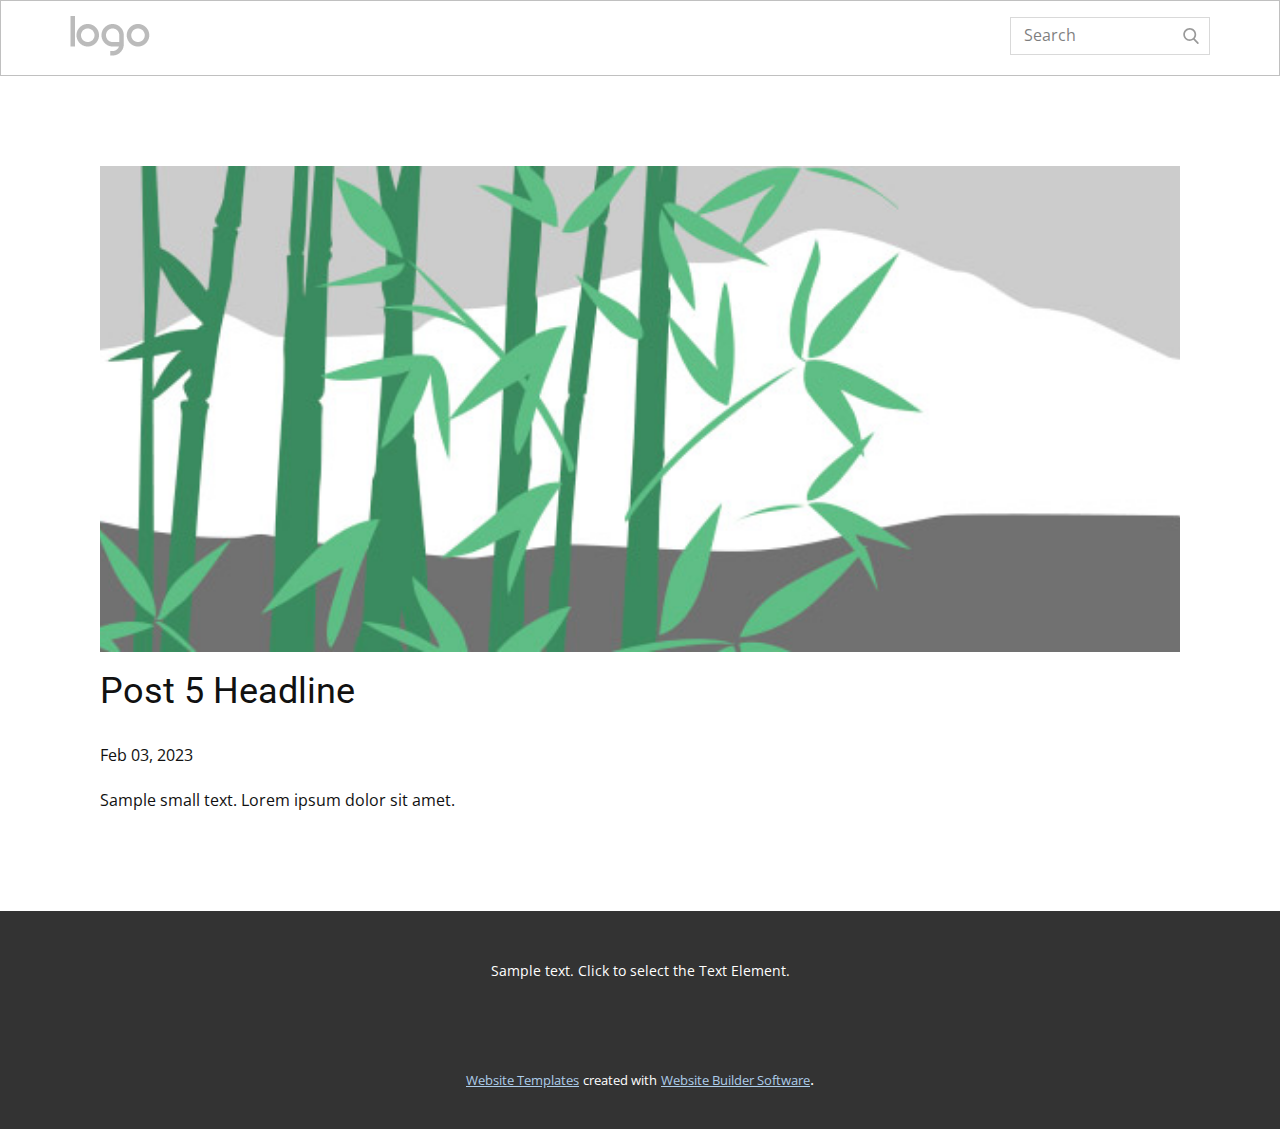
<file: blog/post-4.html>
<!DOCTYPE html>
<html style="font-size: 16px;" lang="en"><head>
    <meta name="viewport" content="width=device-width, initial-scale=1.0">
    <meta charset="utf-8">
    <meta name="keywords" content="Post 1 Headline">
    <meta name="description" content="">
    <title>Post 5 Headline</title>
    <link rel="stylesheet" href="../nicepage.css" media="screen">
<link rel="stylesheet" href="../Post-Template.css" media="screen">
    <script class="u-script" type="text/javascript" src="../jquery.js" defer=""></script>
    <script class="u-script" type="text/javascript" src="../nicepage.js" defer=""></script>
    <meta name="generator" content="Nicepage 5.4.4, nicepage.com">
    <link id="u-theme-google-font" rel="stylesheet" href="https://fonts.googleapis.com/css?family=Roboto:100,100i,300,300i,400,400i,500,500i,700,700i,900,900i|Open+Sans:300,300i,400,400i,500,500i,600,600i,700,700i,800,800i">
    
    
    <script type="application/ld+json">{
		"@context": "http://schema.org",
		"@type": "Organization",
		"name": "",
		"logo": "images/default-logo.png"
}</script>
    <meta name="theme-color" content="#478ac9">
  <meta data-intl-tel-input-cdn-path="intlTelInput/"></head>
  <body class="u-body u-xl-mode" data-lang="en"><header class="u-align-center-xs u-border-1 u-border-grey-25 u-clearfix u-header u-header" id="sec-7c42"><div class="u-clearfix u-sheet u-valign-middle u-sheet-1">
        <a href="https://nicepage.com" class="u-image u-logo u-image-1" data-image-width="80" data-image-height="40">
          <img src="../images/default-logo.png" class="u-logo-image u-logo-image-1">
        </a>
        <form action="#" method="get" class="u-border-1 u-border-grey-15 u-search u-search-right u-search-1">
          <button class="u-search-button" type="submit">
            <span class="u-search-icon u-spacing-10 u-text-grey-40">
              <svg class="u-svg-link" preserveAspectRatio="xMidYMin slice" viewBox="0 0 56.966 56.966" style=""><use xmlns:xlink="http://www.w3.org/1999/xlink" xlink:href="#svg-b04b"></use></svg>
              <svg xmlns="http://www.w3.org/2000/svg" xmlns:xlink="http://www.w3.org/1999/xlink" version="1.1" id="svg-b04b" x="0px" y="0px" viewBox="0 0 56.966 56.966" style="enable-background:new 0 0 56.966 56.966;" xml:space="preserve" class="u-svg-content"><path d="M55.146,51.887L41.588,37.786c3.486-4.144,5.396-9.358,5.396-14.786c0-12.682-10.318-23-23-23s-23,10.318-23,23  s10.318,23,23,23c4.761,0,9.298-1.436,13.177-4.162l13.661,14.208c0.571,0.593,1.339,0.92,2.162,0.92  c0.779,0,1.518-0.297,2.079-0.837C56.255,54.982,56.293,53.08,55.146,51.887z M23.984,6c9.374,0,17,7.626,17,17s-7.626,17-17,17  s-17-7.626-17-17S14.61,6,23.984,6z"></path><g></g><g></g><g></g><g></g><g></g><g></g><g></g><g></g><g></g><g></g><g></g><g></g><g></g><g></g><g></g></svg>
            </span>
          </button>
          <input class="u-search-input" type="search" name="search" value="" placeholder="Search">
        </form>
        <nav class="u-align-left u-font-size-14 u-menu u-menu-one-level u-nav-spacing-25 u-offcanvas u-menu-1">
          <div class="menu-collapse">
            <a class="u-button-style u-custom-text-hover-color u-nav-link" href="#" style="padding: 4px 0px; font-size: calc(1em + 8px);">
              <svg class="u-svg-link" preserveAspectRatio="xMidYMin slice" viewBox="0 0 302 302" style=""><use xmlns:xlink="http://www.w3.org/1999/xlink" xlink:href="#svg-7b92"></use></svg>
              <svg xmlns="http://www.w3.org/2000/svg" xmlns:xlink="http://www.w3.org/1999/xlink" version="1.1" id="svg-7b92" x="0px" y="0px" viewBox="0 0 302 302" style="enable-background:new 0 0 302 302;" xml:space="preserve" class="u-svg-content"><g><rect y="36" width="302" height="30"></rect><rect y="236" width="302" height="30"></rect><rect y="136" width="302" height="30"></rect>
</g><g></g><g></g><g></g><g></g><g></g><g></g><g></g><g></g><g></g><g></g><g></g><g></g><g></g><g></g><g></g></svg>
            </a>
          </div>
          <div class="u-custom-menu u-nav-container">
            <ul class="u-nav u-spacing-20 u-unstyled u-nav-1"><li class="u-nav-item"><a class="u-border-active-palette-1-base u-border-hover-palette-1-base u-button-style u-nav-link u-text-active-white u-text-hover-palette-1-base u-text-white" href="../Home.html" style="padding: 10px;">Home</a>
</li><li class="u-nav-item"><a class="u-border-active-palette-1-base u-border-hover-palette-1-base u-button-style u-nav-link u-text-active-white u-text-hover-palette-1-base u-text-white" href="../About.html" style="padding: 10px;">About</a>
</li><li class="u-nav-item"><a class="u-border-active-palette-1-base u-border-hover-palette-1-base u-button-style u-nav-link u-text-active-white u-text-hover-palette-1-base u-text-white" href="../Video.html" style="padding: 10px;">Video</a>
</li><li class="u-nav-item"><a class="u-border-active-palette-1-base u-border-hover-palette-1-base u-button-style u-nav-link u-text-active-white u-text-hover-palette-1-base u-text-white" href="../Contact.html" style="padding: 10px;">Contact</a>
</li></ul>
          </div>
          <div class="u-custom-menu u-nav-container-collapse">
            <div class="u-align-center u-black u-container-style u-inner-container-layout u-opacity u-opacity-95 u-sidenav">
              <div class="u-sidenav-overflow">
                <div class="u-menu-close"></div>
                <ul class="u-align-center u-nav u-popupmenu-items u-unstyled u-nav-2"><li class="u-nav-item"><a class="u-button-style u-nav-link" href="../Home.html">Home</a>
</li><li class="u-nav-item"><a class="u-button-style u-nav-link" href="../About.html">About</a>
</li><li class="u-nav-item"><a class="u-button-style u-nav-link" href="../Video.html">Video</a>
</li><li class="u-nav-item"><a class="u-button-style u-nav-link" href="../Contact.html">Contact</a>
</li></ul>
              </div>
            </div>
            <div class="u-black u-menu-overlay u-opacity u-opacity-70"></div>
          </div>
        </nav>
      </div></header>
    <section class="u-align-center u-clearfix u-section-1" id="sec-13e6">
      <div class="u-clearfix u-sheet u-valign-middle-md u-valign-middle-sm u-valign-middle-xs u-sheet-1"><!--post_details--><!--post_details_options_json--><!--{"source":""}--><!--/post_details_options_json--><!--blog_post-->
        <div class="u-container-style u-expanded-width u-post-details u-post-details-1">
          <div class="u-container-layout u-valign-middle u-container-layout-1"><!--blog_post_image-->
            <img alt="" class="u-blog-control u-expanded-width u-image u-image-default u-image-1" src="../images/68f64b9d.jpeg"><!--/blog_post_image--><!--blog_post_header-->
            <h2 class="u-blog-control u-text u-text-1">Post 5 Headline</h2><!--/blog_post_header--><!--blog_post_metadata-->
            <div class="u-blog-control u-metadata u-metadata-1"><!--blog_post_metadata_date-->
              <span class="u-meta-date u-meta-icon">Feb 03, 2023</span><!--/blog_post_metadata_date--><!--blog_post_metadata_category-->
              <!--/blog_post_metadata_category--><!--blog_post_metadata_comments-->
              <!--/blog_post_metadata_comments-->
            </div><!--/blog_post_metadata--><!--blog_post_content-->
            <div class="u-align-justify u-blog-control u-post-content u-text u-text-2 fr-view">
  Sample small text. Lorem ipsum dolor sit amet.
  </div><!--/blog_post_content-->
          </div>
        </div><!--/blog_post--><!--/post_details-->
      </div>
    </section>
    
    
    <footer class="u-align-center u-clearfix u-footer u-grey-80 u-footer" id="sec-ead7"><div class="u-clearfix u-sheet u-sheet-1">
        <p class="u-small-text u-text u-text-variant u-text-1">Sample text. Click to select the Text Element.</p>
      </div></footer>
    <section class="u-backlink u-clearfix u-grey-80">
      <a class="u-link" href="https://nicepage.com/website-templates" target="_blank">
        <span>Website Templates</span>
      </a>
      <p class="u-text">
        <span>created with</span>
      </p>
      <a class="u-link" href="" target="_blank">
        <span>Website Builder Software</span>
      </a>. 
    </section>
  
</body></html>
</file>
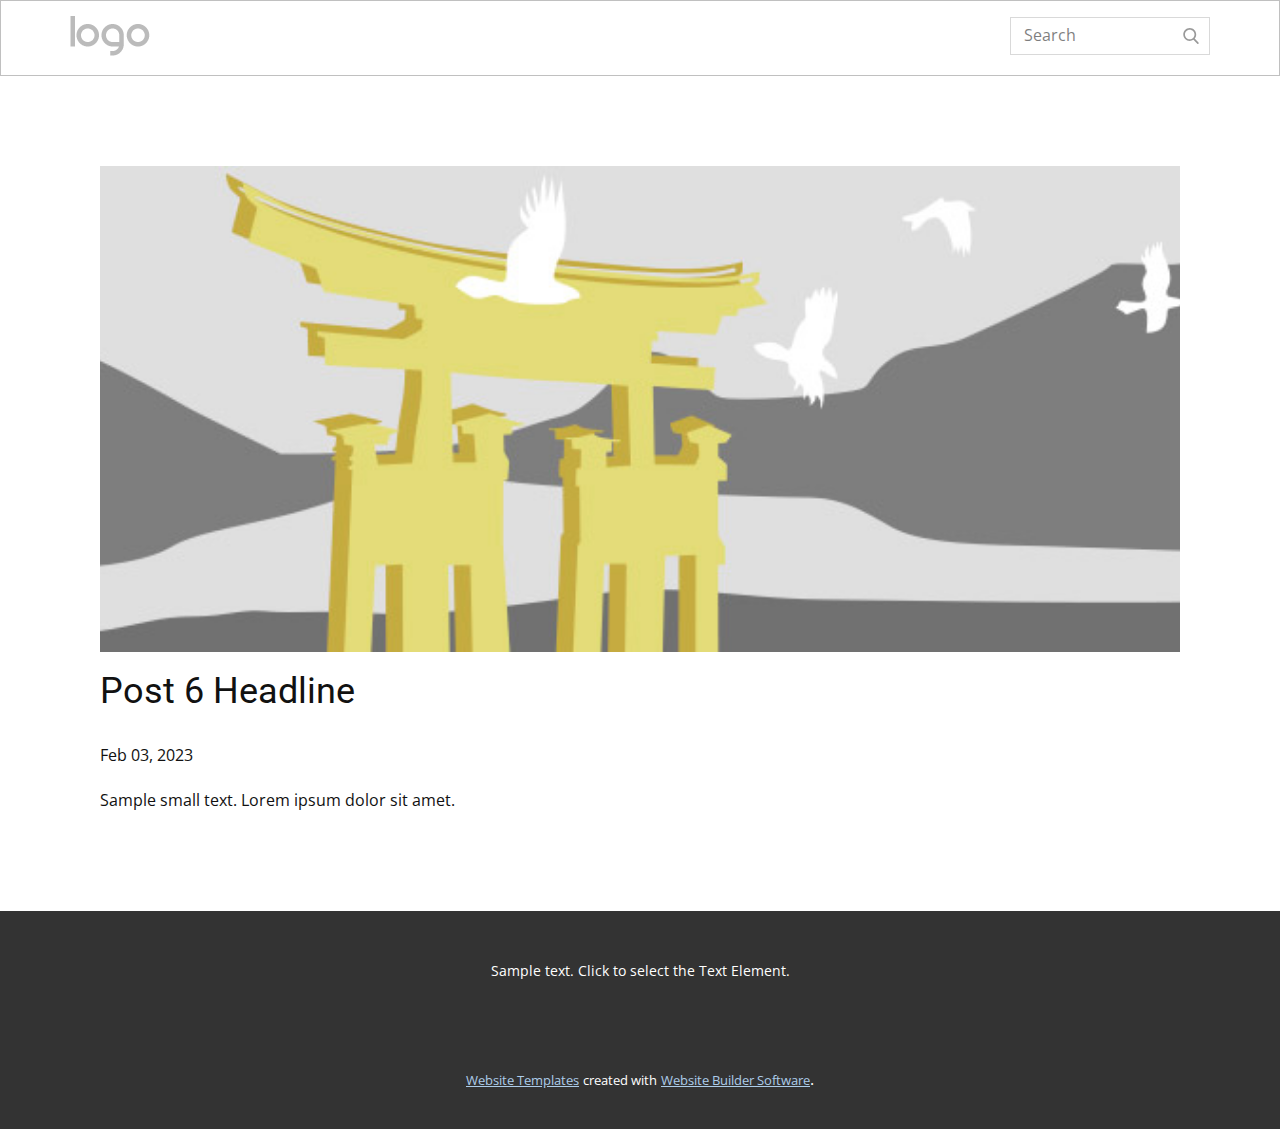
<file: blog/post-5.html>
<!DOCTYPE html>
<html style="font-size: 16px;" lang="en"><head>
    <meta name="viewport" content="width=device-width, initial-scale=1.0">
    <meta charset="utf-8">
    <meta name="keywords" content="Post 1 Headline">
    <meta name="description" content="">
    <title>Post 6 Headline</title>
    <link rel="stylesheet" href="../nicepage.css" media="screen">
<link rel="stylesheet" href="../Post-Template.css" media="screen">
    <script class="u-script" type="text/javascript" src="../jquery.js" defer=""></script>
    <script class="u-script" type="text/javascript" src="../nicepage.js" defer=""></script>
    <meta name="generator" content="Nicepage 5.4.4, nicepage.com">
    <link id="u-theme-google-font" rel="stylesheet" href="https://fonts.googleapis.com/css?family=Roboto:100,100i,300,300i,400,400i,500,500i,700,700i,900,900i|Open+Sans:300,300i,400,400i,500,500i,600,600i,700,700i,800,800i">
    
    
    <script type="application/ld+json">{
		"@context": "http://schema.org",
		"@type": "Organization",
		"name": "",
		"logo": "images/default-logo.png"
}</script>
    <meta name="theme-color" content="#478ac9">
  <meta data-intl-tel-input-cdn-path="intlTelInput/"></head>
  <body class="u-body u-xl-mode" data-lang="en"><header class="u-align-center-xs u-border-1 u-border-grey-25 u-clearfix u-header u-header" id="sec-7c42"><div class="u-clearfix u-sheet u-valign-middle u-sheet-1">
        <a href="https://nicepage.com" class="u-image u-logo u-image-1" data-image-width="80" data-image-height="40">
          <img src="../images/default-logo.png" class="u-logo-image u-logo-image-1">
        </a>
        <form action="#" method="get" class="u-border-1 u-border-grey-15 u-search u-search-right u-search-1">
          <button class="u-search-button" type="submit">
            <span class="u-search-icon u-spacing-10 u-text-grey-40">
              <svg class="u-svg-link" preserveAspectRatio="xMidYMin slice" viewBox="0 0 56.966 56.966" style=""><use xmlns:xlink="http://www.w3.org/1999/xlink" xlink:href="#svg-b04b"></use></svg>
              <svg xmlns="http://www.w3.org/2000/svg" xmlns:xlink="http://www.w3.org/1999/xlink" version="1.1" id="svg-b04b" x="0px" y="0px" viewBox="0 0 56.966 56.966" style="enable-background:new 0 0 56.966 56.966;" xml:space="preserve" class="u-svg-content"><path d="M55.146,51.887L41.588,37.786c3.486-4.144,5.396-9.358,5.396-14.786c0-12.682-10.318-23-23-23s-23,10.318-23,23  s10.318,23,23,23c4.761,0,9.298-1.436,13.177-4.162l13.661,14.208c0.571,0.593,1.339,0.92,2.162,0.92  c0.779,0,1.518-0.297,2.079-0.837C56.255,54.982,56.293,53.08,55.146,51.887z M23.984,6c9.374,0,17,7.626,17,17s-7.626,17-17,17  s-17-7.626-17-17S14.61,6,23.984,6z"></path><g></g><g></g><g></g><g></g><g></g><g></g><g></g><g></g><g></g><g></g><g></g><g></g><g></g><g></g><g></g></svg>
            </span>
          </button>
          <input class="u-search-input" type="search" name="search" value="" placeholder="Search">
        </form>
        <nav class="u-align-left u-font-size-14 u-menu u-menu-one-level u-nav-spacing-25 u-offcanvas u-menu-1">
          <div class="menu-collapse">
            <a class="u-button-style u-custom-text-hover-color u-nav-link" href="#" style="padding: 4px 0px; font-size: calc(1em + 8px);">
              <svg class="u-svg-link" preserveAspectRatio="xMidYMin slice" viewBox="0 0 302 302" style=""><use xmlns:xlink="http://www.w3.org/1999/xlink" xlink:href="#svg-7b92"></use></svg>
              <svg xmlns="http://www.w3.org/2000/svg" xmlns:xlink="http://www.w3.org/1999/xlink" version="1.1" id="svg-7b92" x="0px" y="0px" viewBox="0 0 302 302" style="enable-background:new 0 0 302 302;" xml:space="preserve" class="u-svg-content"><g><rect y="36" width="302" height="30"></rect><rect y="236" width="302" height="30"></rect><rect y="136" width="302" height="30"></rect>
</g><g></g><g></g><g></g><g></g><g></g><g></g><g></g><g></g><g></g><g></g><g></g><g></g><g></g><g></g><g></g></svg>
            </a>
          </div>
          <div class="u-custom-menu u-nav-container">
            <ul class="u-nav u-spacing-20 u-unstyled u-nav-1"><li class="u-nav-item"><a class="u-border-active-palette-1-base u-border-hover-palette-1-base u-button-style u-nav-link u-text-active-white u-text-hover-palette-1-base u-text-white" href="../Home.html" style="padding: 10px;">Home</a>
</li><li class="u-nav-item"><a class="u-border-active-palette-1-base u-border-hover-palette-1-base u-button-style u-nav-link u-text-active-white u-text-hover-palette-1-base u-text-white" href="../About.html" style="padding: 10px;">About</a>
</li><li class="u-nav-item"><a class="u-border-active-palette-1-base u-border-hover-palette-1-base u-button-style u-nav-link u-text-active-white u-text-hover-palette-1-base u-text-white" href="../Video.html" style="padding: 10px;">Video</a>
</li><li class="u-nav-item"><a class="u-border-active-palette-1-base u-border-hover-palette-1-base u-button-style u-nav-link u-text-active-white u-text-hover-palette-1-base u-text-white" href="../Contact.html" style="padding: 10px;">Contact</a>
</li></ul>
          </div>
          <div class="u-custom-menu u-nav-container-collapse">
            <div class="u-align-center u-black u-container-style u-inner-container-layout u-opacity u-opacity-95 u-sidenav">
              <div class="u-sidenav-overflow">
                <div class="u-menu-close"></div>
                <ul class="u-align-center u-nav u-popupmenu-items u-unstyled u-nav-2"><li class="u-nav-item"><a class="u-button-style u-nav-link" href="../Home.html">Home</a>
</li><li class="u-nav-item"><a class="u-button-style u-nav-link" href="../About.html">About</a>
</li><li class="u-nav-item"><a class="u-button-style u-nav-link" href="../Video.html">Video</a>
</li><li class="u-nav-item"><a class="u-button-style u-nav-link" href="../Contact.html">Contact</a>
</li></ul>
              </div>
            </div>
            <div class="u-black u-menu-overlay u-opacity u-opacity-70"></div>
          </div>
        </nav>
      </div></header>
    <section class="u-align-center u-clearfix u-section-1" id="sec-13e6">
      <div class="u-clearfix u-sheet u-valign-middle-md u-valign-middle-sm u-valign-middle-xs u-sheet-1"><!--post_details--><!--post_details_options_json--><!--{"source":""}--><!--/post_details_options_json--><!--blog_post-->
        <div class="u-container-style u-expanded-width u-post-details u-post-details-1">
          <div class="u-container-layout u-valign-middle u-container-layout-1"><!--blog_post_image-->
            <img alt="" class="u-blog-control u-expanded-width u-image u-image-default u-image-1" src="../images/8ad73f3c.jpeg"><!--/blog_post_image--><!--blog_post_header-->
            <h2 class="u-blog-control u-text u-text-1">Post 6 Headline</h2><!--/blog_post_header--><!--blog_post_metadata-->
            <div class="u-blog-control u-metadata u-metadata-1"><!--blog_post_metadata_date-->
              <span class="u-meta-date u-meta-icon">Feb 03, 2023</span><!--/blog_post_metadata_date--><!--blog_post_metadata_category-->
              <!--/blog_post_metadata_category--><!--blog_post_metadata_comments-->
              <!--/blog_post_metadata_comments-->
            </div><!--/blog_post_metadata--><!--blog_post_content-->
            <div class="u-align-justify u-blog-control u-post-content u-text u-text-2 fr-view">
  Sample small text. Lorem ipsum dolor sit amet.
  </div><!--/blog_post_content-->
          </div>
        </div><!--/blog_post--><!--/post_details-->
      </div>
    </section>
    
    
    <footer class="u-align-center u-clearfix u-footer u-grey-80 u-footer" id="sec-ead7"><div class="u-clearfix u-sheet u-sheet-1">
        <p class="u-small-text u-text u-text-variant u-text-1">Sample text. Click to select the Text Element.</p>
      </div></footer>
    <section class="u-backlink u-clearfix u-grey-80">
      <a class="u-link" href="https://nicepage.com/website-templates" target="_blank">
        <span>Website Templates</span>
      </a>
      <p class="u-text">
        <span>created with</span>
      </p>
      <a class="u-link" href="" target="_blank">
        <span>Website Builder Software</span>
      </a>. 
    </section>
  
</body></html>
</file>
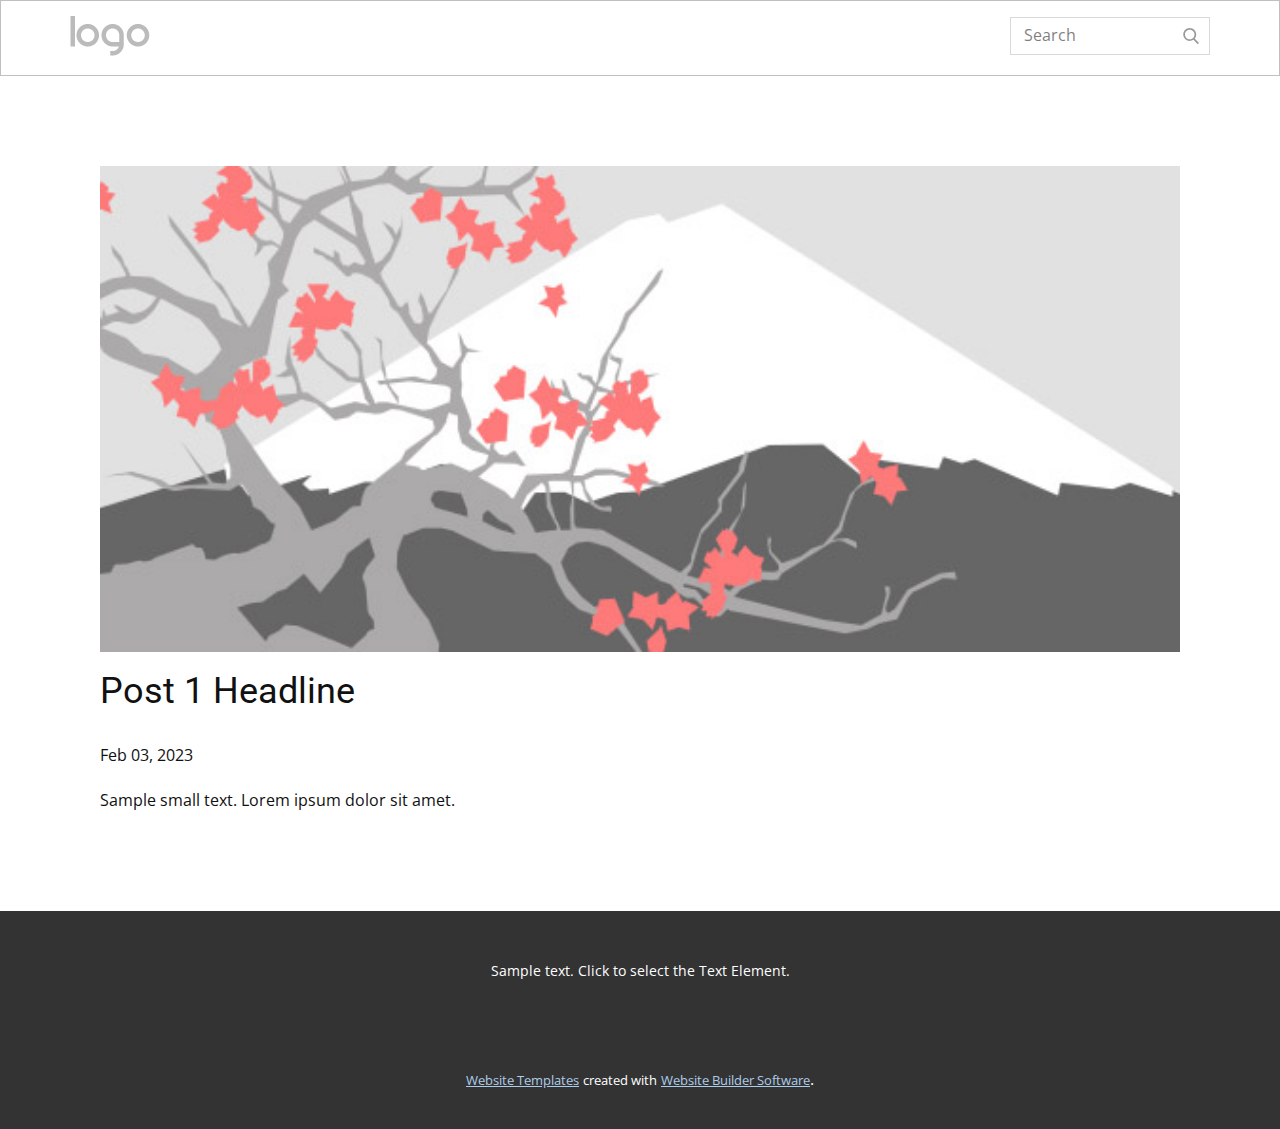
<file: blog/post.html>
<!DOCTYPE html>
<html style="font-size: 16px;" lang="en"><head>
    <meta name="viewport" content="width=device-width, initial-scale=1.0">
    <meta charset="utf-8">
    <meta name="keywords" content="Post 1 Headline">
    <meta name="description" content="">
    <title>Post 1 Headline</title>
    <link rel="stylesheet" href="../nicepage.css" media="screen">
<link rel="stylesheet" href="../Post-Template.css" media="screen">
    <script class="u-script" type="text/javascript" src="../jquery.js" defer=""></script>
    <script class="u-script" type="text/javascript" src="../nicepage.js" defer=""></script>
    <meta name="generator" content="Nicepage 5.4.4, nicepage.com">
    <link id="u-theme-google-font" rel="stylesheet" href="https://fonts.googleapis.com/css?family=Roboto:100,100i,300,300i,400,400i,500,500i,700,700i,900,900i|Open+Sans:300,300i,400,400i,500,500i,600,600i,700,700i,800,800i">
    
    
    <script type="application/ld+json">{
		"@context": "http://schema.org",
		"@type": "Organization",
		"name": "",
		"logo": "images/default-logo.png"
}</script>
    <meta name="theme-color" content="#478ac9">
  <meta data-intl-tel-input-cdn-path="intlTelInput/"></head>
  <body class="u-body u-xl-mode" data-lang="en"><header class="u-align-center-xs u-border-1 u-border-grey-25 u-clearfix u-header u-header" id="sec-7c42"><div class="u-clearfix u-sheet u-valign-middle u-sheet-1">
        <a href="https://nicepage.com" class="u-image u-logo u-image-1" data-image-width="80" data-image-height="40">
          <img src="../images/default-logo.png" class="u-logo-image u-logo-image-1">
        </a>
        <form action="#" method="get" class="u-border-1 u-border-grey-15 u-search u-search-right u-search-1">
          <button class="u-search-button" type="submit">
            <span class="u-search-icon u-spacing-10 u-text-grey-40">
              <svg class="u-svg-link" preserveAspectRatio="xMidYMin slice" viewBox="0 0 56.966 56.966" style=""><use xmlns:xlink="http://www.w3.org/1999/xlink" xlink:href="#svg-b04b"></use></svg>
              <svg xmlns="http://www.w3.org/2000/svg" xmlns:xlink="http://www.w3.org/1999/xlink" version="1.1" id="svg-b04b" x="0px" y="0px" viewBox="0 0 56.966 56.966" style="enable-background:new 0 0 56.966 56.966;" xml:space="preserve" class="u-svg-content"><path d="M55.146,51.887L41.588,37.786c3.486-4.144,5.396-9.358,5.396-14.786c0-12.682-10.318-23-23-23s-23,10.318-23,23  s10.318,23,23,23c4.761,0,9.298-1.436,13.177-4.162l13.661,14.208c0.571,0.593,1.339,0.92,2.162,0.92  c0.779,0,1.518-0.297,2.079-0.837C56.255,54.982,56.293,53.08,55.146,51.887z M23.984,6c9.374,0,17,7.626,17,17s-7.626,17-17,17  s-17-7.626-17-17S14.61,6,23.984,6z"></path><g></g><g></g><g></g><g></g><g></g><g></g><g></g><g></g><g></g><g></g><g></g><g></g><g></g><g></g><g></g></svg>
            </span>
          </button>
          <input class="u-search-input" type="search" name="search" value="" placeholder="Search">
        </form>
        <nav class="u-align-left u-font-size-14 u-menu u-menu-one-level u-nav-spacing-25 u-offcanvas u-menu-1">
          <div class="menu-collapse">
            <a class="u-button-style u-custom-text-hover-color u-nav-link" href="#" style="padding: 4px 0px; font-size: calc(1em + 8px);">
              <svg class="u-svg-link" preserveAspectRatio="xMidYMin slice" viewBox="0 0 302 302" style=""><use xmlns:xlink="http://www.w3.org/1999/xlink" xlink:href="#svg-7b92"></use></svg>
              <svg xmlns="http://www.w3.org/2000/svg" xmlns:xlink="http://www.w3.org/1999/xlink" version="1.1" id="svg-7b92" x="0px" y="0px" viewBox="0 0 302 302" style="enable-background:new 0 0 302 302;" xml:space="preserve" class="u-svg-content"><g><rect y="36" width="302" height="30"></rect><rect y="236" width="302" height="30"></rect><rect y="136" width="302" height="30"></rect>
</g><g></g><g></g><g></g><g></g><g></g><g></g><g></g><g></g><g></g><g></g><g></g><g></g><g></g><g></g><g></g></svg>
            </a>
          </div>
          <div class="u-custom-menu u-nav-container">
            <ul class="u-nav u-spacing-20 u-unstyled u-nav-1"><li class="u-nav-item"><a class="u-border-active-palette-1-base u-border-hover-palette-1-base u-button-style u-nav-link u-text-active-white u-text-hover-palette-1-base u-text-white" href="../Home.html" style="padding: 10px;">Home</a>
</li><li class="u-nav-item"><a class="u-border-active-palette-1-base u-border-hover-palette-1-base u-button-style u-nav-link u-text-active-white u-text-hover-palette-1-base u-text-white" href="../About.html" style="padding: 10px;">About</a>
</li><li class="u-nav-item"><a class="u-border-active-palette-1-base u-border-hover-palette-1-base u-button-style u-nav-link u-text-active-white u-text-hover-palette-1-base u-text-white" href="../Video.html" style="padding: 10px;">Video</a>
</li><li class="u-nav-item"><a class="u-border-active-palette-1-base u-border-hover-palette-1-base u-button-style u-nav-link u-text-active-white u-text-hover-palette-1-base u-text-white" href="../Contact.html" style="padding: 10px;">Contact</a>
</li></ul>
          </div>
          <div class="u-custom-menu u-nav-container-collapse">
            <div class="u-align-center u-black u-container-style u-inner-container-layout u-opacity u-opacity-95 u-sidenav">
              <div class="u-sidenav-overflow">
                <div class="u-menu-close"></div>
                <ul class="u-align-center u-nav u-popupmenu-items u-unstyled u-nav-2"><li class="u-nav-item"><a class="u-button-style u-nav-link" href="../Home.html">Home</a>
</li><li class="u-nav-item"><a class="u-button-style u-nav-link" href="../About.html">About</a>
</li><li class="u-nav-item"><a class="u-button-style u-nav-link" href="../Video.html">Video</a>
</li><li class="u-nav-item"><a class="u-button-style u-nav-link" href="../Contact.html">Contact</a>
</li></ul>
              </div>
            </div>
            <div class="u-black u-menu-overlay u-opacity u-opacity-70"></div>
          </div>
        </nav>
      </div></header>
    <section class="u-align-center u-clearfix u-section-1" id="sec-13e6">
      <div class="u-clearfix u-sheet u-valign-middle-md u-valign-middle-sm u-valign-middle-xs u-sheet-1"><!--post_details--><!--post_details_options_json--><!--{"source":""}--><!--/post_details_options_json--><!--blog_post-->
        <div class="u-container-style u-expanded-width u-post-details u-post-details-1">
          <div class="u-container-layout u-valign-middle u-container-layout-1"><!--blog_post_image-->
            <img alt="" class="u-blog-control u-expanded-width u-image u-image-default u-image-1" src="../images/0fd3416c.jpeg"><!--/blog_post_image--><!--blog_post_header-->
            <h2 class="u-blog-control u-text u-text-1">Post 1 Headline</h2><!--/blog_post_header--><!--blog_post_metadata-->
            <div class="u-blog-control u-metadata u-metadata-1"><!--blog_post_metadata_date-->
              <span class="u-meta-date u-meta-icon">Feb 03, 2023</span><!--/blog_post_metadata_date--><!--blog_post_metadata_category-->
              <!--/blog_post_metadata_category--><!--blog_post_metadata_comments-->
              <!--/blog_post_metadata_comments-->
            </div><!--/blog_post_metadata--><!--blog_post_content-->
            <div class="u-align-justify u-blog-control u-post-content u-text u-text-2 fr-view">
  Sample small text. Lorem ipsum dolor sit amet.
  </div><!--/blog_post_content-->
          </div>
        </div><!--/blog_post--><!--/post_details-->
      </div>
    </section>
    
    
    <footer class="u-align-center u-clearfix u-footer u-grey-80 u-footer" id="sec-ead7"><div class="u-clearfix u-sheet u-sheet-1">
        <p class="u-small-text u-text u-text-variant u-text-1">Sample text. Click to select the Text Element.</p>
      </div></footer>
    <section class="u-backlink u-clearfix u-grey-80">
      <a class="u-link" href="https://nicepage.com/website-templates" target="_blank">
        <span>Website Templates</span>
      </a>
      <p class="u-text">
        <span>created with</span>
      </p>
      <a class="u-link" href="" target="_blank">
        <span>Website Builder Software</span>
      </a>. 
    </section>
  
</body></html>
</file>
<file: Home.css>
.u-section-1 {
  background-image: none;
}

.u-section-1 .u-sheet-1 {
  min-height: 719px;
}

.u-section-1 .u-text-1 {
  font-size: 1.5rem;
  margin: 178px 605px 0 25px;
}

.u-section-1 .u-text-2 {
  font-size: 4.5rem;
  text-align: justify;
  font-weight: 700;
  margin: 8px 550px 0 20px;
}

.u-section-1 .u-text-3 {
  font-size: 1.125rem;
  margin: 20px 605px 0 25px;
}

.u-section-1 .u-text-4 {
  text-align: justify;
  font-size: 1.125rem;
  font-weight: 400;
  margin: 20px 0 0 25px;
}

.u-section-1 .u-image-1 {
  width: 301px;
  height: 336px;
  box-shadow: 5px 5px 20px 0 rgba(0,0,0,0.4);
  --animation-custom_in-translate_x: 0px;
  --animation-custom_in-translate_y: 0px;
  --animation-custom_in-opacity: 0;
  --animation-custom_in-rotate: 0deg;
  --animation-custom_in-scale: 0.3;
  margin: -216px 126px 0 auto;
}

.u-section-1 .u-btn-1 {
  text-transform: uppercase;
  font-weight: 700;
  letter-spacing: 1px;
  background-image: none;
  margin: -66px auto 0 20px;
  padding: 15px 54px 17px 53px;
}

.u-section-1 .u-icon-1 {
  width: 30px;
  height: 30px;
  margin: -44px auto 0 365px;
  padding: 0;
}

.u-section-1 .u-icon-2 {
  width: 30px;
  height: 30px;
  margin: -30px auto 0 315px;
  padding: 0;
}

.u-section-1 .u-icon-3 {
  width: 30px;
  height: 30px;
  margin: -30px auto 60px 265px;
  padding: 0;
}

@media (max-width: 1199px) {
  .u-section-1 .u-text-1 {
    margin-right: 430px;
    margin-left: 0;
  }

  .u-section-1 .u-text-2 {
    margin-right: 370px;
    margin-left: 0;
  }

  .u-section-1 .u-text-3 {
    margin-right: 430px;
    margin-left: 0;
  }

  .u-section-1 .u-text-4 {
    margin-left: 0;
  }

  .u-section-1 .u-btn-1 {
    margin-left: 0;
  }

  .u-section-1 .u-icon-1 {
    margin-left: 301px;
  }

  .u-section-1 .u-icon-2 {
    margin-left: 260px;
  }
}

@media (max-width: 991px) {
  .u-section-1 .u-text-1 {
    margin-right: 210px;
  }

  .u-section-1 .u-text-2 {
    margin-right: 150px;
  }

  .u-section-1 .u-text-3 {
    margin-right: 210px;
  }

  .u-section-1 .u-text-4 {
    font-size: 1rem;
  }

  .u-section-1 .u-icon-1 {
    margin-left: 231px;
  }

  .u-section-1 .u-icon-2 {
    margin-left: 199px;
  }

  .u-section-1 .u-icon-3 {
    margin-left: 203px;
  }
}

@media (max-width: 767px) {
  .u-section-1 .u-text-1 {
    margin-right: 30px;
  }

  .u-section-1 .u-text-2 {
    margin-right: 0;
  }

  .u-section-1 .u-text-3 {
    margin-right: 30px;
  }

  .u-section-1 .u-icon-1 {
    margin-left: 173px;
  }

  .u-section-1 .u-icon-2 {
    margin-left: 149px;
  }

  .u-section-1 .u-icon-3 {
    margin-left: 152px;
  }
}

@media (max-width: 575px) {
  .u-section-1 .u-text-1 {
    margin-right: 0;
  }

  .u-section-1 .u-text-3 {
    margin-right: 0;
  }

  .u-section-1 .u-image-1 {
    margin-right: 39px;
  }

  .u-section-1 .u-icon-1 {
    margin-left: 109px;
  }

  .u-section-1 .u-icon-2 {
    margin-left: 94px;
  }

  .u-section-1 .u-icon-3 {
    margin-left: 96px;
  }
} .u-section-2 {
  background-image: none;
}

.u-section-2 .u-sheet-1 {
  min-height: 616px;
}

.u-section-2 .u-text-1 {
  font-size: 6rem;
  font-weight: 700;
  width: 721px;
  margin: 59px auto 0;
}

.u-section-2 .u-text-2 {
  font-size: 1.25rem;
  width: 721px;
  margin: 59px auto 60px;
}

@media (max-width: 991px) {
  .u-section-2 .u-text-1 {
    width: 720px;
    margin-top: 141px;
  }

  .u-section-2 .u-text-2 {
    width: 720px;
  }
}

@media (max-width: 767px) {
  .u-section-2 .u-text-1 {
    width: 540px;
  }

  .u-section-2 .u-text-2 {
    width: 540px;
  }
}

@media (max-width: 575px) {
  .u-section-2 .u-text-1 {
    font-size: 3.75rem;
    width: 340px;
  }

  .u-section-2 .u-text-2 {
    width: 340px;
  }
} .u-section-3 {
  background-image: none;
}

.u-section-3 .u-sheet-1 {
  min-height: 1029px;
}

.u-section-3 .u-text-1 {
  font-size: 4.5rem;
  font-weight: 700;
  --animation-custom_in-translate_x: 0px;
  --animation-custom_in-translate_y: -300px;
  --animation-custom_in-opacity: 0;
  --animation-custom_in-rotate: 0deg;
  --animation-custom_in-scale: 1;
  width: 805px;
  margin: 30px auto 0;
}

.u-section-3 .u-group-1 {
  width: 365px;
  min-height: 349px;
  height: auto;
  margin: 72px auto 0 133px;
}

.u-section-3 .u-container-layout-1 {
  padding: 20px;
}

.u-section-3 .u-icon-1 {
  width: 64px;
  height: 64px;
  margin: 20px auto 0;
}

.u-section-3 .u-text-2 {
  font-weight: 700;
  margin: 34px 0 0;
}

.u-section-3 .u-group-2 {
  width: 365px;
  min-height: 349px;
  height: auto;
  margin: -349px 130px 0 auto;
}

.u-section-3 .u-container-layout-2 {
  padding: 20px;
}

.u-section-3 .u-icon-2 {
  width: 64px;
  height: 64px;
  margin: 20px auto 0;
}

.u-section-3 .u-text-3 {
  font-weight: 700;
  margin: 34px 0 0;
}

.u-section-3 .u-list-1 {
  margin-top: 10px;
  margin-bottom: 60px;
}

.u-section-3 .u-repeater-1 {
  grid-template-columns: repeat(4, calc(25% - 22.5px));
  min-height: 273px;
  grid-gap: 30px;
}

.u-section-3 .u-list-item-1 {
  background-image: none;
  --animation-custom_in-translate_x: 0px;
  --animation-custom_in-translate_y: 300px;
  --animation-custom_in-opacity: 0;
  --animation-custom_in-rotate: 0deg;
  --animation-custom_in-scale: 1;
  box-shadow: 5px 5px 29px 0 rgba(0,0,0,0.15);
}

.u-section-3 .u-container-layout-3 {
  padding: 50px 30px 30px;
}

.u-section-3 .u-icon-3 {
  height: 70px;
  width: 70px;
  background-image: none;
  --animation-custom_in-translate_x: 0px;
  --animation-custom_in-translate_y: 0px;
  --animation-custom_in-opacity: 0;
  --animation-custom_in-rotate: 180deg;
  --animation-custom_in-scale: 1;
  margin: 0 auto 0 0;
}

.u-section-3 .u-text-4 {
  font-weight: 400;
  font-size: 1.5rem;
  margin: 20px 0 0;
}

.u-section-3 .u-list-item-2 {
  --animation-custom_in-translate_x: 0px;
  --animation-custom_in-translate_y: 300px;
  --animation-custom_in-opacity: 0;
  --animation-custom_in-rotate: 0deg;
  --animation-custom_in-scale: 1;
  box-shadow: 5px 5px 29px 0 rgba(0,0,0,0.15);
}

.u-section-3 .u-container-layout-4 {
  padding: 50px 30px 30px;
}

.u-section-3 .u-icon-4 {
  height: 70px;
  width: 70px;
  background-image: none;
  --animation-custom_in-translate_x: 0px;
  --animation-custom_in-translate_y: 0px;
  --animation-custom_in-opacity: 0;
  --animation-custom_in-rotate: 180deg;
  --animation-custom_in-scale: 1;
  margin: 0 auto 0 0;
}

.u-section-3 .u-text-5 {
  font-weight: 400;
  font-size: 1.5rem;
  margin: 20px 0 0;
}

.u-section-3 .u-list-item-3 {
  --animation-custom_in-translate_x: 0px;
  --animation-custom_in-translate_y: 300px;
  --animation-custom_in-opacity: 0;
  --animation-custom_in-rotate: 0deg;
  --animation-custom_in-scale: 1;
  box-shadow: 5px 5px 29px 0 rgba(0,0,0,0.15);
}

.u-section-3 .u-container-layout-5 {
  padding: 50px 30px 30px;
}

.u-section-3 .u-icon-5 {
  height: 70px;
  width: 70px;
  --animation-custom_in-translate_x: 0px;
  --animation-custom_in-translate_y: 0px;
  --animation-custom_in-opacity: 0;
  --animation-custom_in-rotate: 180deg;
  --animation-custom_in-scale: 1;
  background-image: none;
  margin: 0 auto 0 0;
}

.u-section-3 .u-text-6 {
  font-weight: 400;
  font-size: 1.5rem;
  margin: 20px 0 0;
}

.u-section-3 .u-list-item-4 {
  --animation-custom_in-translate_x: 0px;
  --animation-custom_in-translate_y: 300px;
  --animation-custom_in-opacity: 0;
  --animation-custom_in-rotate: 0deg;
  --animation-custom_in-scale: 1;
  box-shadow: 5px 5px 29px 0 rgba(0,0,0,0.15);
}

.u-section-3 .u-container-layout-6 {
  padding: 50px 30px 30px;
}

.u-section-3 .u-icon-6 {
  height: 70px;
  width: 70px;
  background-image: none;
  --animation-custom_in-translate_x: 0px;
  --animation-custom_in-translate_y: 0px;
  --animation-custom_in-opacity: 0;
  --animation-custom_in-rotate: 180deg;
  --animation-custom_in-scale: 1;
  margin: 0 auto 0 0;
}

.u-section-3 .u-text-7 {
  font-weight: 400;
  font-size: 1.5rem;
  margin: 20px 0 0;
}

@media (max-width: 1199px) {
  .u-section-3 .u-group-1 {
    height: auto;
  }

  .u-section-3 .u-group-2 {
    height: auto;
  }

  .u-section-3 .u-repeater-1 {
    min-height: 221px;
  }
}

@media (max-width: 991px) {
  .u-section-3 .u-text-1 {
    width: 720px;
  }

  .u-section-3 .u-list-1 {
    margin-bottom: 33px;
  }

  .u-section-3 .u-repeater-1 {
    grid-template-columns: repeat(2, calc(50% - 15px));
    min-height: 535px;
  }

  .u-section-3 .u-container-layout-3 {
    padding-top: 30px;
  }

  .u-section-3 .u-container-layout-4 {
    padding-top: 30px;
  }

  .u-section-3 .u-container-layout-5 {
    padding-top: 30px;
  }

  .u-section-3 .u-container-layout-6 {
    padding-top: 30px;
  }
}

@media (max-width: 767px) {
  .u-section-3 .u-sheet-1 {
    min-height: 1387px;
  }

  .u-section-3 .u-text-1 {
    width: 540px;
  }

  .u-section-3 .u-container-layout-1 {
    padding-left: 10px;
    padding-right: 10px;
  }

  .u-section-3 .u-container-layout-2 {
    padding-left: 10px;
    padding-right: 10px;
  }

  .u-section-3 .u-list-1 {
    margin-bottom: 60px;
  }

  .u-section-3 .u-container-layout-3 {
    padding-left: 20px;
    padding-right: 20px;
  }

  .u-section-3 .u-container-layout-4 {
    padding-left: 20px;
    padding-right: 20px;
  }

  .u-section-3 .u-container-layout-5 {
    padding-left: 20px;
    padding-right: 20px;
  }

  .u-section-3 .u-container-layout-6 {
    padding-left: 20px;
    padding-right: 20px;
  }
}

@media (max-width: 575px) {
  .u-section-3 .u-sheet-1 {
    min-height: 1107px;
  }

  .u-section-3 .u-text-1 {
    font-size: 2.25rem;
    width: 340px;
  }

  .u-section-3 .u-group-1 {
    width: 340px;
    margin-left: 0;
  }

  .u-section-3 .u-group-2 {
    width: 340px;
    margin-right: 0;
  }

  .u-section-3 .u-repeater-1 {
    grid-template-columns: 100%;
  }

  .u-section-3 .u-icon-3 {
    margin-left: auto;
  }

  .u-section-3 .u-text-4 {
    width: auto;
  }

  .u-section-3 .u-icon-4 {
    margin-left: auto;
  }

  .u-section-3 .u-text-5 {
    width: auto;
  }

  .u-section-3 .u-icon-5 {
    margin-left: auto;
  }

  .u-section-3 .u-text-6 {
    width: auto;
  }

  .u-section-3 .u-icon-6 {
    margin-left: auto;
  }

  .u-section-3 .u-text-7 {
    width: auto;
  }
} .u-section-4 {
  background-image: none;
}

.u-section-4 .u-sheet-1 {
  min-height: 709px;
}

.u-section-4 .u-layout-wrap-1 {
  margin-top: 60px;
  margin-bottom: 60px;
}

.u-section-4 .u-layout-cell-1 {
  min-height: 400px;
}

.u-section-4 .u-container-layout-1 {
  padding: 20px;
}

.u-section-4 .embed-responsive-1 {
  position: absolute;
  width: 178%;
  left: -39%;
  height: 178%;
  top: -39%;
}

.u-section-4 .u-layout-cell-2 {
  min-height: 400px;
}

.u-section-4 .u-container-layout-2 {
  padding: 20px;
}

.u-section-4 .embed-responsive-2 {
  position: absolute;
  width: 178%;
  left: -39%;
  height: 178%;
  top: -39%;
}

@media (max-width: 1199px) {
  .u-section-4 .u-sheet-1 {
    min-height: 639px;
  }

  .u-section-4 .u-layout-cell-1 {
    min-height: 330px;
  }

  .u-section-4 .u-layout-cell-2 {
    min-height: 330px;
  }
}

@media (max-width: 991px) {
  .u-section-4 .u-sheet-1 {
    min-height: 562px;
  }

  .u-section-4 .u-layout-cell-1 {
    min-height: 253px;
  }

  .u-section-4 .u-layout-cell-2 {
    min-height: 253px;
  }
}

@media (max-width: 767px) {
  .u-section-4 .u-sheet-1 {
    min-height: 1069px;
  }

  .u-section-4 .u-layout-cell-1 {
    min-height: 380px;
  }

  .u-section-4 .u-container-layout-1 {
    padding-left: 10px;
    padding-right: 10px;
  }

  .u-section-4 .u-layout-cell-2 {
    min-height: 380px;
  }

  .u-section-4 .u-container-layout-2 {
    padding-left: 10px;
    padding-right: 10px;
  }
}

@media (max-width: 575px) {
  .u-section-4 .u-sheet-1 {
    min-height: 787px;
  }

  .u-section-4 .u-layout-cell-1 {
    min-height: 239px;
  }

  .u-section-4 .u-layout-cell-2 {
    min-height: 239px;
  }
} .u-section-5 {
  background-image: none;
}

.u-section-5 .u-sheet-1 {
  min-height: 50vw;
}

.u-section-5 .u-text-1 {
  font-weight: 700;
  width: 598px;
  margin: 57px auto 0;
}

.u-section-5 .u-table-1 {
  margin: 38px auto 60px 0;
}

.u-block-5ce4-49 {
  background-image: none;
}

.u-section-5 .u-table-header-1 {
  text-transform: uppercase;
  letter-spacing: 1px;
  font-weight: 400;
  font-size: 1.25rem;
  background-image: none;
}

.u-section-5 .u-table-cell-1 {
  text-transform: uppercase;
  font-weight: 700;
  letter-spacing: 0;
  font-size: 1.125rem;
}

.u-section-5 .u-table-cell-2 {
  background-image: none;
}

.u-section-5 .u-table-cell-3 {
  background-image: none;
}

.u-section-5 .u-table-cell-4 {
  background-image: none;
}

.u-section-5 .u-table-cell-5 {
  background-image: none;
}

.u-section-5 .u-table-body-1 {
  line-height: 1.6;
  background-image: none;
  font-size: 1.25rem;
}

.u-section-5 .u-table-cell-12 {
  font-size: 1.25rem;
  font-weight: 400;
}

.u-section-5 .u-table-cell-13 {
  font-weight: normal;
  font-size: 1.25rem;
}

.u-section-5 .u-table-cell-14 {
  font-weight: normal;
  font-size: 1.25rem;
}

.u-section-5 .u-table-cell-15 {
  font-weight: normal;
  font-size: 1.25rem;
}

.u-section-5 .u-table-cell-22 {
  font-size: 1.25rem;
  line-height: 1.6;
}

.u-section-5 .u-table-cell-23 {
  font-size: 1.25rem;
  line-height: 1.6;
}

.u-section-5 .u-table-cell-24 {
  font-size: 1.25rem;
  line-height: 1.6;
}

.u-section-5 .u-table-cell-25 {
  font-size: 1.25rem;
  line-height: 1.6;
}

.u-section-5 .u-table-cell-27 {
  font-size: 1.25rem;
  line-height: 1.6;
}

.u-section-5 .u-table-cell-28 {
  font-size: 1.25rem;
  line-height: 1.6;
}

.u-section-5 .u-table-cell-29 {
  font-size: 1.25rem;
  line-height: 1.6;
}

.u-section-5 .u-table-cell-30 {
  font-size: 1.25rem;
  line-height: 1.6;
}

.u-block-5ce4-35 {
  background-image: none;
}

@media (max-width: 1199px) {
  .u-section-5 .u-table-1 {
    margin-right: initial;
    margin-left: initial;
  }
}

@media (max-width: 767px) {
  .u-section-5 .u-text-1 {
    width: 540px;
  }

  .u-section-5 .u-table-cell-12 {
    font-size: 1.875rem;
  }

  .u-section-5 .u-table-cell-13 {
    font-size: 1.875rem;
  }

  .u-section-5 .u-table-cell-14 {
    font-size: 1.875rem;
  }

  .u-section-5 .u-table-cell-15 {
    font-size: 1.875rem;
  }
}

@media (max-width: 575px) {
  .u-section-5 .u-text-1 {
    width: 340px;
  }

  .u-section-5 .u-table-cell-12 {
    font-size: 1.5rem;
  }

  .u-section-5 .u-table-cell-13 {
    font-size: 1.5rem;
  }

  .u-section-5 .u-table-cell-14 {
    font-size: 1.5rem;
  }

  .u-section-5 .u-table-cell-15 {
    font-size: 1.5rem;
  }
} .u-section-6 {
  background-image: url("images/hghhy.jpg");
  background-position: 50% 50%;
} .u-section-7 {
  background-image: none;
}

.u-section-7 .u-sheet-1 {
  min-height: 792px;
}

.u-section-7 .u-text-1 {
  --animation-custom_in-translate_x: -300px;
  --animation-custom_in-translate_y: 0px;
  --animation-custom_in-opacity: 0;
  --animation-custom_in-rotate: 0deg;
  --animation-custom_in-scale: 1;
  width: 723px;
  margin: 83px auto 0;
}

.u-section-7 .u-text-2 {
  font-size: 3rem;
  margin: -58px 220px 0 197px;
}

.u-section-7 .u-icon-1 {
  width: 42px;
  height: 42px;
  margin: 97px auto 0 37px;
  padding: 0;
}

.u-section-7 .u-text-3 {
  font-size: 1.875rem;
  margin: -42px 729px 0 113px;
}

.u-section-7 .u-list-1 {
  grid-template-rows: auto;
  margin-top: 17px;
  margin-bottom: 0;
}

.u-section-7 .u-map-1 {
  height: 391px;
  width: 697px;
  margin: -113px 0 0 auto;
}

.u-section-7 .u-text-4 {
  font-size: 1.875rem;
  margin: -225px 729px 0 113px;
}

.u-section-7 .u-icon-2 {
  width: 40px;
  height: 40px;
  margin: -44px auto 0 38px;
  padding: 0;
}

.u-section-7 .u-icon-3 {
  width: 42px;
  height: 42px;
  margin: 124px auto 0 36px;
  padding: 0;
}

.u-section-7 .u-text-5 {
  font-size: 1.875rem;
  margin: -42px 729px 60px 113px;
}

@media (max-width: 1199px) {
  .u-section-7 .u-text-2 {
    margin-right: 120px;
    margin-left: 97px;
  }

  .u-section-7 .u-icon-1 {
    margin-top: 81px;
  }

  .u-section-7 .u-text-3 {
    margin-top: -41px;
    margin-right: 629px;
    margin-left: 13px;
  }

  .u-section-7 .u-list-1 {
    margin-top: 48px;
  }

  .u-section-7 .u-text-4 {
    margin-right: 629px;
    margin-left: 13px;
  }

  .u-section-7 .u-icon-2 {
    margin-top: -58px;
  }

  .u-section-7 .u-icon-3 {
    margin-top: 140px;
  }

  .u-section-7 .u-text-5 {
    margin-right: 629px;
    margin-left: 13px;
  }
}

@media (max-width: 991px) {
  .u-section-7 .u-text-1 {
    width: 720px;
  }

  .u-section-7 .u-text-2 {
    margin-top: -30px;
    margin-left: 0;
    margin-right: 0;
  }

  .u-section-7 .u-text-3 {
    margin-right: 422px;
    margin-left: 0;
  }

  .u-section-7 .u-text-4 {
    margin-right: 422px;
    margin-left: 0;
  }

  .u-section-7 .u-text-5 {
    margin-right: 422px;
    margin-left: 0;
  }
}

@media (max-width: 767px) {
  .u-section-7 .u-text-1 {
    width: 540px;
  }

  .u-section-7 .u-text-3 {
    margin-right: 242px;
  }

  .u-section-7 .u-map-1 {
    width: 540px;
  }

  .u-section-7 .u-text-4 {
    margin-right: 242px;
  }

  .u-section-7 .u-text-5 {
    margin-right: 242px;
  }
}

@media (max-width: 575px) {
  .u-section-7 .u-text-1 {
    width: 340px;
  }

  .u-section-7 .u-text-2 {
    margin-top: 46px;
  }

  .u-section-7 .u-icon-1 {
    margin-top: 63px;
  }

  .u-section-7 .u-text-3 {
    margin-top: -35px;
    margin-right: 42px;
  }

  .u-section-7 .u-map-1 {
    width: 340px;
  }

  .u-section-7 .u-text-4 {
    margin-right: 42px;
  }

  .u-section-7 .u-icon-2 {
    margin-top: -153px;
  }

  .u-section-7 .u-icon-3 {
    margin-top: 235px;
  }

  .u-section-7 .u-text-5 {
    margin-right: 42px;
  }
}
</file>
<file: About.css>
.u-section-1 .u-sheet-1 {
  min-height: 400px;
}
</file>
<file: Contact.css>
.u-section-1 .u-sheet-1 {
  min-height: 400px;
}
</file>
<file: Video.css>
.u-section-1 .u-sheet-1 {
  min-height: 400px;
}

.u-section-1 .u-layout-wrap-1 {
  margin-top: 60px;
  margin-bottom: 60px;
  position: relative;
}

.u-section-1 .u-image-1 {
  min-height: 400px;
  background-image: url("[data-uri]");
}

.u-section-1 .u-container-layout-1 {
  padding: 0;
}

.u-section-1 .u-layout-cell-2 {
  min-height: 400px;
}

.u-section-1 .u-container-layout-2 {
  padding: 30px;
}

.u-section-1 .u-text-1 {
  margin: 0 auto;
}

.u-section-1 .u-text-2 {
  margin: 20px auto 0;
}

@media (max-width: 1199px) {
  .u-section-1 .u-sheet-1 {
    min-height: 330px;
  }

  .u-section-1 .u-image-1 {
    min-height: 330px;
  }

  .u-section-1 .u-layout-cell-2 {
    min-height: 330px;
  }
}

@media (max-width: 991px) {
  .u-section-1 .u-sheet-1 {
    min-height: 253px;
  }

  .u-section-1 .u-image-1 {
    min-height: 253px;
  }

  .u-section-1 .u-layout-cell-2 {
    min-height: 100px;
  }
}

@media (max-width: 767px) {
  .u-section-1 .u-sheet-1 {
    min-height: 480px;
  }

  .u-section-1 .u-image-1 {
    min-height: 380px;
  }

  .u-section-1 .u-container-layout-2 {
    padding-left: 10px;
    padding-right: 10px;
  }
}

@media (max-width: 575px) {
  .u-section-1 .u-sheet-1 {
    min-height: 339px;
  }

  .u-section-1 .u-image-1 {
    min-height: 239px;
  }
} .u-section-2 {
  background-image: linear-gradient(0deg, rgba(0,0,0,0.55), rgba(0,0,0,0.55)), url("[data-uri]");
  background-position: 50% 50%;
}

.u-section-2 .u-sheet-1 {
  min-height: 800px;
}

.u-section-2 .u-text-1 {
  font-size: 6rem;
  font-weight: 700;
  margin: 60px auto 0;
}

.u-section-2 .u-text-2 {
  margin: 30px auto 0;
}

.u-section-2 .u-btn-1 {
  background-image: none;
  text-transform: uppercase;
  font-weight: 700;
  margin: 40px auto 60px;
}

@media (max-width: 1199px) {
  .u-section-2 .u-sheet-1 {
    min-height: 660px;
  }
}

@media (max-width: 991px) {
  .u-section-2 .u-sheet-1 {
    min-height: 506px;
  }
}

@media (max-width: 767px) {
  .u-section-2 .u-sheet-1 {
    min-height: 380px;
  }
}

@media (max-width: 575px) {
  .u-section-2 .u-sheet-1 {
    min-height: 239px;
  }

  .u-section-2 .u-text-1 {
    font-size: 3.75rem;
  }
}
</file>
<file: Blog-Template.css>
.u-section-1 .u-sheet-1 {
  min-height: 561px;
}

.u-section-1 .u-blog-1 {
  margin-top: 60px;
  margin-bottom: 60px;
  height: auto;
}

.u-section-1 .u-repeater-1 {
  grid-template-columns: calc(33.3333% - 14.6667px) calc(33.3333% - 14.6667px) calc(33.3333% - 14.6667px);
  grid-gap: 22px 22px;
  min-height: 441px;
}

.u-section-1 .u-repeater-item-1 {
  background-image: none;
}

.u-section-1 .u-container-layout-1 {
  padding: 30px 20px;
}

.u-section-1 .u-text-1 {
  margin-top: 0;
  margin-bottom: 0;
}

.u-section-1 .u-image-1 {
  height: 222px;
  margin-top: 17px;
  margin-bottom: 0;
}

.u-section-1 .u-text-2 {
  margin-top: 20px;
  margin-bottom: 0;
}

.u-section-1 .u-btn-1 {
  background-image: none;
  border-style: solid;
  margin: 17px auto 0 0;
  padding: 0;
}

.u-section-1 .u-container-layout-2 {
  padding: 30px 20px;
}

.u-section-1 .u-text-3 {
  margin-top: 0;
  margin-bottom: 0;
}

.u-section-1 .u-image-2 {
  height: 222px;
  margin-top: 17px;
  margin-bottom: 0;
}

.u-section-1 .u-text-4 {
  margin-top: 20px;
  margin-bottom: 0;
}

.u-section-1 .u-btn-2 {
  background-image: none;
  border-style: solid;
  margin: 17px auto 0 0;
  padding: 0;
}

.u-section-1 .u-container-layout-3 {
  padding: 30px 20px;
}

.u-section-1 .u-text-5 {
  margin-top: 0;
  margin-bottom: 0;
}

.u-section-1 .u-image-3 {
  height: 222px;
  margin-top: 17px;
  margin-bottom: 0;
}

.u-section-1 .u-text-6 {
  margin-top: 20px;
  margin-bottom: 0;
}

.u-section-1 .u-btn-3 {
  background-image: none;
  border-style: solid;
  margin: 17px auto 0 0;
  padding: 0;
}

@media (max-width: 1199px) {
  .u-section-1 .u-sheet-1 {
    min-height: 484px;
  }
}

@media (max-width: 991px) {
  .u-section-1 .u-sheet-1 {
    min-height: 956px;
  }

  .u-section-1 .u-repeater-1 {
    grid-template-columns: calc(50% - 11px) calc(50% - 11px);
  }
}

@media (max-width: 767px) {
  .u-section-1 .u-repeater-1 {
    grid-template-columns: 100%;
  }

  .u-section-1 .u-container-layout-1 {
    padding-left: 10px;
    padding-right: 10px;
  }

  .u-section-1 .u-image-1 {
    height: 278px;
  }

  .u-section-1 .u-container-layout-2 {
    padding-left: 10px;
    padding-right: 10px;
  }

  .u-section-1 .u-image-2 {
    height: 278px;
  }

  .u-section-1 .u-container-layout-3 {
    padding-left: 10px;
    padding-right: 10px;
  }

  .u-section-1 .u-image-3 {
    height: 278px;
  }
}
</file>
<file: Post-Template.css>
.u-section-1 .u-sheet-1 {
  min-height: 835px;
}

.u-section-1 .u-post-details-1 {
  min-height: 375px;
  margin-top: 60px;
  margin-bottom: -10px;
}

.u-section-1 .u-container-layout-1 {
  padding: 30px;
}

.u-section-1 .u-image-1 {
  height: 486px;
  margin-top: 0;
  margin-bottom: 0;
  margin-left: 0;
}

.u-section-1 .u-text-1 {
  margin-top: 20px;
  margin-bottom: 0;
  margin-left: 0;
}

.u-section-1 .u-metadata-1 {
  margin-top: 30px;
  margin-bottom: 0;
  margin-left: 0;
}

.u-section-1 .u-text-2 {
  margin-bottom: 0;
  margin-top: 20px;
  margin-left: 0;
}

@media (max-width: 1199px) {
  .u-section-1 .u-image-1 {
    margin-left: initial;
  }
}

@media (max-width: 991px) {
  .u-section-1 .u-sheet-1 {
    min-height: 782px;
  }

  .u-section-1 .u-post-details-1 {
    margin-bottom: 60px;
  }

  .u-section-1 .u-image-1 {
    height: 423px;
    margin-left: initial;
  }
}

@media (max-width: 767px) {
  .u-section-1 .u-sheet-1 {
    min-height: 722px;
  }

  .u-section-1 .u-container-layout-1 {
    padding-left: 10px;
    padding-right: 10px;
  }

  .u-section-1 .u-image-1 {
    height: 354px;
    margin-top: 9px;
    margin-left: initial;
  }
}

@media (max-width: 575px) {
  .u-section-1 .u-sheet-1 {
    min-height: 656px;
  }

  .u-section-1 .u-image-1 {
    height: 275px;
    margin-left: initial;
  }
}
</file>
